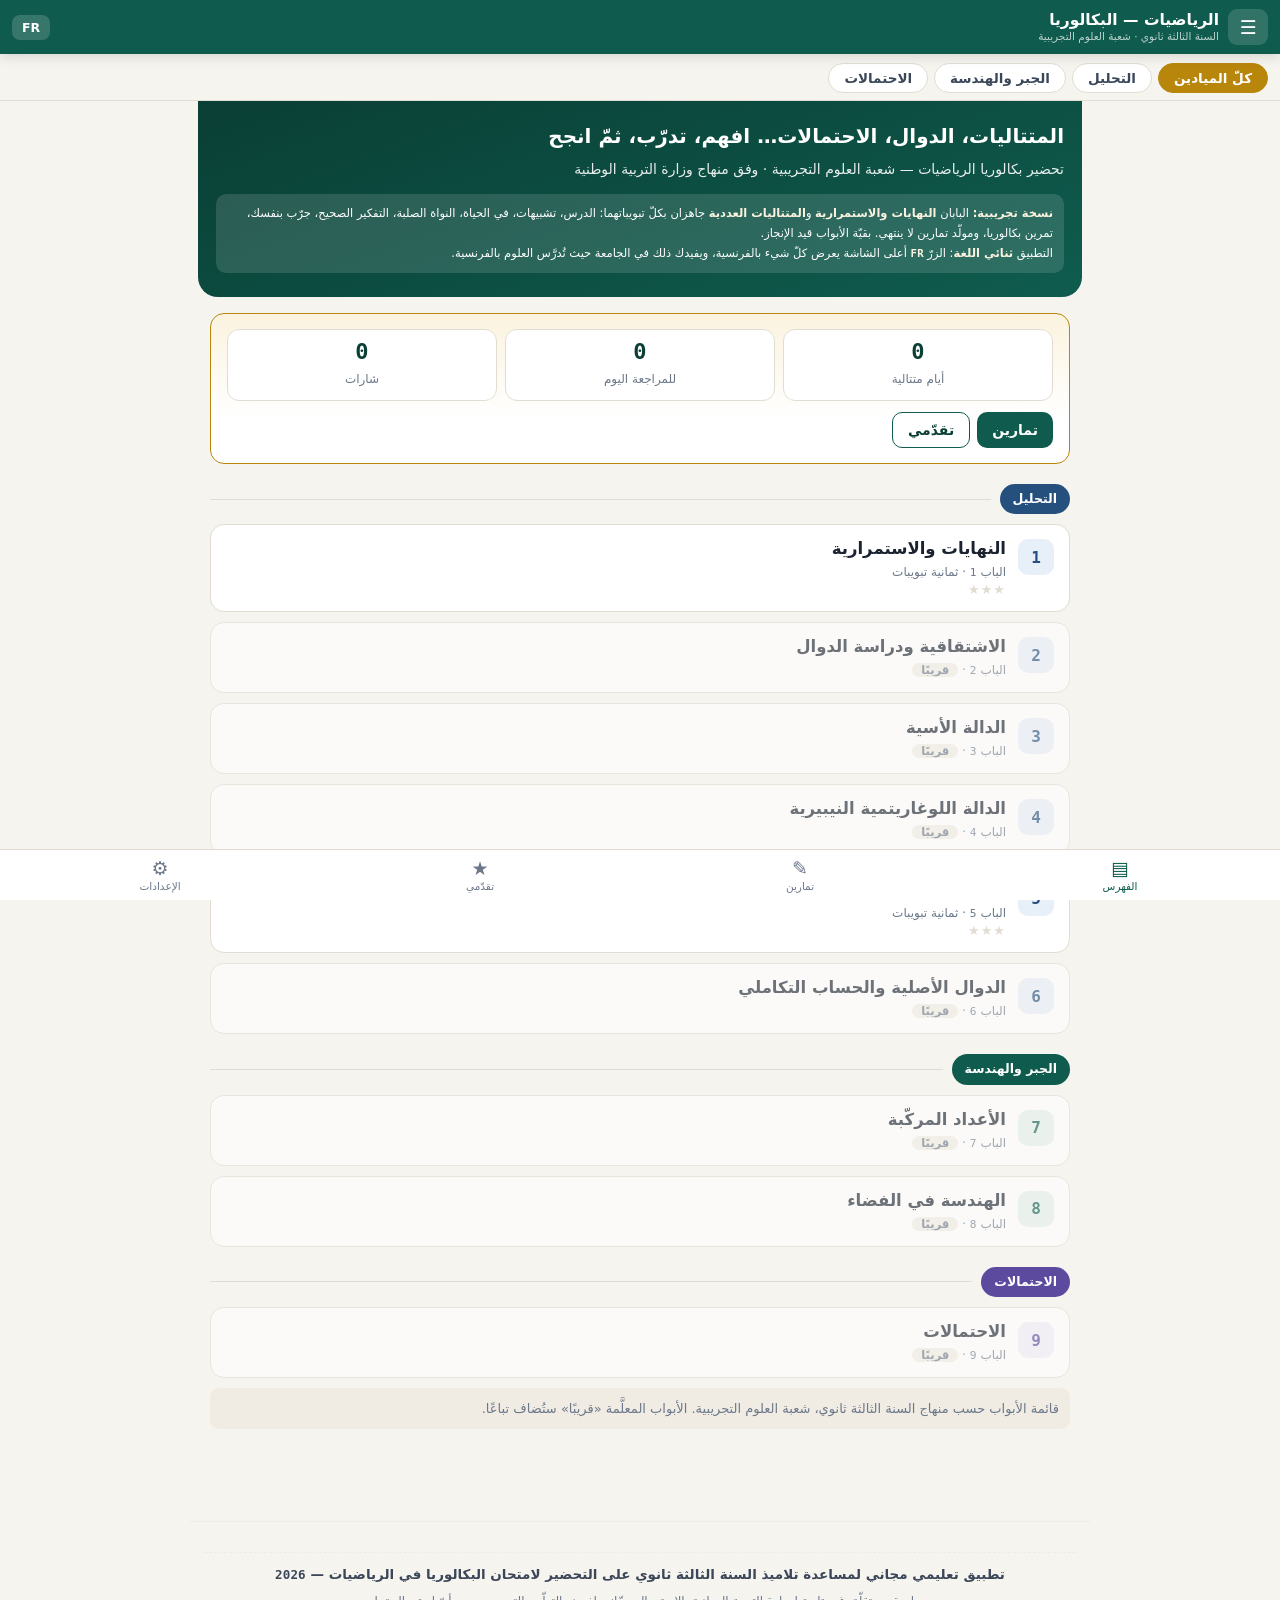
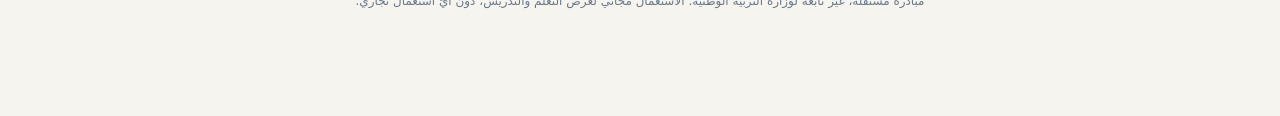
<file: index.html>
<!DOCTYPE html>
<!-- Basé sur Math3AM (© 2026, son auteur), réutilisé avec son autorisation. Fichier généré par build.py : modifier les sources dans src/. -->
<html lang="ar" dir="rtl">
<head>
<meta charset="utf-8">
<meta name="viewport" content="width=device-width, initial-scale=1, viewport-fit=cover">
<link rel="manifest" href="manifest.webmanifest">
<link rel="icon" href="icon-192.png" type="image/png">
<link rel="apple-touch-icon" href="apple-touch-icon.png">
<meta name="apple-mobile-web-app-capable" content="yes">
<meta name="mobile-web-app-capable" content="yes">
<meta name="apple-mobile-web-app-title" content="رياضيات باك">
<meta name="theme-color" content="#0F5C4E">
<title>الرياضيات — البكالوريا · Mathématiques — BAC</title>
<style>
/* ============================================================
   الخط: خطوط النظام العربية لضمان العمل دون اتصال
   ============================================================ */
:root{
  --bg:#F6F4EF; --card:#FFFFFF; --ink:#1A2230; --ink2:#3B4759; --ink3:#6B7889;
  --line:#E2DDD2; --line2:#F0ECE4;
  --brand:#0F5C4E; --brand-l:#E4F0EC; --brand-d:#0A3F35;
  --gold:#B8860B; --gold-l:#FBF3DF;
  --red:#A62B39; --red-l:#FBEAEC;
  --blue:#25507E; --blue-l:#E7EFF8; --blue-d:#25507E;
  --violet:#5B4A9E; --violet-l:#EEEBF8; --violet-d:#5B4A9E;
  --acc:var(--brand); --acc-l:var(--brand-l); --acc-d:var(--brand-d);
  --r:14px;
  --ar:"Noto Naskh Arabic","Amiri","Traditional Arabic","Geeza Pro","Segoe UI",system-ui,sans-serif;
  --lat:"SF Mono","Menlo","Consolas","DejaVu Sans Mono",ui-monospace,monospace;
}
*{box-sizing:border-box;-webkit-tap-highlight-color:transparent}
html,body{margin:0;padding:0;max-width:100%;overflow-x:hidden}
body{font-family:var(--ar);background:var(--bg);color:var(--ink);
  font-size:17px;line-height:1.95;-webkit-text-size-adjust:100%}
h1,h2,h3,h4{margin:0;line-height:1.5;font-weight:700}
p{margin:0 0 .85em}
button{font-family:inherit;font-size:inherit;cursor:pointer;border:none;background:none;color:inherit}
:focus-visible{outline:3px solid var(--gold);outline-offset:2px;border-radius:6px}
ul,ol{margin:0 0 .9em;padding-inline-start:1.35em}
li{margin-bottom:.4em}

/* ============================================================
   العزل ثنائي الاتجاه: كل رمز أو صيغة لاتينية داخل عزل مستقلّ
   ============================================================ */
.m,.lat{font-family:var(--lat);direction:ltr;unicode-bidi:isolate;
  font-size:.93em;letter-spacing:.01em;white-space:nowrap}
.m{white-space:normal}
a{color:var(--blue)}
.mb{font-family:var(--lat);direction:ltr;unicode-bidi:isolate;display:block;
  text-align:center;margin:.7em auto;background:var(--line2);padding:.55em .8em;
  border-radius:9px;white-space:normal;font-size:1em}
.mrow{direction:ltr;unicode-bidi:isolate;font-family:var(--lat);font-size:.93em}
.mrow .m,.mrow .lat,.mrow .fr{font-size:1em}
.fr{display:inline-flex;flex-direction:column;vertical-align:middle;text-align:center;
  margin:0 .18em;line-height:1.15}
.fr span:first-child{border-bottom:1.4px solid currentColor;padding:0 .28em}
.fr span:last-child{padding:0 .28em}

/* ---------- الهيكل ---------- */
.top{position:sticky;top:0;z-index:60;background:var(--brand);color:#fff;
  padding:calc(9px + env(safe-area-inset-top)) 12px 9px;
  display:flex;align-items:center;gap:9px;box-shadow:0 2px 12px rgba(0,0,0,.14)}
.top .bar{width:40px;height:36px;border-radius:9px;background:rgba(255,255,255,.14);
  display:grid;place-items:center;font-size:19px;flex:none}
.top h1{font-size:15.5px;flex:1;line-height:1.3}
.top h1 small{display:block;font-size:10.5px;opacity:.72;font-weight:400}
.top .lng{background:rgba(255,255,255,.16);border-radius:8px;padding:5px 10px;font-size:12.5px;font-weight:700}

.years{position:sticky;top:calc(54px + env(safe-area-inset-top));z-index:58;
  background:var(--bg);display:flex;gap:6px;padding:9px 12px 7px;
  border-bottom:1px solid var(--line);overflow-x:auto;scrollbar-width:none}
.years::-webkit-scrollbar{display:none}
.ybtn{white-space:nowrap;border:1px solid var(--line);background:var(--card);
  border-radius:20px;padding:6px 15px;font-size:13.5px;font-weight:700;color:var(--ink2)}
.ybtn.on{background:var(--gold);border-color:var(--gold);color:#fff}

.wrap{max-width:900px;margin:0 auto;padding:0 12px 8px}
#cred{max-width:900px;margin:0 auto;padding:20px 14px 104px;text-align:center;
  font-size:12.5px;line-height:1.75;color:var(--ink3);border-top:1px solid var(--line2)}
#cred b{color:var(--ink2);font-weight:700}
#cred .cpy{margin-top:10px;padding-top:10px;border-top:1px dashed var(--line2);font-size:12px}
#cred .cpt{font-size:13.5px;font-weight:700;color:var(--ink2);margin-bottom:4px}

/* ---------- الفهرس ---------- */
.hero{background:linear-gradient(160deg,var(--brand-d),var(--brand));color:#fff;
  border-radius:0 0 20px 20px;margin:0 -12px 16px;padding:20px 18px 24px}
.hero h2{font-size:20px;margin-bottom:6px;overflow-wrap:break-word}
.hero p{font-size:14px;opacity:.9;margin:0;line-height:1.8}
.hero .hnote{margin-top:12px;font-size:11.5px;background:rgba(255,255,255,.13);
  border-radius:10px;padding:9px 11px;line-height:1.75;white-space:normal}
.hero .hnote b{color:#FBF3DF}

.domain{margin:20px 0 10px;display:flex;align-items:center;gap:9px}
.domain span{background:var(--acc);color:#fff;border-radius:20px;padding:3px 13px;font-size:12.5px;font-weight:700}
.domain hr{flex:1;border:none;border-top:1px solid var(--line);margin:0}

.lcard{background:var(--card);border:1px solid var(--line);border-radius:var(--r);
  padding:14px 15px;margin-bottom:10px;display:flex;gap:12px;align-items:flex-start;width:100%;text-align:start}
.lcard:active{background:var(--acc-l)}
.lnum{width:36px;height:36px;border-radius:10px;background:var(--acc-l);color:var(--acc-d);
  display:grid;place-items:center;font-weight:700;font-size:16px;flex:none;font-family:var(--lat)}
.lcard b{display:block;font-size:16.5px;margin-bottom:2px}
.lcard em{font-style:normal;font-size:12px;color:var(--ink3)}

/* ---------- الدرس ---------- */
.crumb{display:flex;align-items:center;gap:8px;padding:12px 0 6px;font-size:12.5px;color:var(--ink3);flex-wrap:wrap}
.crumb b{color:var(--acc-d)}
.ltitle{font-size:23px;margin:2px 0 4px;line-height:1.45}
.pageref{display:inline-block;background:var(--gold-l);color:#6B4E00;border:1px solid #EAD9A8;
  border-radius:8px;padding:3px 10px;font-size:12px;margin-bottom:12px}
.ref{display:inline-block;background:var(--gold-l);color:#6B4E00;border:1px solid #EAD9A8;
  border-radius:7px;padding:0 7px;font-size:11.5px;margin-inline-start:4px;white-space:nowrap;
  font-family:var(--ar);line-height:1.9}
.hook{background:var(--gold-l);border:1px solid #EAD9A8;border-radius:var(--r);
  padding:12px 14px;margin-bottom:14px;font-size:15.5px;line-height:1.9}

.tabs{display:flex;gap:6px;overflow-x:auto;padding:8px 0 10px;
  position:sticky;top:calc(100px + env(safe-area-inset-top));background:var(--bg);z-index:50;
  scrollbar-width:none}
.tabs::-webkit-scrollbar{display:none}
.tab{white-space:nowrap;border:1px solid var(--line);background:var(--card);
  border-radius:20px;padding:7px 14px;font-size:13.5px;font-weight:700;color:var(--ink2)}
.tab.on{background:var(--acc);border-color:var(--acc);color:#fff}

/* ---------- صناديق المحتوى ---------- */
.card{background:var(--card);border:1px solid var(--line);border-radius:var(--r);
  padding:15px 16px;margin-bottom:13px;overflow-wrap:break-word}
.card,.rule,.ex,.warn,.chip,.qbox,.sol,.hook,.note,.help{max-width:100%}
.rule,.ex,.warn,.chip,.qbox,.sol,.hook{overflow-wrap:break-word}
/* une formule trop longue défile dans son cadre au lieu d'élargir la page */
.mb{overflow-x:auto}
.card,.chip,.rule,.ex,.warn,.qbox,.sol,.hook,.lcard,.note{overflow-x:auto}
.card>h3{font-size:16px;color:var(--acc-d);margin-bottom:9px}
.rule{background:var(--acc-l);border:1px solid var(--line);border-inline-start:4px solid var(--acc);
  border-radius:11px;padding:11px 12px;margin:10px 0;font-size:15.5px}
.rule b{color:var(--acc-d)}
.ex{background:var(--line2);border-radius:11px;padding:10px 12px;margin:9px 0;font-size:15px;color:var(--ink2)}
.ex b{color:var(--ink)}
.warn{background:var(--red-l);border:1px solid #F0CDD2;border-radius:11px;padding:10px 12px;margin:10px 0;font-size:15px}
.warn b{color:var(--red)}
.grid2{display:grid;grid-template-columns:1fr 1fr;gap:12px}
@media(max-width:640px){.grid2{grid-template-columns:1fr}}

/* النواة الصلبة */
.card.core{background:var(--gold-l);border-color:#EAD9A8}
.card.core>h3{color:#6B4E00}
.chip{display:block;background:#fff;border:1px solid #EAD9A8;border-radius:11px;padding:10px 12px;margin:9px 0;font-size:15.5px}
.chip .lab{font-size:12.5px;color:#8A6100;font-weight:700;margin-bottom:2px}

/* الطريقة */
ol.steps{counter-reset:m;list-style:none;padding:0;margin:6px 0}
ol.steps li{counter-increment:m;position:relative;padding-inline-start:34px;margin-bottom:10px}
ol.steps li::before{content:counter(m);position:absolute;inset-inline-start:0;top:2px;
  width:24px;height:24px;border-radius:7px;background:var(--acc);color:#fff;
  display:grid;place-items:center;font-size:13px;font-weight:700;font-family:var(--lat)}

/* تلوين حسب التبويب */
.pane-analogie .card{border-color:#D8D1F0;background:#fff;border-style:dashed}
.pane-analogie .card>h3{color:var(--violet)}
.pane-vie .card{background:var(--blue-l);border-color:#CCDDF0}
.pane-vie .card>h3{color:var(--blue)}

/* ---------- مولّد التمارين ---------- */
.gen{background:var(--card);border:1px solid var(--line);border-radius:var(--r);overflow:hidden;margin-bottom:13px}
.gen .top2{background:var(--acc);color:#fff;padding:10px 14px;display:flex;justify-content:space-between;
  align-items:center;gap:10px;flex-wrap:wrap}
.gen .top2 h3{font-size:15px}
.score{font-size:12.5px;background:rgba(255,255,255,.18);border-radius:20px;padding:2px 11px;font-family:var(--ar)}
.gen .body{padding:14px}
.qbox{font-size:16.5px;background:var(--line2);border-radius:11px;padding:13px;margin-bottom:12px;line-height:2}
.qbox .tag{font-size:12px;color:var(--ink3);display:block;margin-bottom:6px}
.answer{display:flex;gap:8px;flex-wrap:wrap;align-items:center}
input[type=text]{flex:1;min-width:150px;font-family:var(--lat);font-size:17px;padding:10px 13px;
  border:1px solid var(--line);border-radius:11px;background:#fff;color:var(--ink);direction:ltr;text-align:center}
input[type=text]:focus{border-color:var(--acc);outline:none}
.btnrow{display:flex;gap:7px;flex-wrap:wrap;margin-top:11px}
.btn{background:var(--acc);color:#fff;border-radius:10px;padding:9px 15px;font-size:14px;font-weight:700}
.btn.sec2{background:var(--card);color:var(--acc-d);border:1px solid var(--acc)}
.btn.warnb{background:var(--gold);color:#fff}
.choices{display:flex;flex-direction:column;gap:7px}
.choice{display:block;width:100%;text-align:start;border:1px solid var(--line);background:#fff;
  border-radius:10px;padding:10px 12px;font-size:15px}
.choice.sel{background:var(--acc-l);border-color:var(--acc);font-weight:700}
.fb{margin-top:12px;border-radius:11px;padding:11px 12px;font-size:15px;display:none}
.fb.show{display:block}
.fb.good{background:#E6F5EE;border:1px solid var(--brand)}
.fb.bad{background:var(--red-l);border:1px solid #F0CDD2}
.fb h4{font-size:15.5px;margin-bottom:6px}
.fb.good h4{color:var(--brand-d)} .fb.bad h4{color:var(--red)}
.sol{margin-top:8px;background:#fff;border:1px solid var(--line);border-radius:10px;padding:10px 12px;font-size:14.5px}
.sol .st{margin-bottom:8px;padding-inline-start:11px;border-inline-start:3px solid var(--acc)}
.help,.note{font-size:13px;color:var(--ink3);background:var(--line2);border-radius:9px;
  padding:9px 11px;margin-top:10px;line-height:1.8}

/* ---------- الورقة المنبثقة والتنقّل السفلي ---------- */
.sheet{position:fixed;inset:0;background:rgba(20,26,36,.55);z-index:200;display:none;
  align-items:flex-end;justify-content:center}
.sheet.on{display:flex}
.sheet .in{background:var(--bg);width:100%;max-width:900px;max-height:88vh;overflow-y:auto;
  border-radius:20px 20px 0 0;padding:18px 16px calc(28px + env(safe-area-inset-bottom))}
.nav{position:fixed;bottom:0;inset-inline:0;background:var(--card);border-top:1px solid var(--line);
  display:flex;z-index:70;padding-bottom:env(safe-area-inset-bottom)}
.nav button{flex:1;padding:9px 2px 8px;font-size:10.5px;color:var(--ink3);display:grid;gap:2px;justify-items:center}
.nav button i{font-style:normal;font-size:19px;line-height:1}
.nav button.on{color:var(--brand)}


/* ---------- الاختبارات ---------- */
.fig{margin:12px auto 6px;max-width:380px;text-align:center}
.fig svg{width:100%;height:auto;display:block;background:#FCFBF8;border:1px solid var(--line2);border-radius:10px}
.fignote{font-size:12px;color:var(--ink3);margin-top:4px}
.exhead{display:flex;justify-content:space-between;align-items:center;gap:8px;flex-wrap:wrap;margin-bottom:8px}
.exhead h3{font-size:16.5px;color:var(--acc-d)}
.ptsb{background:var(--acc-l);color:var(--acc-d);border:1px solid var(--line);border-radius:20px;padding:1px 12px;font-size:13px;font-weight:700;white-space:nowrap}
.ptsb.big{font-size:17px;padding:3px 16px;background:var(--gold-l);color:#6B4E00;border-color:#EAD9A8}
.qtext{font-size:16px;line-height:2.1}
.btn.small{padding:5px 10px;font-size:12.5px}
.hintbox{display:none;background:var(--gold-l);border:1px solid #EAD9A8;border-radius:11px;padding:10px 12px;margin-top:10px;font-size:15px}
.hintbox b{color:#6B4E00}
.solbox{display:none;background:var(--brand-l);border:1px solid #C6E0D8;border-radius:11px;padding:10px 12px;margin-top:10px}
.hintbox.on,.solbox.on{display:block}
.soltip{font-size:12.5px;color:var(--brand-d);font-weight:700;margin:2px 0 4px}
.solrow{display:flex;gap:9px;align-items:flex-start;padding:8px 0;border-bottom:1px dashed #C6E0D8;cursor:pointer}
.solrow:last-of-type{border-bottom:none}
.solrow input{width:20px;height:20px;accent-color:var(--brand);flex:none;margin-top:7px}
.solrow .st2{flex:1;font-size:15px;line-height:2}
.solrow .sp{flex:none;background:#fff;border:1px solid #C6E0D8;color:var(--brand-d);border-radius:8px;padding:0 7px;font-size:12px;font-weight:700;margin-top:6px;white-space:nowrap}
.exsum{margin-top:8px;font-size:14px;color:var(--brand-d);text-align:start}
.partttl{margin:20px 0 9px;font-size:16px;font-weight:700;color:var(--ink);border-inline-start:5px solid var(--acc);padding-inline-start:10px}
.toolbar{display:flex;gap:8px;flex-wrap:wrap;align-items:center;margin:4px 0 6px}
.timer{background:var(--card);border:1px solid var(--line);border-radius:10px;padding:6px 12px;font-size:15px;font-weight:700;color:var(--ink2)}
.timer.end{background:var(--red-l);border-color:#F0CDD2;color:var(--red)}
.scorecard{background:var(--gold-l);border-color:#EAD9A8}
.scorecard .exhead h3{color:#6B4E00}
.trinote{font-size:13px;color:var(--ink3);margin:-4px 0 10px}
.lcard em.prog{display:block;color:var(--brand-d);font-weight:700;margin-top:2px}
details.adv summary{cursor:pointer;font-size:15px;color:var(--ink2)}
details.adv[open] summary{margin-bottom:8px}
@media print{
  .top,.years,.nav,#cred,.noprint,.hintbox,.sheet{display:none!important}
  body{background:#fff;font-size:13pt}
  .wrap{max-width:none;padding:0}
  .card{break-inside:avoid;border-color:#bbb}
  .solbox:not(.on){display:none!important}
}
/* ======================= الواجهات الجديدة ======================= */
/* بطاقة اليوم والمربّعات */
.today{border-color:var(--gold);background:linear-gradient(180deg,var(--gold-l),var(--card) 70%)}
.tgrid{display:grid;grid-template-columns:repeat(3,1fr);gap:8px;margin-bottom:10px}
.tile{background:var(--card);border:1px solid var(--line);border-radius:12px;padding:9px 6px;text-align:center;display:grid;gap:2px}
.tile b{font-size:22px;color:var(--brand-d);line-height:1.2}
.tile span{font-size:12px;color:var(--ink3)}
.tgrid.big .tile b{font-size:26px}
/* شريط الجلسة */
.runbar{display:flex;flex-wrap:wrap;align-items:center;gap:6px 10px;background:var(--gold-l);border:1px solid #EAD9A8;
  border-radius:10px;padding:8px 12px;margin-bottom:10px;font-size:13.5px}
.rbar{flex:1 1 120px;height:8px;background:#EFE6CC;border-radius:6px;overflow:hidden;min-width:90px}
.rbar i{display:block;height:100%;background:var(--gold);border-radius:6px;transition:width .3s}
.carnet{margin-top:10px;font-size:13px;color:var(--violet-d);background:var(--violet-l);border-radius:9px;padding:7px 11px}
.nextnote{margin-top:10px;font-size:13px;font-weight:700;color:var(--brand-d)}
.qlist{margin:8px 0 0;padding-inline-start:20px;font-size:13px;color:var(--ink2)}
details summary{cursor:pointer;font-weight:700;color:var(--ink2);font-size:13.5px;margin-top:8px}
/* خريطة الأبواب */
.map{display:grid;gap:12px;margin-top:8px}
.mdom{display:inline-block;background:var(--acc);color:#fff;border-radius:20px;padding:2px 12px;font-size:12px;font-weight:700;margin-bottom:6px}
.stations{display:grid;grid-template-columns:repeat(auto-fill,minmax(150px,1fr));gap:7px}
.station{display:grid;grid-template-columns:auto 1fr;grid-template-rows:auto auto;gap:0 8px;align-items:center;text-align:start;
  background:var(--card);border:1px dashed var(--line);border-radius:12px;padding:8px 10px;color:var(--ink2)}
.station.seen{border-style:solid}
.station .snum{grid-row:1/3;width:30px;height:30px;border-radius:9px;display:grid;place-items:center;background:var(--line2);color:var(--ink3);font-weight:700}
.station.seen .snum{background:var(--acc);color:#fff}
.station.s3{background:var(--gold-l);border-color:var(--gold)}
.station .sname{font-size:12.5px;font-weight:700;line-height:1.35}
.stars{color:var(--gold);font-size:13px;letter-spacing:1px;direction:ltr;unicode-bidi:isolate;text-align:start}
.stars i{font-style:normal;color:var(--line)}
/* الشارات */
.badges{display:grid;grid-template-columns:repeat(auto-fill,minmax(140px,1fr));gap:8px}
.badge{border:1px solid var(--line);border-radius:12px;padding:9px;display:grid;gap:3px;text-align:center;opacity:.5;filter:grayscale(1);background:var(--card)}
.badge.on{opacity:1;filter:none;border-color:var(--gold);background:var(--gold-l)}
.badge .bi{font-size:22px;color:var(--gold);line-height:1.1}
.badge b{font-size:12.5px;color:var(--ink)}
.badge small{font-size:11px;color:var(--ink3);line-height:1.5}
/* إشعار الشارة */
#toast{position:fixed;inset-inline:12px;bottom:calc(76px + env(safe-area-inset-bottom));z-index:300;display:grid;gap:6px;
  pointer-events:none;opacity:0;transform:translateY(12px);transition:opacity .25s,transform .25s;max-width:420px;margin-inline:auto}
#toast.on{opacity:1;transform:none}
#toast .tb{display:flex;gap:10px;align-items:center;background:var(--brand-d);color:#fff;border-radius:12px;padding:10px 14px;
  box-shadow:0 6px 22px rgba(0,0,0,.25);font-size:13.5px;line-height:1.5}
#toast .ti{font-size:24px;color:#F2C94C}
/* الحفظ */
textarea.code{width:100%;font-family:var(--lat);font-size:12px;direction:ltr;border:1px solid var(--line);border-radius:10px;
  padding:8px;margin:8px 0;background:var(--card);color:var(--ink);resize:vertical;word-break:break-all}
.filebtn{position:relative;overflow:hidden;cursor:pointer;display:inline-flex;align-items:center}
.filebtn input{position:absolute;inset:0;opacity:0;cursor:pointer;width:100%}
/* قائمة «المزيد» */
.morelist{display:grid;grid-template-columns:repeat(auto-fill,minmax(250px,1fr));gap:8px}
.morelist .lcard{width:100%;text-align:start;margin:0}
.morelist .lnum{font-size:14px}
/* القراءة الصوتية */
.speak{display:flex;flex-wrap:wrap;gap:8px;align-items:center;margin:2px 0 8px}
.speak .note{margin:0;padding:4px 10px}
/* علامات مزيج الفصل */
.tab.mix{border-color:var(--gold);color:#8A6100;background:var(--gold-l)}
.tab.mix.on{background:var(--gold);border-color:var(--gold);color:#fff}
.tab.labtab{border-color:var(--blue)}
/* جدول بيانات */
table.dt{border-collapse:collapse;width:100%;margin:8px 0;font-size:13px;background:var(--card)}
table.dt th,table.dt td{border:1px solid var(--line);padding:5px 6px;text-align:center;unicode-bidi:plaintext}
table.dt th{background:var(--line2);font-weight:700;color:var(--ink2);font-size:12.5px}
/* ---------- المختبر ---------- */
.lab{background:var(--card);border:1px solid var(--line);border-radius:var(--r);padding:12px;margin-bottom:12px}
.labhead{display:flex;flex-wrap:wrap;justify-content:space-between;align-items:baseline;gap:4px 12px;margin-bottom:8px}
.labhead b{font-size:15.5px;color:var(--acc-d)}
.labtip{font-size:12px;color:var(--ink3)}
.labmodes{margin:0 0 8px}
.labmodes .btn{margin:0}
.labctl{display:grid;gap:6px;margin-bottom:6px}
.labctl:empty{display:none}
.sl{display:grid;gap:2px;font-size:13px;color:var(--ink2)}
.sl b{color:var(--acc-d)}
.sl input[type=range]{width:100%;accent-color:var(--acc);height:30px;direction:ltr}
.labsvg{display:block;width:100%;max-width:520px;margin:0 auto;aspect-ratio:360/300;background:#FCFBF8;border:1px solid var(--line2);
  border-radius:12px;touch-action:none;user-select:none;-webkit-user-select:none;cursor:pointer}
.labread{margin-top:8px;overflow-x:auto}
.labread p{margin:6px 0}
.obs{background:var(--brand-l);border-radius:9px;padding:8px 11px;font-size:13.5px}
.labnote{margin-top:10px;font-size:12.5px;color:var(--ink3);background:var(--line2);border-radius:9px;padding:8px 11px;line-height:1.8}

.note:empty,.help:empty{display:none}
.crumb a{color:var(--acc-d);font-weight:700;text-decoration:none}
.dgmap{display:grid;grid-template-columns:repeat(auto-fill,minmax(150px,1fr));gap:7px}
/* ---------- حجم الخطّ ---------- */
#app,#sheetin{zoom:var(--z,1)}
.lab{zoom:calc(1 / var(--z,1))}
/* ---------- الإعدادات والمعجم ---------- */
.seg{display:flex;flex-wrap:wrap;gap:6px}
.seg button{border:1px solid var(--line);background:var(--card);border-radius:20px;padding:6px 14px;font-size:13.5px;font-weight:700;color:var(--ink2)}
.seg button.on{background:var(--brand);border-color:var(--brand);color:#fff}
.glctl{display:grid;grid-template-columns:1fr auto;gap:8px;margin:8px 0}
.glctl input{font-family:inherit;font-size:15px;direction:rtl;text-align:start}
.glctl select{font:inherit;font-size:13.5px;border:1px solid var(--line);border-radius:10px;padding:6px 8px;background:var(--card);color:var(--ink);max-width:46vw}
.glhead,.glrow{display:grid;grid-template-columns:1.1fr 1.3fr 1fr;gap:8px;align-items:baseline;padding:6px 4px;border-bottom:1px solid var(--line2)}
.glhead{font-size:12px;font-weight:700;color:var(--ink3);border-bottom:2px solid var(--line)}
.glhead span:nth-child(n+2),.glrow .gf,.glrow .ge{direction:ltr;text-align:left}
.glrow .ga{font-weight:700;font-size:15px}
.glrow .gf{font-family:var(--ar);font-size:14.5px;color:var(--brand-d)}
.glrow .ge{font-family:var(--ar);font-size:12.5px;color:var(--ink3)}
.glcard .glrow{grid-template-columns:1fr 1.3fr}
.glcard .ge{display:none}
@media(max-width:420px){ .glctl{grid-template-columns:1fr} .glctl select{max-width:none} .glhead,.glrow{grid-template-columns:1fr 1.2fr} .glhead span:nth-child(3),.glrow .ge{display:none} }
/* ---------- الوضع الداكن ---------- */
html.dk{color-scheme:dark;
  --bg:#12161C; --card:#1B2129; --ink:#E6EAF0; --ink2:#C3CCD7; --ink3:#97A3B2; --line:#2D3642; --line2:#232A33;
  --brand:#1E7F69; --brand-l:#183A33; --brand-d:#8ED6C2;
  --gold:#B8860B; --gold-l:#332B17;
  --red:#C24A57; --red-l:#3A2125;
  --blue:#3B73B0; --blue-l:#1C2A3A; --blue-d:#9DC0EA;
  --violet:#7464BE; --violet-l:#262238; --violet-d:#C0B6F0}
html.dk body{background:var(--bg)}
html.dk .top{background:#123E35}
html.dk .hero{background:linear-gradient(160deg,#0B2C25,#145A4A)}
html.dk .pageref,html.dk .ref,html.dk .ptsb.big{color:#E9C46A;border-color:#5A4A22}
html.dk .card.core,html.dk .scorecard{border-color:#5A4A22}
html.dk .card.core>h3,html.dk .scorecard .exhead h3,html.dk .hintbox b,html.dk .chip .lab{color:#E9C46A}
html.dk .chip,html.dk .choice,html.dk .sol,html.dk input[type=text],html.dk .pane-analogie .card{background:var(--card);border-color:var(--line);color:var(--ink)}
html.dk .pane-analogie .card{border-color:#463F66}
html.dk .pane-vie .card{border-color:#2C4560}
html.dk .warn{border-color:#5C2E35}
html.dk .fb.good{background:#163A30}
html.dk .solrow .sp{background:var(--card);border-color:#2E5248}
html.dk .runbar,html.dk .ghint{border-color:#5A4A22}
html.dk .rbar{background:#3A3322}
html.dk .tab.mix{color:#E9C46A}
html.dk #toast .tb{background:#0B2C25}
html.dk .badge.on{border-color:#8A6A1A}
html.dk .stars i{color:#3A4350}
html.dk .station.s3{border-color:#8A6A1A}
/* الأشكال تبقى على «ورقة» فاتحة حتى تبقى الخطوط مقروءة */
html.dk .fig svg,html.dk .labsvg{background:#F4F1EA;border-color:#3A4350}
html.dk .fig figcaption,html.dk .fignote{color:var(--ink3)}
html.dk .wpage{border-color:#3A4350}
@media print{ html.dk{--bg:#fff;--card:#fff;--ink:#111;--ink2:#333;--ink3:#555;--line:#bbb;--line2:#eee} }
html.dk .gm.okh{color:#E9C46A}
.glnote{margin:4px 0 0;padding-inline-start:18px}
.glnote li{margin:2px 0}
html.dk .pk{box-shadow:none}
/* ---------- لوحة المفاتيح الرياضية ---------- */
.padwrap{margin:8px 0 2px}
.padbar{display:flex;justify-content:flex-end;margin-bottom:6px}
.pad{display:grid;grid-template-columns:repeat(6,1fr);gap:6px;max-width:460px;margin:0 auto;direction:ltr}
.pad.off{display:none}
.pk{height:44px;border-radius:10px;border:1px solid var(--line);background:var(--card);color:var(--ink);font-family:var(--lat);font-size:18px;font-weight:600;
  touch-action:manipulation;-webkit-user-select:none;user-select:none;box-shadow:0 1px 0 var(--line)}
.pk.o{background:var(--acc-l);color:var(--acc-d);border-color:transparent}
.pk.f{background:var(--line2);color:var(--ink2);font-size:16px}
.pk.e{border:none;background:none;box-shadow:none}
.pk:active{transform:translateY(1px);box-shadow:none;filter:brightness(.95)}
.pk sup{font-size:.6em}
/* ---------- المسودّة ---------- */
.scrbar{display:flex;margin-top:10px}
.scrtools{display:flex;flex-wrap:wrap;gap:6px;align-items:center;margin:8px 0 6px}
.scrtools .note{margin:0;padding:3px 9px;font-size:12px}
canvas.scr{display:block;width:100%;background:#FFFEF9;border:1px dashed var(--line);border-radius:12px;touch-action:none;cursor:crosshair;
  background-image:linear-gradient(#EEF1F4 1px,transparent 1px);background-size:100% 26px}
html.dk canvas.scr{background-color:#F4F1EA;border-color:#3A4350}
.padpv{font-size:13.5px;color:var(--ink3);margin:-2px 0 6px;min-height:1.2em}
.padpv .m{color:var(--ink);font-size:15px}
input[type=text]:placeholder-shown{direction:rtl}
/* شريط «ثبّت التطبيق» فوق شريط التنقّل */
#instb{position:fixed;inset-inline:12px;bottom:calc(72px + env(safe-area-inset-bottom));z-index:65;display:none;align-items:center;gap:10px;
  max-width:560px;margin-inline:auto;background:var(--card);border:1px solid var(--line);border-radius:14px;padding:10px 12px;
  box-shadow:0 8px 26px rgba(0,0,0,.16)}
#instb.on{display:flex}
#instb .ii{font-size:26px;line-height:1}
#instb .it{flex:1;min-width:0;font-size:13px;line-height:1.65;color:var(--ink2)}
#instb .it b{color:var(--ink)}
#instb .btn{flex:none;margin:0}
#instb .ix{flex:none;background:none;border:0;font-size:22px;line-height:1;color:var(--ink3);cursor:pointer;padding:4px 6px}
@media print{ #instb{display:none!important} }

@media(min-width:760px){ body{font-size:17.5px} .wrap{padding:0 20px 92px} .ltitle{font-size:27px} }
/* ======================= تطبيق البكالوريا: إضافات — App BAC : ajouts ======================= */
:root{ --fr:"Segoe UI",system-ui,-apple-system,Roboto,"Helvetica Neue",Arial,sans-serif; }
html[lang=fr] body{font-family:var(--fr);line-height:1.7;font-size:16.5px}
html[lang=fr] .qbox{line-height:1.85}
html[lang=fr] .qtext{line-height:1.9}
html[lang=fr] .ref{font-family:var(--fr)}
html[dir=ltr] input[type=text]:placeholder-shown{direction:ltr}
.btn[disabled]{opacity:.45;cursor:default}
.m sub,.mb sub,.m sup{font-size:.72em;line-height:0}
.lcard.soon,.station[disabled]{opacity:.62;cursor:default}
.lcard.soon:active{background:var(--card)}
.tsoon{display:inline-block;background:var(--line2);color:var(--ink3);border-radius:20px;padding:0 9px;font-size:11.5px;font-weight:700}
table.gl td{font-size:14px;padding:6px 8px}
table.gl td[dir=ltr]{font-family:var(--fr);color:var(--brand-d)}
.qtext .fr{font-size:.95em}
.labread .obs{margin:6px 0}
@media(min-width:760px){ html[lang=fr] body{font-size:17px} }
input[type=text]::placeholder{font-family:var(--ar);letter-spacing:0}
html[lang=fr] input[type=text]::placeholder{font-family:var(--fr)}
.top h1{min-width:0}
.top h1,.top h1 small{white-space:nowrap;overflow:hidden;text-overflow:ellipsis}
.nw{white-space:nowrap}

</style>
</head>
<body>
<header class="top">
  <button class="bar" id="home" aria-label="الفهرس">☰</button>
  <h1 id="ttl">الرياضيات — البكالوريا</h1>
  <button class="lng" id="lng" aria-label="Passer en français">FR</button>
</header>
<div class="years" id="years"></div>
<main class="wrap" id="app"></main>
<footer id="cred"></footer>
<nav class="nav" id="nav"></nav>
<div class="sheet" id="sheet"><div class="in" id="sheetin"></div></div>
<script>
/* ======== core.js ======== */
"use strict";
/* Basé sur Math3AM (© 2026, son auteur), réutilisé avec son autorisation.
   مبنيّ على تطبيق Math3AM بإذن من مؤلّفه. */

/* ============================================================================
   اللغة — Langue
   كلّ نصّ يظهر للتلميذ إمّا مفتاح في I18N (واجهة) وإمّا كائن {ar,fr} (محتوى).
   Tout texte affiché est soit une clé de I18N (interface), soit un objet {ar,fr} (contenu).
   ============================================================================ */
let LANG='ar';
const B=(ar,fr)=>({ar,fr});                         /* نصّ ثنائي اللغة / texte bilingue */
const tr=o=>o==null?'':(typeof o==='string'||typeof o==='number')?String(o):(o[LANG]!=null?o[LANG]:o.ar);
function t(k){ const d=I18N[LANG]||I18N.ar; return d[k]!=null?d[k]:(I18N.ar[k]!=null?I18N.ar[k]:k); }

/* ================================================================
   محرّك مولّد التمارين — أدوات عددية (من Math3AM)
   ================================================================ */
const ri=(a,b)=>Math.floor(Math.random()*(b-a+1))+a;
const pick=a=>a[Math.floor(Math.random()*a.length)];
const nz=(a,b)=>{let v=0;while(v===0)v=ri(a,b);return v;};
const gcd=(a,b)=>{a=Math.abs(a);b=Math.abs(b);while(b){[a,b]=[b,a%b];}return a||1;};
const ar=n=>String(n).replace('.',',').replace(/^-/,'−');   /* علامة الطرح الرياضية، والفاصلة العشرية */
const red=(p,q)=>{const g=gcd(p,q);p/=g;q/=g;if(q<0){p=-p;q=-q;}return [p,q];};
const f=(a,b)=>`<span class="fr"><span>${a}</span><span>${b}</span></span>`;
const frs=(p,q)=>{const [a,b]=red(p,q);return b===1?ar(a):(a<0?'−'+f(-a,b):f(a,b));};
const par=n=>n<0?`(${ar(n)})`:ar(n);
const cx=a=>a===1?'':a===-1?'−':ar(a);          /* معامل: 1n ← n */
const sgn=n=>n<0?'−':'+';
const lcm=(a,b)=>Math.abs(a*b)/gcd(a,b);
/* صيغة رياضية؛ الصيغ القصيرة لا تنقسم على سطرين / formule ; les formules courtes ne sont pas coupées en fin de ligne */
const M=s=>{ s=String(s); return s.replace(/<[^>]*>/g,'').replace(/&[a-z]+;/g,'x').length<=28?`<span class="m"><span class="nw">${s}</span></span>`:`<span class="m">${s}</span>`; };
/* عدد عشري مقرّب للعرض / nombre arrondi pour l'affichage */
const rnd=(v,d)=>{ const k=Math.pow(10,d==null?2:d); const r=Math.round(v*k)/k; return Object.is(r,-0)?0:r; };
/* عدد ناطق قريب من v (للعرض بكسر) / fraction proche de v */
function rat(v){ for(let q=1;q<=1000;q++){ const p=Math.round(v*q); if(Math.abs(p/q-v)<1e-9) return [p,q]; } return null; }
const nice=v=>{ const r=rat(v); return r?frs(r[0],r[1]):ar(rnd(v,4)); };

/* محلّل رياضي صغير (نزول تكراري): أولويات صحيحة، دون تنفيذ أيّ شيفرة.
   -x^2 = −(x²) ، 10^-3 = 0,001 ، 2x = 2×x ، (x+1)(x−2) ضرب ضمني */
function mathEval(src,xv){
  let i=0; const t=src;
  const peek=()=>t[i];
  const isStart=c=>c!==undefined&&(/[0-9.(x]/.test(c)||c==='π');
  function num(){ const m=/^\d*\.?\d+(?:e[+-]?\d+)?|^\d+\./.exec(t.slice(i)); if(!m) throw 0; i+=m[0].length; return parseFloat(m[0]); }
  function atom(){
    const c=peek();
    if(c==='('){ i++; const v=expr(); if(peek()!==')') throw 0; i++; return v; }
    if(c==='x'){ if(xv===undefined) throw 0; i++; return xv; }
    if(c==='π'){ i++; return Math.PI; }
    return num();
  }
  function power(){ const b=atom(); if(peek()==='^'){ i++; return Math.pow(b,unary()); } return b; }
  function unary(){ const c=peek(); if(c==='-'){ i++; return -unary(); } if(c==='+'){ i++; return unary(); } return power(); }
  function term(){
    let v=unary();
    for(;;){
      const c=peek();
      if(c==='*'){ i++; v*=unary(); }
      else if(c==='/'){ i++; const d=unary(); if(d===0) throw 0; v/=d; }
      else if(isStart(c)){ v*=power(); }
      else return v;
    }
  }
  function expr(){
    let v=term();
    for(;;){ const c=peek(); if(c==='+'){ i++; v+=term(); } else if(c==='-'){ i++; v-=term(); } else return v; }
  }
  try{ const v=expr(); if(i!==t.length) return NaN; return isFinite(v)?v:NaN; }catch(e){ return NaN; }
}

/* تحليل جواب عددي: يقبل 3/4 و 0,75 و 2,5×10^3 */
function pnum(s){
  if(s==null)return NaN;
  s=String(s).trim();
  if(!s)return NaN;
  s=s.replace(/[٠-٩]/g,d=>'٠١٢٣٤٥٦٧٨٩'.indexOf(d))
     .replace(/−|–|—/g,'-').replace(/,/g,'.')
     .replace(/[×x·X*]/g,'*').replace(/÷/g,'/')
     .replace(/\s+/g,'').replace(/Π/g,'π');
  if(!/^[0-9.+\-*/()^π]+$/.test(s))return NaN;
  return mathEval(s);
}
/* تحليل عبارة بدلالة n (حدّ عام لمتتالية) وتقييمها من أجل عدد طبيعي
   Analyse une expression en n (terme général) et l'évalue pour un entier n */
function pexprN(s,n){
  if(s==null)return NaN;
  s=String(s).replace(/[٠-٩]/g,d=>'٠١٢٣٤٥٦٧٨٩'.indexOf(d))
     .replace(/−|–|—/g,'-').replace(/,/g,'.').replace(/÷/g,'/')
     .replace(/×|·/g,'*').replace(/²/g,'^2').replace(/³/g,'^3')
     .replace(/\s+/g,'').replace(/^u_?\(?n\)?=/i,'').replace(/[nN]/g,'x');
  if(!s||!/^[0-9x.+\-*/()^]+$/.test(s))return NaN;
  return mathEval(s,n);
}
const NS=[0,1,2,3,4,6,9];                          /* قيم n للمقارنة / valeurs de n testées */
const closeV=(a,b)=>Math.abs(a-b)<=1e-6*Math.max(1,Math.abs(b));
function sameSeq(user,fn){ return NS.every(n=>{ const u=pexprN(user,n); return !isNaN(u)&&closeV(u,fn(n)); }); }
function sameFnN(f1,f2){ return NS.every(n=>closeV(f1(n),f2(n))); }

/* ============================================================================
   إصلاح الاتجاه ثنائي المسار (للعربية فقط) — من Math3AM
   الصيغة الرياضية التي تتوزّع على عدّة عناصر تُجمع في عازل واحد من اليسار لليمين.
   En français (gauche → droite) aucune correction n'est nécessaire : fix() renvoie le texte tel quel.
   ============================================================================ */
const GLUE=/^(?:[\s0-9=×÷+\-−·<>≤≥≠≈%(),;/*^'"]|&[a-z]+;)*$/;
const LAT_RE=/(^|[^A-Za-z0-9؀-ۿ&#])([A-Z][A-Z0-9′']*|[a-z])(?![A-Za-z0-9;])/g;
function latWrap(h){
  return h.split(/(<svg[\s\S]*?<\/svg>)/).map((seg,i)=>{
    if(i%2) return seg;
    const stack=[]; let out='';
    for(const t of seg.split(/(<[^>]+>)/)){
      if(!t) continue;
      if(t[0]==='<'){
        if(/^<span\b/.test(t)) stack.push(/class="(m|mb|fr|lat|mrow|ref)"/.test(t));
        else if(t==='</span>') stack.pop();
        out+=t; continue;
      }
      const nb=t.replace(/(\d) (?=\d{3}(?!\d))/g,'$1 ');
      out+= stack.some(Boolean) ? nb : nb.replace(LAT_RE,'$1<span class="lat">$2</span>');
    }
    return out;
  }).join('');
}
function bidiFix(h){
  if(!h) return h;
  h=latWrap(h);
  if(h.indexOf('class="')<0) return h;
  const T=[]; let i=0;
  while(i<h.length){
    if(h[i]==='<'){
      const m=/^<span class="(m|fr|lat)">/.exec(h.slice(i,i+24));
      if(m){
        let depth=0,end=-1,x; const re=/<span\b[^>]*>|<\/span>/g; re.lastIndex=i;
        while((x=re.exec(h))){
          if(x[0]==='</span>'){ if(--depth===0){ end=x.index+7; break; } } else depth++;
        }
        if(end<0){ T.push({k:'txt',s:h.slice(i)}); break; }
        T.push({k:'math',s:h.slice(i,end)}); i=end; continue;
      }
      const g=h.indexOf('>',i);
      if(g<0){ T.push({k:'txt',s:h.slice(i)}); break; }
      T.push({k:'tag',s:h.slice(i,g+1)}); i=g+1; continue;
    }
    let g=h.indexOf('<',i); if(g<0) g=h.length;
    T.push({k:'txt',s:h.slice(i,g)}); i=g;
  }
  let out='',j=0;
  while(j<T.length){
    if(T[j].k!=='math'){ out+=T[j].s; j++; continue; }
    let end=j,k=j+1;
    while(k<T.length){
      if(T[k].k==='math'){ end=k; k++; continue; }
      if(T[k].k==='txt' && T[k].s.length<=25 && GLUE.test(T[k].s)
         && k+1<T.length && T[k+1].k==='math'){ k++; continue; }
      break;
    }
    const run=T.slice(j,end+1);
    const s=run.map(t=>t.s).join('');
    out += run.filter(t=>t.k==='math').length>=2 ? '<span class="mrow">'+s+'</span>' : s;
    j=end+1;
  }
  return out;
}
const fix=h=>LANG==='ar'?bidiFix(h):h;

/* ======== i18n.js ======== */
/* ============================================================================
   نصوص الواجهة — Textes de l'interface
   ============================================================================ */
const I18N={
ar:{
  appName:'الرياضيات — البكالوريا', appSub:'السنة الثالثة ثانوي · شعبة العلوم التجريبية',
  langBtn:'FR', langAria:'Passer en français', menuAria:'الفهرس',
  heroH:'المتتاليات، الدوال، الاحتمالات… افهم، تدرّب، ثمّ انجح',
  heroP:'تحضير بكالوريا الرياضيات — شعبة العلوم التجريبية · وفق منهاج وزارة التربية الوطنية',
  heroNote:'<b>نسخة تجريبية:</b> البابان <b>النهايات والاستمرارية</b> و<b>المتتاليات العددية</b> جاهزان بكلّ تبويباتهما: الدرس، تشبيهات، في الحياة، النواة الصلبة، التفكير الصحيح، جرّب بنفسك، تمرين بكالوريا، ومولّد تمارين لا ينتهي. بقيّة الأبواب قيد الإنجاز.<br>التطبيق <b>ثنائي اللغة</b>: الزرّ <b>FR</b> أعلى الشاشة يعرض كلّ شيء بالفرنسية، ويفيدك ذلك في الجامعة حيث تُدرَّس العلوم بالفرنسية.',
  chap:'الباب', soon:'قريبًا', tabsN:'ثمانية تبويبات', allDom:'كلّ الميادين',
  progNote:'قائمة الأبواب حسب منهاج السنة الثالثة ثانوي، شعبة العلوم التجريبية. الأبواب المعلَّمة «قريبًا» ستُضاف تباعًا.',
  prevChap:'→ الباب', nextChap:'الباب', nextArrow:' ←',
  listen:'▶ استمع إلى هذا الجزء', stopListen:'■ أوقف القراءة',
  tab_cours:'الدرس', tab_analogie:'تشبيهات', tab_vie:'في الحياة', tab_noyau:'النواة الصلبة',
  tab_methode:'التفكير الصحيح', tab_lab:'جرّب بنفسك', tab_bac:'تمرين بكالوريا', tab_gen:'تمارين',
  genTitle:'مولّد التمارين — ', genTag:'تمرين مولّد آليا', streak:'سلسلة الإجابات الصحيحة: ',
  check:'تحقّق من جوابي', newEx:'تمرين جديد', showSol:'أظهر الحلّ',
  genHelp:'اكتب الكسور هكذا <span class="lat">-3/4</span>، والأعداد العشرية بالفاصلة <span class="lat">2,5</span> أو بالنقطة. للقوى استعمل <span class="lat">^</span>، مثلا <span class="lat">3*2^n</span>.',
  ph:'اكتب جوابك هنا', phN:'اكتب الحدّ العام بدلالة n، مثلا: 5-3n',
  okMsgs:['أحسنت! إجابة صحيحة.','ممتاز، هذا هو الجواب الصحيح.','بالضبط! تفكير سليم.','صحيح تماما — واصل بهذه الوتيرة.'],
  fullSteps:'الخطوات كاملة للمراجعة:', notYet:'ليس بعد — وهذا عاديّ تماما.',
  retry:'راجع جوابك بهدوء ثمّ حاول مرّة أخرى.', oneMore:'لديك محاولة أخرى قبل أن يظهر الحلّ.',
  okFail:'لا بأس، الخطأ جزء من التعلّم.', hereSol:'إليك الحلّ خطوة بخطوة — اقرأه ثمّ اطلب تمرينا جديدا لتتأكّد أنّك فهمت.',
  carnet:'سُجّل هذا النوع من التمارين في <b>كرّاسة أخطائي</b>: سيعود إليك غدا بأعداد جديدة، ثمّ بعد 3 أيام، ثمّ بعد أسبوع.',
  carnetShort:'سُجّل هذا النوع في <b>كرّاسة أخطائي</b> ليعود إليك لاحقا.',
  solTitle:'الحلّ المفصّل', solThen:'اقرأ الخطوات، ثمّ اطلب <b>تمرينا جديدا</b> من نفس النوع لتثبيت الطريقة.',
  exDone:'انتهى هذا التمرين: اضغط «تمرين جديد» للمتابعة.', dx:'تشخيص الخطأ:',
  chooseFirst:'اختر أحد الاحتمالات أوّلا.', wrongChoice:'الاختيار غير صحيح.', empty:'لم تكتب جوابا بعد.',
  exprBad:'العبارة التي كتبتها لا تعطي نفس الحدود من أجل <span class="lat">n = 0, 1, 2, 3…</span> تحقّق من الحدّ الأوّل والأساس.',
  exprParse:'لم أفهم العبارة. اكتبها بدلالة <span class="lat">n</span>، مثلا: <span class="lat">5-3n</span> أو <span class="lat">2*3^n</span>.',
  numParse:'لم أفهم صيغة الجواب. اكتب عددا، أو كسرا مثل <span class="lat">-3/4</span>.',
  signWrong:'<b>القيمة صحيحة لكنّ الإشارة خاطئة.</b> راجع إشارة الأساس أو الحدّ الأوّل.',
  wrong:'الجواب غير صحيح.', willRead:'سيُقرأ جوابك هكذا: ',
  padDevice:'⌨ لوحة الجهاز', padHide:'إخفاء لوحة الرموز', padShow:'⌨ لوحة الرموز الرياضية',
  scr:'✎ مسودّة', scrHide:'✕ إخفاء المسودّة', pen:'قلم', eraser:'ممحاة', clearAll:'مسح الكلّ',
  scrNote:'اكتب حساباتك بإصبعك أو بالفأرة؛ لا تُحفظ المسودّة بعد مغادرة التمرين.',
  nav_home:'الفهرس', nav_quick:'تمارين', nav_progress:'تقدّمي', nav_settings:'الإعدادات',
  quickTitle:'تمارين', quickSub:'مولّد لا ينتهي', quickH:'تدرّب على أيّ باب', quickRef:'اختر بابا: كلّ تمرين جديد بأعداد جديدة، مع تصحيح فوري وتشخيص للخطأ.',
  progTitle:'تقدّمي', progSub:'الأيام، النجوم، الشارات وكرّاسة الأخطاء', progH:'رحلتك نحو البكالوريا',
  daysRow:'أيام متتالية', dayOne:'يوم تدرّب', okAnswers:'إجابات صحيحة', badgesOf:'شارات من ', toReview:'للمراجعة اليوم', badgesW:'شارات',
  noSave:'<b>تنبيه:</b> هذا المتصفّح لا يسمح بحفظ التقدّم في الجهاز. استعمل «تنزيل ملف الحفظ» أسفل هذه الصفحة قبل الإغلاق، ثمّ «استيراد» في المرّة القادمة.',
  carnetH:'كرّاسة أخطائي — مراجعة اليوم', dueN:'عدد التمارين التي تنتظرك اليوم: ', dueTail:' — نفس الأنواع التي أخطأت فيها، بأعداد جديدة.',
  startRev:'ابدأ المراجعة', nothingDue:'لا شيء للمراجعة اليوم.', nextRev:' المراجعة القادمة: ', waiting:'. عدد التمارين المنتظرة: ', autoNote:' كلّ تمرين تخطئ فيه سيُسجَّل هنا تلقائيا.',
  carnetHow:'كيف تعمل؟ كلّ نوع تمرين تخطئ فيه يعود إليك غدا، فإن نجحت عاد بعد 3 أيام، ثمّ بعد أسبوع؛ وبعد ثلاث مرّات ناجحة يُعتبر مُتقَنا ويخرج من الكرّاسة. وإذا أخطأت يعود العدّ إلى البداية.',
  carnetIn:'محتوى الكرّاسة', stage:'المرحلة', when:'الموعد: ',
  mapH:'خريطة الأبواب', mapNote:'نجمة عند 5 إجابات صحيحة، نجمتان عند 15، وثلاث نجوم عند 30 إجابة صحيحة مع دقّة لا تقلّ عن 80% في آخر عشرة تمارين.',
  myBadges:'شاراتي', backupH:'حفظ تقدّمي ونقله', backupP:'لنقل تقدّمك إلى جهاز آخر أو لحفظه احتياطيا: انسخ الرمز أو نزّل ملف الحفظ، ثمّ استورده في الجهاز الآخر.',
  showCode:'إظهار رمز الحفظ', dlFile:'تنزيل ملف الحفظ', pasteCode:'الصق هنا رمز الحفظ ثمّ اضغط «استيراد»', impCode:'استيراد الرمز', impFile:'استيراد ملف',
  codeShown:'هذا رمز تقدّمك: انسخه واحتفظ به.', impOk:'تمّ الاستيراد بنجاح ✔', impBad:'تعذّر الاستيراد: الرمز غير صالح.',
  today:'اليوم', tomorrow:'غدا', in2:'بعد يومين', inN:'بعد ', daysW:' أيام',
  revH:'مراجعة اليوم', revTitle:'كرّاسة أخطائي: لنُعِد المحاولة', revRef:'كلّ تمرين هنا من نوع أخطأت فيه سابقا، لكن بأعداد جديدة',
  exOf:'التمرين ', of:' من ', nextOne:'التمرين الموالي', endRun:'إنهاء الجلسة',
  pressNext:'اضغط «التمرين الموالي» للمتابعة.', pressEnd:'اضغط «إنهاء الجلسة» لرؤية النتيجة.',
  runEnd:'انتهت الجلسة', yourRes:'نتيجتك', backProg:'العودة إلى تقدّمي',
  resAll:'رائع! كلّ الأجوبة صحيحة.', resHalf:'عمل جيّد. ما أخطأت فيه سيعود إليك في موعده.', resLow:'لا بأس: هذه التمارين ستعود إليك غدا بأعداد جديدة حتى تتقنها.',
  newBadge:'شارة جديدة!',
  setTitle:'الإعدادات', setLang:'اللغة', setTheme:'المظهر', thAuto:'تلقائي (حسب الجهاز)', thLight:'فاتح', thDark:'داكن',
  setPad:'لوحة المفاتيح الرياضية', padAuto:'تلقائي (تظهر على الهاتف)', padOn:'تظهر دائما', padOff:'لا تظهر',
  padNote:'أزرار للرموز (n، ^، −، /…) تحت خانة الجواب. يمكن دائما الرجوع إلى لوحة الجهاز بزرّ «لوحة الجهاز».',
  setZ:'حجم الخطّ', z09:'أصغر', z1:'عادي', z11:'كبير', z12:'أكبر', z135:'كبير جدّا', zNote:'يكبّر الدروس والتمارين.',
  setSpeech:'القراءة الصوتية', speed:'سرعة القراءة: ', tryVoice:'تجربة الصوت',
  voiceTest:'مرحبا! هذا مثال على القراءة الصوتية. المتتالية الهندسية أساسها اثنان.',
  noSpeech:'هذا المتصفّح لا يدعم القراءة الصوتية.', voiceUsed:'الصوت المستعمل: ',
  voiceApprox:'. الرموز الرياضية قد تُقرأ بطريقة تقريبية.',
  noVoice:'لم نجد صوتا عربيا في هذا الجهاز. يمكن إضافته من إعدادات الجهاز (اللغة ← تحويل النصّ إلى كلام)، ثمّ إعادة فتح التطبيق.',
  setSaved:'التقدّم المحفوظ', savedOk:'يُحفظ تقدّمك في هذا المتصفّح على هذا الجهاز فقط. لنقله إلى جهاز آخر استعمل «حفظ تقدّمي ونقله» في صفحة «تقدّمي».',
  savedNo:'هذا المتصفّح لا يسمح بالحفظ: استعمل «تنزيل ملف الحفظ» في صفحة «تقدّمي» قبل الإغلاق.',
  resetAll:'مسح كلّ التقدّم', resetSure:'هل أنت متأكّد؟ سيُمسح كلّ شيء: النجوم، الشارات، كرّاسة الأخطاء ونتائج تمارين البكالوريا. اضغط مرّة ثانية للتأكيد.', resetYes:'نعم، امسح كلّ شيء',
  close:'إغلاق',
  instH:'تثبيت التطبيق', instDone:'✓ التطبيق مثبّت على هذا الجهاز ويعمل دون إنترنت.',
  instReady:'أضف أيقونة التطبيق إلى الشاشة الرئيسية ليُفتح كتطبيق ويعمل دون إنترنت.', instNow:'تثبيت التطبيق الآن',
  instIOS:'في <span class="lat">Safari</span>: اضغط زرّ المشاركة <b>⬆</b> ثمّ اختر <b>«إضافة إلى الشاشة الرئيسية»</b>.',
  instMenu:'يظهر زرّ «تثبيت» تلقائيا بعد استعمال التطبيق قليلا. وإن لم يظهر: افتح قائمة المتصفّح <b>⋮</b> واختر <b>«تثبيت التطبيق»</b> أو <b>«إضافة إلى الشاشة الرئيسية»</b>.',
  instFile:'هذه النسخة مفتوحة كملفّ في الجهاز: التثبيت ممكن فقط من موقع التطبيق (رابط يبدأ بـ <span class="lat">https</span>).',
  instBarH:'ثبّت التطبيق على جهازك', instBarP:'أيقونة على الشاشة الرئيسية، ويعمل دون إنترنت.', instBtn:'تثبيت', later:'لاحقا',
  instToastH:'تمّ التثبيت', instToast:'تجد التطبيق الآن على الشاشة الرئيسية.',
  updH:'تحديث', upd:'نسخة جديدة من التطبيق جاهزة: أغلقه ثمّ أعد فتحه.',
  hint:'تلميح', corr:'الحلّ', hideHint:'إخفاء التلميح', hideCorr:'إخفاء الحلّ', pts:'ن',
  qMark:'علامتك في هذا السؤال: ', total:'علامتك الإجمالية', tickTip:'ضع علامة على كلّ خطوة أنجزتها صحيحة: تُحسب علامتك تلقائيا.',
  bacHow:'حلّ التمرين على ورقة كما في يوم الامتحان، ثمّ افتح التلميح إن احتجت إليه، وأخيرا افتح الحلّ وصحّح نفسك خطوة بخطوة.',
  bacReset:'إعادة التصحيح', bacMsgTop:'ممتاز! أنت جاهز لهذا النوع من التمارين يوم البكالوريا.', bacMsgMid:'عمل جيّد. أعد الأسئلة التي ضيّعت فيها النقاط بعد يومين.',
  bacMsgLow:'لا بأس: راجع «النواة الصلبة» و«التفكير الصحيح» ثمّ أعد التمرين.', bacMsgNone:'افتح الحلول وصحّح خطواتك لتظهر علامتك.',
  labObs:'لاحظ', credit:'تصميم التطبيق وتطويره: ',
  cpt:'تطبيق تعليمي مجاني لمساعدة تلاميذ السنة الثالثة ثانوي على التحضير لامتحان البكالوريا في الرياضيات',
  cpy:'مبادرة مستقلّة، غير تابعة لوزارة التربية الوطنية. الاستعمال مجّاني لغرض التعلّم والتدريس، دون أيّ استعمال تجاري.',
},
fr:{
  appName:'Mathématiques — BAC', appSub:'3e AS · Sciences expérimentales',
  langBtn:'ع', langAria:'التبديل إلى العربية', menuAria:'Sommaire',
  heroH:'Suites, fonctions, probabilités… comprendre, s\'entraîner, réussir',
  heroP:'Préparation au BAC de mathématiques — filière Sciences expérimentales · programme du ministère de l\'Éducation nationale',
  heroNote:'<b>Version prototype :</b> les chapitres <b>Limites et continuité</b> et <b>Suites numériques</b> sont complets : cours, analogies, dans la vie, l\'essentiel, bien raisonner, explorer, exercice type BAC et générateur d\'exercices illimité. Les autres chapitres sont en préparation.<br>L\'application est <b>bilingue</b> : le bouton <b>ع</b> en haut de l\'écran repasse tout en arabe.',
  chap:'Chapitre', soon:'Bientôt', tabsN:'huit onglets', allDom:'Tous les domaines',
  progNote:'Chapitres du programme de 3e AS, filière Sciences expérimentales. Les chapitres marqués « Bientôt » seront ajoutés au fur et à mesure.',
  prevChap:'← Chapitre', nextChap:'Chapitre', nextArrow:' →',
  listen:'▶ Écouter cette partie', stopListen:'■ Arrêter la lecture',
  tab_cours:'Cours', tab_analogie:'Analogies', tab_vie:'Dans la vie', tab_noyau:'L\'essentiel',
  tab_methode:'Bien raisonner', tab_lab:'Explorer', tab_bac:'Exercice type BAC', tab_gen:'Exercices',
  genTitle:'Générateur d\'exercices — ', genTag:'Exercice généré automatiquement', streak:'Série de bonnes réponses : ',
  check:'Vérifier', newEx:'Nouvel exercice', showSol:'Voir la solution',
  genHelp:'Écris les fractions ainsi : <span class="lat">-3/4</span>, les décimaux avec une virgule <span class="lat">2,5</span> ou un point. Pour les puissances, utilise <span class="lat">^</span> : par exemple <span class="lat">3*2^n</span>.',
  ph:'Écris ta réponse ici', phN:'Écris le terme général en fonction de n, ex. : 5-3n',
  okMsgs:['Bravo ! Bonne réponse.','Excellent, c\'est la bonne réponse.','Exactement ! Raisonnement juste.','Tout à fait — continue comme ça.'],
  fullSteps:'La solution complète, pour réviser :', notYet:'Pas encore — et c\'est tout à fait normal.',
  retry:'Relis calmement ta réponse et réessaie.', oneMore:'Tu as encore un essai avant que la solution s\'affiche.',
  okFail:'Ce n\'est pas grave, l\'erreur fait partie de l\'apprentissage.', hereSol:'Voici la solution pas à pas — lis-la, puis demande un nouvel exercice pour vérifier que tu as compris.',
  carnet:'Ce type d\'exercice est noté dans ton <b>carnet d\'erreurs</b> : il reviendra demain avec de nouveaux nombres, puis dans 3 jours, puis dans une semaine.',
  carnetShort:'Ce type est noté dans ton <b>carnet d\'erreurs</b> pour y revenir plus tard.',
  solTitle:'Solution détaillée', solThen:'Lis les étapes, puis demande un <b>nouvel exercice</b> du même type pour fixer la méthode.',
  exDone:'Cet exercice est terminé : appuie sur « Nouvel exercice » pour continuer.', dx:'Diagnostic :',
  chooseFirst:'Choisis d\'abord une réponse.', wrongChoice:'Ce choix n\'est pas correct.', empty:'Tu n\'as pas encore écrit de réponse.',
  exprBad:'Ton expression ne donne pas les mêmes termes pour <span class="lat">n = 0, 1, 2, 3…</span> Vérifie le premier terme et la raison.',
  exprParse:'Je n\'ai pas compris l\'expression. Écris-la en fonction de <span class="lat">n</span>, par exemple : <span class="lat">5-3n</span> ou <span class="lat">2*3^n</span>.',
  numParse:'Je n\'ai pas compris ta réponse. Écris un nombre, ou une fraction comme <span class="lat">-3/4</span>.',
  signWrong:'<b>La valeur est juste mais le signe est faux.</b> Vérifie le signe de la raison ou du premier terme.',
  wrong:'Ce n\'est pas la bonne réponse.', willRead:'Ta réponse sera lue ainsi : ',
  padDevice:'⌨ Clavier de l\'appareil', padHide:'Masquer les symboles', padShow:'⌨ Clavier mathématique',
  scr:'✎ Brouillon', scrHide:'✕ Masquer le brouillon', pen:'Crayon', eraser:'Gomme', clearAll:'Tout effacer',
  scrNote:'Écris tes calculs au doigt ou à la souris ; le brouillon n\'est pas conservé après l\'exercice.',
  nav_home:'Sommaire', nav_quick:'Exercices', nav_progress:'Progrès', nav_settings:'Réglages',
  quickTitle:'Exercices', quickSub:'Générateur illimité', quickH:'Entraîne-toi sur un chapitre', quickRef:'Choisis un chapitre : chaque nouvel exercice a de nouveaux nombres, avec correction immédiate et diagnostic de l\'erreur.',
  progTitle:'Mes progrès', progSub:'Jours, étoiles, badges et carnet d\'erreurs', progH:'Ton parcours vers le BAC',
  daysRow:'jours d\'affilée', dayOne:'jour d\'entraînement', okAnswers:'bonnes réponses', badgesOf:'badges sur ', toReview:'à réviser aujourd\'hui', badgesW:'badges',
  noSave:'<b>Attention :</b> ce navigateur ne permet pas d\'enregistrer ta progression. Utilise « Télécharger la sauvegarde » en bas de cette page avant de fermer, puis « Importer » la prochaine fois.',
  carnetH:'Carnet d\'erreurs — révision du jour', dueN:'Exercices qui t\'attendent aujourd\'hui : ', dueTail:' — les mêmes types que ceux où tu t\'es trompé(e), avec de nouveaux nombres.',
  startRev:'Commencer la révision', nothingDue:'Rien à réviser aujourd\'hui.', nextRev:' Prochaine révision : ', waiting:'. Exercices en attente : ', autoNote:' Chaque exercice manqué sera noté ici automatiquement.',
  carnetHow:'Comment ça marche ? Chaque type d\'exercice manqué revient le lendemain ; si tu le réussis, il revient dans 3 jours, puis dans une semaine. Après trois réussites, il est maîtrisé et sort du carnet. En cas d\'erreur, le compteur repart de zéro.',
  carnetIn:'Contenu du carnet', stage:'étape', when:'prévu : ',
  mapH:'Carte des chapitres', mapNote:'Une étoile à 5 bonnes réponses, deux à 15, trois à 30 bonnes réponses avec au moins 80 % de réussite sur les dix derniers exercices.',
  myBadges:'Mes badges', backupH:'Sauvegarder et transférer ma progression', backupP:'Pour transférer ta progression sur un autre appareil ou la sauvegarder : copie le code ou télécharge le fichier, puis importe-le sur l\'autre appareil.',
  showCode:'Afficher le code de sauvegarde', dlFile:'Télécharger la sauvegarde', pasteCode:'Colle ici le code de sauvegarde puis appuie sur « Importer »', impCode:'Importer le code', impFile:'Importer un fichier',
  codeShown:'Voici le code de ta progression : copie-le et garde-le.', impOk:'Importation réussie ✔', impBad:'Importation impossible : code non valide.',
  today:'aujourd\'hui', tomorrow:'demain', in2:'dans 2 jours', inN:'dans ', daysW:' jours',
  revH:'Révision du jour', revTitle:'Carnet d\'erreurs : on réessaie', revRef:'Chaque exercice ici est d\'un type où tu t\'es déjà trompé(e), avec de nouveaux nombres',
  exOf:'Exercice ', of:' sur ', nextOne:'Exercice suivant', endRun:'Terminer la séance',
  pressNext:'Appuie sur « Exercice suivant » pour continuer.', pressEnd:'Appuie sur « Terminer la séance » pour voir ton résultat.',
  runEnd:'Séance terminée', yourRes:'Ton résultat', backProg:'Retour à mes progrès',
  resAll:'Bravo ! Toutes les réponses sont justes.', resHalf:'Bon travail. Ce que tu as manqué reviendra au bon moment.', resLow:'Pas grave : ces exercices reviendront demain avec de nouveaux nombres jusqu\'à ce que tu les maîtrises.',
  newBadge:'Nouveau badge !',
  setTitle:'Réglages', setLang:'Langue', setTheme:'Apparence', thAuto:'Automatique (selon l\'appareil)', thLight:'Clair', thDark:'Sombre',
  setPad:'Clavier mathématique', padAuto:'Automatique (sur téléphone)', padOn:'Toujours affiché', padOff:'Jamais affiché',
  padNote:'Des touches pour les symboles (n, ^, −, /…) sous la case réponse. Le bouton « Clavier de l\'appareil » permet toujours de revenir au clavier habituel.',
  setZ:'Taille du texte', z09:'Plus petit', z1:'Normal', z11:'Grand', z12:'Plus grand', z135:'Très grand', zNote:'Agrandit les cours et les exercices.',
  setSpeech:'Lecture à voix haute', speed:'Vitesse de lecture : ', tryVoice:'Tester la voix',
  voiceTest:'Bonjour ! Voici un exemple de lecture à voix haute. La suite géométrique a pour raison deux.',
  noSpeech:'Ce navigateur ne permet pas la lecture à voix haute.', voiceUsed:'Voix utilisée : ',
  voiceApprox:'. Les symboles mathématiques peuvent être lus de façon approximative.',
  noVoice:'Aucune voix française trouvée sur cet appareil. Tu peux en ajouter une dans les réglages de l\'appareil (Langue → Synthèse vocale), puis rouvrir l\'application.',
  setSaved:'Progression enregistrée', savedOk:'Ta progression est enregistrée dans ce navigateur, sur cet appareil uniquement. Pour la transférer, utilise « Sauvegarder et transférer » dans la page « Mes progrès ».',
  savedNo:'Ce navigateur ne permet pas l\'enregistrement : utilise « Télécharger la sauvegarde » dans « Mes progrès » avant de fermer.',
  resetAll:'Effacer toute la progression', resetSure:'Es-tu sûr(e) ? Tout sera effacé : étoiles, badges, carnet d\'erreurs et résultats des exercices type BAC. Appuie une seconde fois pour confirmer.', resetYes:'Oui, tout effacer',
  close:'Fermer',
  instH:'Installer l\'application', instDone:'✓ L\'application est installée sur cet appareil et fonctionne sans Internet.',
  instReady:'Ajoute l\'icône de l\'application à l\'écran d\'accueil : elle s\'ouvrira comme une application et fonctionnera sans Internet.', instNow:'Installer maintenant',
  instIOS:'Dans <span class="lat">Safari</span> : appuie sur le bouton Partager <b>⬆</b> puis choisis <b>« Sur l\'écran d\'accueil »</b>.',
  instMenu:'Un bouton « Installer » apparaît après un peu d\'utilisation. Sinon : ouvre le menu du navigateur <b>⋮</b> et choisis <b>« Installer l\'application »</b> ou <b>« Ajouter à l\'écran d\'accueil »</b>.',
  instFile:'Cette version est ouverte comme un fichier : l\'installation n\'est possible que depuis le site de l\'application (adresse commençant par <span class="lat">https</span>).',
  instBarH:'Installe l\'application sur ton appareil', instBarP:'Une icône sur l\'écran d\'accueil, et ça marche sans Internet.', instBtn:'Installer', later:'Plus tard',
  instToastH:'Installation terminée', instToast:'L\'application est maintenant sur ton écran d\'accueil.',
  updH:'Mise à jour', upd:'Une nouvelle version est prête : ferme puis rouvre l\'application.',
  hint:'Indice', corr:'Corrigé', hideHint:'Masquer l\'indice', hideCorr:'Masquer le corrigé', pts:'pt',
  qMark:'Ta note pour cette question : ', total:'Ta note totale', tickTip:'Coche chaque étape que tu as réussie : ta note se calcule toute seule.',
  bacHow:'Résous l\'exercice sur une feuille comme le jour de l\'examen, ouvre l\'indice si besoin, puis ouvre le corrigé et corrige-toi étape par étape.',
  bacReset:'Recommencer la correction', bacMsgTop:'Excellent ! Tu es prêt(e) pour ce type d\'exercice le jour du BAC.', bacMsgMid:'Bon travail. Refais dans deux jours les questions où tu as perdu des points.',
  bacMsgLow:'Pas grave : relis « L\'essentiel » et « Bien raisonner », puis refais l\'exercice.', bacMsgNone:'Ouvre les corrigés et coche tes étapes réussies pour voir ta note.',
  labObs:'Observe', credit:'Conception et développement : ',
  cpt:'Application éducative gratuite pour aider les élèves de 3e année secondaire à préparer le BAC de mathématiques',
  cpy:'Initiative indépendante, non affiliée au ministère de l\'Éducation nationale. Utilisation gratuite pour apprendre et enseigner, sans usage commercial.',
}
};

/* ======== program.js ======== */
/* ============================================================================
   البرنامج: الميادين والأبواب — Programme : domaines et chapitres
   Pour ajouter un chapitre : créer src/ch-xxx.js qui remplit CH(id) (voir ch-suites.js),
   l'ajouter à build.py, puis retirer « soon » ci-dessous.
   ============================================================================ */
const DOMAINS={
  ana:{name:B('التحليل','Analyse'), v:'blue'},
  alg:{name:B('الجبر والهندسة','Algèbre et géométrie'), v:'brand'},
  pro:{name:B('الاحتمالات','Probabilités'), v:'violet'}
};
const L=[
  {id:1, dom:'ana', soon:true, t:B('النهايات والاستمرارية','Limites et continuité')},
  {id:2, dom:'ana', soon:true, t:B('الاشتقاقية ودراسة الدوال','Dérivabilité et étude de fonctions')},
  {id:3, dom:'ana', soon:true, t:B('الدالة الأسية','Fonction exponentielle')},
  {id:4, dom:'ana', soon:true, t:B('الدالة اللوغاريتمية النيبيرية','Fonction logarithme népérien')},
  {id:5, dom:'ana', soon:true, t:B('المتتاليات العددية','Suites numériques')},
  {id:6, dom:'ana', soon:true, t:B('الدوال الأصلية والحساب التكاملي','Primitives et calcul intégral')},
  {id:7, dom:'alg', soon:true, t:B('الأعداد المركّبة','Nombres complexes')},
  {id:8, dom:'alg', soon:true, t:B('الهندسة في الفضاء','Géométrie dans l\'espace')},
  {id:9, dom:'pro', soon:true, t:B('الاحتمالات','Probabilités')},
];
const CH=id=>L.find(l=>l.id===id);
const GEN={};     /* GEN[id]  : générateurs d'exercices du chapitre */
const BAC={};     /* BAC[id]  : exercice type BAC du chapitre */
const LABS={};    /* LABS[id] : activité « Explorer » du chapitre */

/* ======== ch-limites.js ======== */
/* ============================================================================
   الباب 1 — النهايات والاستمرارية / Chapitre 1 — Limites et continuité
   Contenu rédigé : cours, analogies, dans la vie, l'essentiel, bien raisonner.
   Les exercices générés, l'exercice type BAC et le laboratoire sont dans ch-limites-ex.js.
   ============================================================================ */
(function(){
const LX=v=>`lim<sub>x→${v}</sub> `;
const LS=(a,s)=>`lim<sub>x→${a}, x${s}${a}</sub> `;          /* limite à droite (s='&gt;') ou à gauche (s='&lt;') */
const P2='<sup>2</sup>', P3='<sup>3</sup>';
const Cf='(C<sub>f</sub>)';

Object.assign(CH(1),{
soon:false,
hook:B(
`ماذا يحدث للدالة «في أقصى اليمين» أو بالقرب من قيمة ممنوعة؟ النهايات تجيب عن هذا السؤال، فترسم لك الشكل العامّ للمنحنى قبل أن ترسمه. أمّا الاستمرارية فتضمن أنّ المنحنى «لا يقفز»، وهذا ما يسمح بإثبات وجود حلّ لمعادلة لا نعرف حلّها. هذا الباب هو أساس كلّ مسائل الدوال في البكالوريا.`,
`Que fait une fonction « tout au bout » de l'axe, ou près d'une valeur interdite ? Les limites répondent à cette question et te donnent l'allure de la courbe avant même de la tracer. La continuité garantit que la courbe « ne saute pas », ce qui permet de prouver qu'une équation a une solution sans savoir la calculer. Ce chapitre est la base de tous les problèmes de fonctions au BAC.`),

/* ------------------------------------------------------------------ الدرس / Cours */
cours:B(`
<div class="card"><h3>١) النهاية عند ${M('+∞')} أو عند ${M('−∞')}</h3>
<div class="rule">نكتب ${M(`${LX('+∞')}f(x) = +∞`)} إذا أصبحت ${M('f(x)')} أكبر من أيّ عدد نختاره عندما يكون ${M('x')} كبيرا بالقدر الكافي.<br>
ونكتب ${M(`${LX('+∞')}f(x) = ℓ`)} (حيث ${M('ℓ')} عدد حقيقي) إذا أصبحت ${M('f(x)')} قريبة من ${M('ℓ')} بالقدر الذي نريد عندما يكون ${M('x')} كبيرا بالقدر الكافي. نقول عندئذ إنّ المستقيم ذا المعادلة ${M('y = ℓ')} <b>مستقيم مقارب أفقي</b> للمنحنى ${M(Cf)} بجوار ${M('+∞')}. والتعاريف مماثلة بجوار ${M('−∞')}.</div>
<div class="rule"><b>نهايات مرجعية:</b><br>
• بجوار ${M('+∞')}: الدوال ${M('x')} ، ${M(`x${P2}`)} ، ${M(`x${P3}`)} ، ${M('√x')} تؤول إلى ${M('+∞')}، والدوال ${M(f('1','x'))} ، ${M(f('1',`x${P2}`))} ، ${M(f('1','√x'))} تؤول إلى ${M('0')}.<br>
• بجوار ${M('−∞')}: ${M(`x<sup>n</sup>`)} يؤول إلى ${M('+∞')} إذا كان ${M('n')} زوجيا، وإلى ${M('−∞')} إذا كان ${M('n')} فرديا، و ${M(f('1',`x<sup>n</sup>`))} يؤول إلى ${M('0')}.</div>
<div class="ex"><b>مثال:</b> ${M(`f(x) = 2 + ${f('1','x')}`)}. بما أنّ ${M(`${LX('+∞')}${f('1','x')} = 0`)} فإنّ ${M(`${LX('+∞')}f(x) = 2`)}: المستقيم ${M('y = 2')} مقارب أفقي للمنحنى ${M(Cf)} بجوار ${M('+∞')}.</div></div>

<div class="card"><h3>٢) النهاية غير المنتهية عند عدد حقيقي — المستقيم المقارب العمودي</h3>
<div class="rule">إذا أصبحت ${M('f(x)')} كبيرة (أو صغيرة) بالقدر الذي نريد عندما يقترب ${M('x')} من العدد ${M('a')}، نكتب ${M(`${LX('a')}f(x) = +∞`)} (أو ${M('−∞')})، ونقول إنّ المستقيم ذا المعادلة ${M('x = a')} <b>مستقيم مقارب عمودي</b> للمنحنى ${M(Cf)}. وكثيرا ما نميّز بين النهاية <b>على اليمين</b> (${M('x > a')}) والنهاية <b>على اليسار</b> (${M('x < a')}).</div>
<div class="rule"><b>مرجع:</b> ${M(`${LS('0','&gt;')}${f('1','x')} = +∞`)} و ${M(`${LS('0','&lt;')}${f('1','x')} = −∞`)} و ${M(`${LX('0')}${f('1',`x${P2}`)} = +∞`)}.</div>
<div class="rule"><b>قاعدة «${M(f('k','0'))}»:</b> إذا آل البسط إلى عدد ${M('k ≠ 0')} وآل المقام إلى ${M('0')} محافظا على إشارة ثابتة، فإنّ حاصل القسمة يؤول إلى ${M('+∞')} أو ${M('−∞')}، والإشارة تُعطى بقاعدة الإشارات.</div>
<div class="ex"><b>مثال:</b> ${M(`f(x) = ${f('x + 1','x − 2')}`)}. عندما يؤول ${M('x')} إلى ${M('2')}: البسط يؤول إلى ${M('3 > 0')} والمقام إلى ${M('0')}.<br>
• إذا كان ${M('x > 2')} فإنّ ${M('x − 2 > 0')}، ومنه ${M(`${LS('2','&gt;')}f(x) = +∞`)}.<br>
• إذا كان ${M('x < 2')} فإنّ ${M('x − 2 < 0')}، ومنه ${M(`${LS('2','&lt;')}f(x) = −∞`)}.<br>
إذن المستقيم ${M('x = 2')} مقارب عمودي للمنحنى ${M(Cf)}.</div></div>

<div class="card"><h3>٣) العمليات على النهايات — حالات عدم التعيين</h3>
<p>أغلب النتائج «بديهية»: ${M('ℓ + ∞ = +∞')} ، ${M('(+∞) + (+∞) = +∞')} ، ${M('ℓ × (+∞) = ±∞')} حسب إشارة ${M('ℓ ≠ 0')} ، ${M(`${f('ℓ','∞')} = 0`)} ، ${M(`${f('k','0')} = ±∞`)} …</p>
<div class="rule"><b>حالات عدم التعيين الأربع:</b> ${M('+∞ − ∞')} ، ${M('0 × ∞')} ، ${M(f('∞','∞'))} ، ${M(f('0','0'))}.<br>
في هذه الحالات لا يمكن الاستنتاج مباشرة: يجب <b>تحويل كتابة</b> العبارة.</div>
<p><b>ثلاث طرق لإزالة عدم التعيين:</b></p>
<ol class="steps">
<li><b>كثير حدود أو دالة ناطقة بجوار ${M('±∞')}:</b> نُخرج الحدّ الأعلى درجة عاملا مشتركا. والنتيجة: نهاية كثير حدود هي نهاية حدّه الأعلى درجة، ونهاية دالة ناطقة هي نهاية حاصل قسمة الحدّين الأعلى درجة.<br>
${M(`${LX('+∞')}(x${P3} − 5x${P2}) = ${LX('+∞')}x${P3} = +∞`)} لأنّ ${M(`x${P3} − 5x${P2} = x${P3}(1 − ${f('5','x')})`)}.<br>
${M(`${LX('−∞')}${f(`3x${P2} + 1`,`2x${P2} − x`)} = ${LX('−∞')}${f(`3x${P2}`,`2x${P2}`)} = ${f('3','2')}`)}.</li>
<li><b>الحالة ${M(f('0','0'))} عند عدد ${M('a')}:</b> نحلّل البسط والمقام ونختزل العامل ${M('(x − a)')}.<br>
${M(`${LX('3')}${f(`x${P2} − 9`,'x − 3')} = ${LX('3')}${f('(x − 3)(x + 3)','x − 3')} = ${LX('3')}(x + 3) = 6`)}.</li>
<li><b>عبارات فيها جذور:</b> نضرب في <b>المرافق</b> ونستعمل ${M(`(√A − √B)(√A + √B) = A − B`)}.<br>
${M(`${LX('+∞')}(√(x + 1) − √x) = ${LX('+∞')}${f('1','√(x + 1) + √x')} = 0`)}.</li></ol></div>

<div class="card"><h3>٤) نهاية دالة مركّبة</h3>
<div class="rule">إذا كان ${M(`${LX('a')}u(x) = b`)} و ${M(`lim<sub>X→b</sub> g(X) = c`)}، فإنّ ${M(`${LX('a')}g(u(x)) = c`)}. (الأعداد ${M('a')} ، ${M('b')} ، ${M('c')} حقيقية أو ${M('±∞')}.)</div>
<div class="ex"><b>مثال:</b> ${M(`f(x) = √(${f('4x + 1','x + 2')})`)}. لدينا ${M(`${LX('+∞')}${f('4x + 1','x + 2')} = 4`)} و ${M(`lim<sub>X→4</sub> √X = 2`)}، إذن ${M(`${LX('+∞')}f(x) = 2`)}.</div></div>

<div class="card"><h3>٥) النهايات بالمقارنة</h3>
<div class="rule"><b>المقارنة:</b> إذا كان ${M('f(x) ≥ g(x)')} من أجل ${M('x')} كبير بالقدر الكافي و ${M(`${LX('+∞')}g(x) = +∞`)}، فإنّ ${M(`${LX('+∞')}f(x) = +∞`)}. وإذا كان ${M('f(x) ≤ g(x)')} و ${M(`${LX('+∞')}g(x) = −∞`)} فإنّ ${M(`${LX('+∞')}f(x) = −∞`)}.</div>
<div class="rule"><b>مبرهنة الحصر:</b> إذا كان ${M('g(x) ≤ f(x) ≤ h(x)')} من أجل ${M('x')} كبير بالقدر الكافي، وكانت ${M('g')} و ${M('h')} تؤولان إلى نفس العدد ${M('ℓ')}، فإنّ ${M(`${LX('+∞')}f(x) = ℓ`)}. (والنتائج مماثلة بجوار ${M('−∞')} أو عند عدد ${M('a')}.)</div>
<div class="ex"><b>مثال:</b> من أجل ${M('x > 0')}: ${M(`−1 ≤ sin x ≤ 1`)}، إذن ${M(`−${f('1','x')} ≤ ${f('sin x','x')} ≤ ${f('1','x')}`)}، والطرفان يؤولان إلى ${M('0')}: ${M(`${LX('+∞')}${f('sin x','x')} = 0`)}.<br>
وبما أنّ ${M('x + sin x ≥ x − 1')} و ${M(`${LX('+∞')}(x − 1) = +∞`)} فإنّ ${M(`${LX('+∞')}(x + sin x) = +∞`)}.</div></div>

<div class="card"><h3>٦) المستقيم المقارب المائل — الوضع النسبي</h3>
<div class="rule">المستقيم ${M('(Δ) : y = ax + b')} (حيث ${M('a ≠ 0')}) <b>مقارب مائل</b> للمنحنى ${M(Cf)} بجوار ${M('+∞')} إذا وفقط إذا كان ${M(`${LX('+∞')}[f(x) − (ax + b)] = 0`)}. (ونفس التعريف بجوار ${M('−∞')}.)</div>
<div class="ex"><b>مثال:</b> ${M(`f(x) = 2x − 1 + ${f('3','x + 1')}`)}. لدينا ${M(`f(x) − (2x − 1) = ${f('3','x + 1')}`)} وهذا يؤول إلى ${M('0')} بجوار ${M('+∞')} و ${M('−∞')}: المستقيم ${M('y = 2x − 1')} مقارب مائل للمنحنى ${M(Cf)}.</div>
<div class="rule"><b>الوضع النسبي:</b> ندرس إشارة الفرق ${M('f(x) − (ax + b)')}: إذا كان موجبا فإنّ ${M(Cf)} <b>فوق</b> ${M('(Δ)')}، وإذا كان سالبا فإنّ ${M(Cf)} <b>تحت</b> ${M('(Δ)')}.</div>
<div class="ex">في المثال: ${M(`${f('3','x + 1')} > 0`)} إذا كان ${M('x > −1')}، فالمنحنى فوق ${M('(Δ)')} على ${M(']−1 ; +∞[')}، وتحته على ${M(']−∞ ; −1[')}.</div>
<p>وإذا كانت ${M('f')} حاصل قسمة كثير حدود من الدرجة ${M('2')} على كثير حدود من الدرجة ${M('1')}، فإنّ القسمة الإقليدية تعطي كتابة من الشكل ${M(`ax + b + ${f('c','x − d')}`)}.</p></div>

<div class="card"><h3>٧) الاستمرارية</h3>
<div class="rule"><b>تعريف:</b> ${M('f')} دالة معرّفة على مجال ${M('I')} يشمل العدد ${M('a')}. نقول إنّ ${M('f')} <b>مستمرّة عند</b> ${M('a')} إذا كان ${M(`${LX('a')}f(x) = f(a)`)}، و<b>مستمرّة على</b> ${M('I')} إذا كانت مستمرّة عند كلّ عدد من ${M('I')}. بيانيا: نرسم المنحنى دون رفع القلم.</div>
<div class="rule"><b>دوال مستمرّة:</b> كثيرات الحدود مستمرّة على ${M('ℝ')}. الدوال الناطقة، ${M('x ↦ √x')} ، ${M('x ↦ |x|')} ، ${M('sin')} و ${M('cos')} مستمرّة على كلّ مجال من مجموعة تعريفها. ومجموع أو جداء أو حاصل قسمة أو مركّب دوال مستمرّة دالة مستمرّة (حيث تكون معرّفة).</div>
<div class="ex"><b>مثال (دالة معرّفة بقطع):</b> ${M(`f(x) = x${P2}`)} إذا كان ${M('x < 1')} ، و ${M('f(x) = 2x − 1')} إذا كان ${M('x ≥ 1')}.<br>
${M(`${LS('1','&lt;')}f(x) = 1`)} و ${M('f(1) = 2 × 1 − 1 = 1')}: إذن ${M('f')} مستمرّة عند ${M('1')}.</div>
<div class="warn"><b>دالة غير مستمرّة:</b> دالة الجزء الصحيح ${M('E')} (${M('E(x)')} هو أكبر عدد صحيح أصغر من أو يساوي ${M('x')}) غير مستمرّة عند كلّ عدد صحيح: ${M(`${LS('1','&lt;')}E(x) = 0`)} بينما ${M('E(1) = 1')}.</div></div>

<div class="card"><h3>٨) مبرهنة القيم المتوسطة</h3>
<div class="rule"><b>المبرهنة:</b> إذا كانت ${M('f')} مستمرّة على المجال ${M('[a ; b]')}، فمن أجل كلّ عدد حقيقي ${M('k')} محصور بين ${M('f(a)')} و ${M('f(b)')}، المعادلة ${M('f(x) = k')} تقبل <b>حلّا على الأقلّ</b> في ${M('[a ; b]')}.</div>
<div class="rule"><b>حالة خاصة (الأكثر استعمالا):</b> إذا كانت ${M('f')} مستمرّة و<b>رتيبة تماما</b> على ${M('[a ; b]')} و ${M('f(a) × f(b) < 0')}، فإنّ المعادلة ${M('f(x) = 0')} تقبل <b>حلّا وحيدا</b> ${M('α')} في ${M(']a ; b[')}.</div>
<p><b>اصطلاح:</b> في جدول التغيّرات، يعني السهم المائل أنّ الدالة مستمرّة ورتيبة تماما على المجال الموافق.</p>
<div class="ex"><b>مثال:</b> ${M(`f(x) = x${P3} + x − 1`)}. الدالة ${M('f')} مستمرّة ومتزايدة تماما على ${M('ℝ')} (مجموع الدالتين المتزايدتين تماما ${M(`x ↦ x${P3}`)} و ${M('x ↦ x − 1')}).<br>
${M('f(0) = −1 < 0')} و ${M('f(1) = 1 > 0')}: المعادلة ${M('f(x) = 0')} تقبل حلّا وحيدا ${M('α')} في ${M(']0 ; 1[')}.<br>
<b>حصر بالسعة ${M('0,1')}:</b> ${M('f(0,6) = −0,184 < 0')} و ${M('f(0,7) = 0,043 > 0')}، إذن ${M('0,6 < α < 0,7')}.</div>
<p>لحصر ${M('α')} نستعمل طريقة <b>المسح</b> (نحسب الصور بخطوة ${M('0,1')} ثمّ ${M('0,01')}) أو طريقة <b>التنصيف</b> (نقسم المجال إلى نصفين في كلّ مرّة). جرّبها في تبويب «جرّب بنفسك».</p></div>`,

`
<div class="card"><h3>1) Limite en ${M('+∞')} ou en ${M('−∞')}</h3>
<div class="rule">On écrit ${M(`${LX('+∞')}f(x) = +∞`)} si ${M('f(x)')} devient plus grand que n'importe quel nombre choisi dès que ${M('x')} est assez grand.<br>
On écrit ${M(`${LX('+∞')}f(x) = ℓ`)} (${M('ℓ')} réel) si ${M('f(x)')} devient aussi proche de ${M('ℓ')} qu'on le veut dès que ${M('x')} est assez grand. On dit alors que la droite d'équation ${M('y = ℓ')} est <b>asymptote horizontale</b> à ${M(Cf)} en ${M('+∞')}. Les définitions sont analogues en ${M('−∞')}.</div>
<div class="rule"><b>Limites de référence :</b><br>
• en ${M('+∞')} : les fonctions ${M('x')}, ${M(`x${P2}`)}, ${M(`x${P3}`)}, ${M('√x')} tendent vers ${M('+∞')} ; les fonctions ${M(f('1','x'))}, ${M(f('1',`x${P2}`))}, ${M(f('1','√x'))} tendent vers ${M('0')}.<br>
• en ${M('−∞')} : ${M('x<sup>n</sup>')} tend vers ${M('+∞')} si ${M('n')} est pair et vers ${M('−∞')} si ${M('n')} est impair ; ${M(f('1','x<sup>n</sup>'))} tend vers ${M('0')}.</div>
<div class="ex"><b>Exemple :</b> ${M(`f(x) = 2 + ${f('1','x')}`)}. Comme ${M(`${LX('+∞')}${f('1','x')} = 0`)}, on a ${M(`${LX('+∞')}f(x) = 2`)} : la droite ${M('y = 2')} est asymptote horizontale à ${M(Cf)} en ${M('+∞')}.</div></div>

<div class="card"><h3>2) Limite infinie en un réel — asymptote verticale</h3>
<div class="rule">Si ${M('f(x)')} devient aussi grand (ou aussi petit) qu'on veut quand ${M('x')} s'approche du réel ${M('a')}, on écrit ${M(`${LX('a')}f(x) = +∞`)} (ou ${M('−∞')}) et on dit que la droite d'équation ${M('x = a')} est <b>asymptote verticale</b> à ${M(Cf)}. On distingue souvent la limite <b>à droite</b> (${M('x > a')}) et la limite <b>à gauche</b> (${M('x < a')}).</div>
<div class="rule"><b>Référence :</b> ${M(`${LS('0','&gt;')}${f('1','x')} = +∞`)}, ${M(`${LS('0','&lt;')}${f('1','x')} = −∞`)} et ${M(`${LX('0')}${f('1',`x${P2}`)} = +∞`)}.</div>
<div class="rule"><b>Règle « ${M(f('k','0'))} » :</b> si le numérateur tend vers un réel ${M('k ≠ 0')} et le dénominateur vers ${M('0')} en gardant un signe constant, le quotient tend vers ${M('+∞')} ou ${M('−∞')} ; le signe est donné par la règle des signes.</div>
<div class="ex"><b>Exemple :</b> ${M(`f(x) = ${f('x + 1','x − 2')}`)}. Quand ${M('x')} tend vers ${M('2')}, le numérateur tend vers ${M('3 > 0')} et le dénominateur vers ${M('0')}.<br>
• Si ${M('x > 2')}, alors ${M('x − 2 > 0')}, donc ${M(`${LS('2','&gt;')}f(x) = +∞`)}.<br>
• Si ${M('x < 2')}, alors ${M('x − 2 < 0')}, donc ${M(`${LS('2','&lt;')}f(x) = −∞`)}.<br>
La droite ${M('x = 2')} est donc asymptote verticale à ${M(Cf)}.</div></div>

<div class="card"><h3>3) Opérations sur les limites — formes indéterminées</h3>
<p>La plupart des résultats sont « intuitifs » : ${M('ℓ + ∞ = +∞')}, ${M('(+∞) + (+∞) = +∞')}, ${M('ℓ × (+∞) = ±∞')} selon le signe de ${M('ℓ ≠ 0')}, ${M(`${f('ℓ','∞')} = 0`)}, ${M(`${f('k','0')} = ±∞`)}…</p>
<div class="rule"><b>Les quatre formes indéterminées :</b> ${M('+∞ − ∞')}, ${M('0 × ∞')}, ${M(f('∞','∞'))}, ${M(f('0','0'))}.<br>
Dans ces cas, on ne peut pas conclure directement : il faut <b>transformer l'écriture</b> de l'expression.</div>
<p><b>Trois méthodes pour lever l'indétermination :</b></p>
<ol class="steps">
<li><b>Polynôme ou fonction rationnelle en ${M('±∞')} :</b> on factorise par le terme de plus haut degré. Résultat : un polynôme a la même limite que son terme de plus haut degré, une fonction rationnelle la même limite que le quotient de ses termes de plus haut degré.<br>
${M(`${LX('+∞')}(x${P3} − 5x${P2}) = ${LX('+∞')}x${P3} = +∞`)} car ${M(`x${P3} − 5x${P2} = x${P3}(1 − ${f('5','x')})`)}.<br>
${M(`${LX('−∞')}${f(`3x${P2} + 1`,`2x${P2} − x`)} = ${LX('−∞')}${f(`3x${P2}`,`2x${P2}`)} = ${f('3','2')}`)}.</li>
<li><b>Forme ${M(f('0','0'))} en un réel ${M('a')} :</b> on factorise numérateur et dénominateur et on simplifie par ${M('(x − a)')}.<br>
${M(`${LX('3')}${f(`x${P2} − 9`,'x − 3')} = ${LX('3')}${f('(x − 3)(x + 3)','x − 3')} = ${LX('3')}(x + 3) = 6`)}.</li>
<li><b>Expressions avec des racines :</b> on multiplie par l'<b>expression conjuguée</b> et on utilise ${M('(√A − √B)(√A + √B) = A − B')}.<br>
${M(`${LX('+∞')}(√(x + 1) − √x) = ${LX('+∞')}${f('1','√(x + 1) + √x')} = 0`)}.</li></ol></div>

<div class="card"><h3>4) Limite d'une fonction composée</h3>
<div class="rule">Si ${M(`${LX('a')}u(x) = b`)} et ${M('lim<sub>X→b</sub> g(X) = c')}, alors ${M(`${LX('a')}g(u(x)) = c`)}. (${M('a')}, ${M('b')}, ${M('c')} sont des réels ou ${M('±∞')}.)</div>
<div class="ex"><b>Exemple :</b> ${M(`f(x) = √(${f('4x + 1','x + 2')})`)}. On a ${M(`${LX('+∞')}${f('4x + 1','x + 2')} = 4`)} et ${M('lim<sub>X→4</sub> √X = 2')}, donc ${M(`${LX('+∞')}f(x) = 2`)}.</div></div>

<div class="card"><h3>5) Limites par comparaison</h3>
<div class="rule"><b>Comparaison :</b> si ${M('f(x) ≥ g(x)')} pour ${M('x')} assez grand et ${M(`${LX('+∞')}g(x) = +∞`)}, alors ${M(`${LX('+∞')}f(x) = +∞`)}. Si ${M('f(x) ≤ g(x)')} et ${M(`${LX('+∞')}g(x) = −∞`)}, alors ${M(`${LX('+∞')}f(x) = −∞`)}.</div>
<div class="rule"><b>Théorème des gendarmes :</b> si ${M('g(x) ≤ f(x) ≤ h(x)')} pour ${M('x')} assez grand, et si ${M('g')} et ${M('h')} tendent vers le même réel ${M('ℓ')}, alors ${M(`${LX('+∞')}f(x) = ℓ`)}. (Résultats analogues en ${M('−∞')} ou en un réel ${M('a')}.)</div>
<div class="ex"><b>Exemple :</b> pour ${M('x > 0')}, ${M('−1 ≤ sin x ≤ 1')}, donc ${M(`−${f('1','x')} ≤ ${f('sin x','x')} ≤ ${f('1','x')}`)}, et les deux bornes tendent vers ${M('0')} : ${M(`${LX('+∞')}${f('sin x','x')} = 0`)}.<br>
Comme ${M('x + sin x ≥ x − 1')} et ${M(`${LX('+∞')}(x − 1) = +∞`)}, on a ${M(`${LX('+∞')}(x + sin x) = +∞`)}.</div></div>

<div class="card"><h3>6) Asymptote oblique — position relative</h3>
<div class="rule">La droite ${M('(Δ) : y = ax + b')} (${M('a ≠ 0')}) est <b>asymptote oblique</b> à ${M(Cf)} en ${M('+∞')} si et seulement si ${M(`${LX('+∞')}[f(x) − (ax + b)] = 0`)}. (Même définition en ${M('−∞')}.)</div>
<div class="ex"><b>Exemple :</b> ${M(`f(x) = 2x − 1 + ${f('3','x + 1')}`)}. On a ${M(`f(x) − (2x − 1) = ${f('3','x + 1')}`)}, qui tend vers ${M('0')} en ${M('+∞')} et en ${M('−∞')} : la droite ${M('y = 2x − 1')} est asymptote oblique à ${M(Cf)}.</div>
<div class="rule"><b>Position relative :</b> on étudie le signe de la différence ${M('f(x) − (ax + b)')} : si elle est positive, ${M(Cf)} est <b>au-dessus</b> de ${M('(Δ)')} ; si elle est négative, ${M(Cf)} est <b>au-dessous</b>.</div>
<div class="ex">Dans l'exemple : ${M(`${f('3','x + 1')} > 0`)} si ${M('x > −1')}, donc la courbe est au-dessus de ${M('(Δ)')} sur ${M(']−1 ; +∞[')} et au-dessous sur ${M(']−∞ ; −1[')}.</div>
<p>Si ${M('f')} est le quotient d'un polynôme de degré ${M('2')} par un polynôme de degré ${M('1')}, la division euclidienne donne une écriture de la forme ${M(`ax + b + ${f('c','x − d')}`)}.</p></div>

<div class="card"><h3>7) Continuité</h3>
<div class="rule"><b>Définition :</b> ${M('f')} est définie sur un intervalle ${M('I')} contenant ${M('a')}. On dit que ${M('f')} est <b>continue en</b> ${M('a')} si ${M(`${LX('a')}f(x) = f(a)`)}, et <b>continue sur</b> ${M('I')} si elle est continue en tout point de ${M('I')}. Graphiquement : on trace la courbe sans lever le crayon.</div>
<div class="rule"><b>Fonctions continues :</b> les polynômes sont continus sur ${M('ℝ')}. Les fonctions rationnelles, ${M('x ↦ √x')}, ${M('x ↦ |x|')}, ${M('sin')} et ${M('cos')} sont continues sur chaque intervalle de leur ensemble de définition. Somme, produit, quotient et composée de fonctions continues sont continus (là où ils sont définis).</div>
<div class="ex"><b>Exemple (fonction définie par morceaux) :</b> ${M(`f(x) = x${P2}`)} si ${M('x < 1')}, et ${M('f(x) = 2x − 1')} si ${M('x ≥ 1')}.<br>
${M(`${LS('1','&lt;')}f(x) = 1`)} et ${M('f(1) = 2 × 1 − 1 = 1')} : ${M('f')} est donc continue en ${M('1')}.</div>
<div class="warn"><b>Fonction non continue :</b> la fonction partie entière ${M('E')} (${M('E(x)')} est le plus grand entier inférieur ou égal à ${M('x')}) n'est continue en aucun entier : ${M(`${LS('1','&lt;')}E(x) = 0`)} alors que ${M('E(1) = 1')}.</div></div>

<div class="card"><h3>8) Théorème des valeurs intermédiaires</h3>
<div class="rule"><b>Théorème :</b> si ${M('f')} est continue sur l'intervalle ${M('[a ; b]')}, alors pour tout réel ${M('k')} compris entre ${M('f(a)')} et ${M('f(b)')}, l'équation ${M('f(x) = k')} admet <b>au moins une solution</b> dans ${M('[a ; b]')}.</div>
<div class="rule"><b>Cas particulier (le plus utilisé) :</b> si ${M('f')} est continue et <b>strictement monotone</b> sur ${M('[a ; b]')} et si ${M('f(a) × f(b) < 0')}, alors l'équation ${M('f(x) = 0')} admet une <b>unique solution</b> ${M('α')} dans ${M(']a ; b[')}.</div>
<p><b>Convention :</b> dans un tableau de variations, une flèche oblique signifie que la fonction est continue et strictement monotone sur l'intervalle correspondant.</p>
<div class="ex"><b>Exemple :</b> ${M(`f(x) = x${P3} + x − 1`)}. La fonction ${M('f')} est continue et strictement croissante sur ${M('ℝ')} (somme des fonctions strictement croissantes ${M(`x ↦ x${P3}`)} et ${M('x ↦ x − 1')}).<br>
${M('f(0) = −1 < 0')} et ${M('f(1) = 1 > 0')} : l'équation ${M('f(x) = 0')} admet une unique solution ${M('α')} dans ${M(']0 ; 1[')}.<br>
<b>Encadrement d'amplitude ${M('0,1')} :</b> ${M('f(0,6) = −0,184 < 0')} et ${M('f(0,7) = 0,043 > 0')}, donc ${M('0,6 < α < 0,7')}.</div>
<p>Pour encadrer ${M('α')}, on utilise le <b>balayage</b> (on calcule les images avec un pas de ${M('0,1')}, puis ${M('0,01')}) ou la <b>dichotomie</b> (on coupe l'intervalle en deux à chaque étape). Essaie-la dans l'onglet « Explorer ».</p></div>`),

/* ------------------------------------------------------------- تشبيهات / Analogies */
analogie:B(`
<div class="card"><h3>النهاية بجوار ${M('+∞')}: النظر إلى المنحنى من بعيد جدّا</h3>
<p>تخيّل أنّك تبتعد عن المنحنى بطائرة. التفاصيل الصغيرة (التموّجات، الحدود الصغيرة) تختفي، ولا يبقى إلّا «الشكل العامّ»: هل يصعد بلا حدود؟ هل يستقرّ على ارتفاع معيّن؟ النهاية هي ما تراه من الطائرة.</p></div>
<div class="card"><h3>الحدّ الأعلى درجة: الفيل والفأر</h3>
<p>في ${M(`x${P3} − 100x${P2}`)} يبدو الحدّ ${M(`100x${P2}`)} قويّا بسبب المعامل ${M('100')}. لكن من أجل ${M('x = 1000')}: ${M(`x${P3} = 10<sup>9</sup>`)} بينما ${M(`100x${P2} = 10<sup>8</sup>`)}، ومن أجل ${M(`x = 10<sup>6</sup>`)}: ${M(`10<sup>18</sup>`)} مقابل ${M(`10<sup>14</sup>`)}. الفيل (الحدّ الأعلى درجة) يسحق الفأر في النهاية مهما كان الفأر «مدرَّبا».</p></div>
<div class="card"><h3>حالات عدم التعيين: لعبة شدّ الحبل</h3>
<p>${M('+∞ − ∞')} فريقان قويّان بلا حدود يشدّان الحبل في اتجاهين متعاكسين: لا يمكنك معرفة الفائز دون أن تنظر عن قرب. ${M(`x${P2} − x`)} يؤول إلى ${M('+∞')}، و ${M(`x − x${P2}`)} إلى ${M('−∞')}، و ${M('(x + 1) − x')} إلى ${M('1')}. ثلاث نتائج مختلفة لنفس «الشكل» ${M('∞ − ∞')}: لهذا نسمّيها «غير معيّنة».</p></div>
<div class="card"><h3>القسمة على «شبه لا شيء»</h3>
<p>اقسم ${M('1')} على ${M('0,1')} ثمّ ${M('0,001')} ثمّ ${M('0,000001')}: تحصل على ${M('10')} ، ${M('1000')} ، ${M('1 000 000')}… كلّما صغر المقام كبر الناتج بلا حدود. وإذا كان المقام سالبا (${M('−0,001')}) يصبح الناتج سالبا كبيرا. لهذا ننظر دائما إلى <b>إشارة</b> المقام حين يؤول إلى ${M('0')}.</p></div>
<div class="card"><h3>المستقيم المقارب: الطريق الترابي بجانب الطريق السيّار</h3>
<p>طريق ترابي يقترب شيئا فشيئا من الطريق السيّار دون أن يندمج فيه: المسافة بينهما تصغر نحو الصفر. المستقيم المقارب المائل هو الطريق السيّار، والعبارة ${M('f(x) − (ax + b)')} هي المسافة العمودية بينهما: إذا آلت إلى ${M('0')} فالمستقيم مقارب.</p></div>
<div class="card"><h3>مبرهنة الحصر: الدركيّان</h3>
<p>دركيّان يرافقان شخصا، واحد عن يمينه وآخر عن يساره. إذا وصل الدركيّان إلى نفس المركز، فالشخص المحصور بينهما يصل حتما إلى المركز نفسه. هذا هو ${M('g(x) ≤ f(x) ≤ h(x)')} مع ${M('g')} و ${M('h')} تؤولان إلى نفس النهاية.</p></div>
<div class="card"><h3>الاستمرارية: جسر بلا ثقوب</h3>
<p>الدالة المستمرّة جسر تمشي عليه دون أن تقفز: ترسم المنحنى دون رفع القلم. أمّا دالة الجزء الصحيح فهي درج: عند كلّ عدد صحيح «قفزة» من درجة إلى أخرى.</p></div>
<div class="card"><h3>مبرهنة القيم المتوسطة: نزهة في الجبل</h3>
<p>تنطلق من ارتفاع ${M('200')} م وتصل إلى ${M('1500')} م عبر مسلك متّصل: لقد مررت حتما بارتفاع ${M('1000')} م مرّة على الأقلّ. وإذا كنت <b>تصعد دائما</b> (دالة متزايدة تماما) فقد مررت به <b>مرّة واحدة فقط</b>. أمّا من يستعمل «مصعدا سحريا» يقفز من ${M('500')} م إلى ${M('1200')} م (دالة غير مستمرّة) فقد لا يمرّ بالارتفاع ${M('1000')} م أبدا.</p></div>
<div class="card"><h3>طريقة التنصيف: لعبة العدد السرّي</h3>
<p>صديقك يفكّر في عدد بين ${M('1')} و ${M('100')} ويجيبك بـ «أكبر» أو «أصغر». إذا سألت دائما عن منتصف المجال الباقي، تجده في ${M('7')} أسئلة على الأكثر (لأنّ ${M('2<sup>7</sup> = 128')}). هذا بالضبط ما نفعله لحصر ${M('α')}: إشارة ${M('f')} في المنتصف تقول لنا في أيّ نصف يوجد الحلّ.</p></div>`,
`
<div class="card"><h3>La limite en ${M('+∞')} : regarder la courbe de très loin</h3>
<p>Imagine que tu t'éloignes de la courbe en avion. Les petits détails (ondulations, petits termes) disparaissent ; il ne reste que l'« allure générale » : monte-t-elle sans fin ? se stabilise-t-elle à une certaine hauteur ? La limite, c'est ce que tu vois depuis l'avion.</p></div>
<div class="card"><h3>Le terme de plus haut degré : l'éléphant et la souris</h3>
<p>Dans ${M(`x${P3} − 100x${P2}`)}, le terme ${M(`100x${P2}`)} semble fort à cause du coefficient ${M('100')}. Mais pour ${M('x = 1000')} : ${M(`x${P3} = 10<sup>9</sup>`)} alors que ${M(`100x${P2} = 10<sup>8</sup>`)} ; pour ${M(`x = 10<sup>6</sup>`)} : ${M('10<sup>18</sup>')} contre ${M('10<sup>14</sup>')}. L'éléphant (le terme de plus haut degré) finit toujours par écraser la souris, même très « entraînée ».</p></div>
<div class="card"><h3>Les formes indéterminées : le tir à la corde</h3>
<p>${M('+∞ − ∞')}, ce sont deux équipes infiniment fortes qui tirent en sens opposés : impossible de savoir qui gagne sans regarder de près. ${M(`x${P2} − x`)} tend vers ${M('+∞')}, ${M(`x − x${P2}`)} vers ${M('−∞')} et ${M('(x + 1) − x')} vers ${M('1')}. Trois résultats différents pour la même « forme » ${M('∞ − ∞')} : c'est pour cela qu'on la dit « indéterminée ».</p></div>
<div class="card"><h3>Diviser par « presque rien »</h3>
<p>Divise ${M('1')} par ${M('0,1')}, puis ${M('0,001')}, puis ${M('0,000001')} : tu obtiens ${M('10')}, ${M('1000')}, ${M('1 000 000')}… Plus le dénominateur est petit, plus le résultat est grand, sans limite. Si le dénominateur est négatif (${M('−0,001')}), le résultat devient un grand nombre négatif. Voilà pourquoi on regarde toujours le <b>signe</b> du dénominateur quand il tend vers ${M('0')}.</p></div>
<div class="card"><h3>L'asymptote : le chemin de terre le long de l'autoroute</h3>
<p>Un chemin de terre se rapproche de plus en plus de l'autoroute sans jamais la rejoindre : l'écart entre eux tend vers zéro. L'asymptote oblique, c'est l'autoroute, et ${M('f(x) − (ax + b)')} est l'écart vertical entre les deux : s'il tend vers ${M('0')}, la droite est asymptote.</p></div>
<div class="card"><h3>Le théorème des gendarmes</h3>
<p>Deux gendarmes escortent une personne, l'un à sa droite, l'autre à sa gauche. S'ils arrivent tous les deux au même commissariat, la personne coincée entre eux y arrive forcément aussi. C'est exactement ${M('g(x) ≤ f(x) ≤ h(x)')} avec ${M('g')} et ${M('h')} qui ont la même limite.</p></div>
<div class="card"><h3>La continuité : un pont sans trou</h3>
<p>Une fonction continue est un pont sur lequel on marche sans sauter : on trace la courbe sans lever le crayon. La fonction partie entière, elle, est un escalier : à chaque entier, on « saute » d'une marche à l'autre.</p></div>
<div class="card"><h3>Le théorème des valeurs intermédiaires : la randonnée</h3>
<p>Tu pars d'une altitude de ${M('200')} m et tu arrives à ${M('1500')} m par un sentier continu : tu es forcément passé(e) par ${M('1000')} m au moins une fois. Si tu <b>montes tout le temps</b> (fonction strictement croissante), tu y es passé(e) <b>une seule fois</b>. Mais avec un « téléporteur » qui saute de ${M('500')} m à ${M('1200')} m (fonction non continue), tu peux ne jamais passer par ${M('1000')} m.</p></div>
<div class="card"><h3>La dichotomie : le jeu du nombre mystère</h3>
<p>Un ami pense à un nombre entre ${M('1')} et ${M('100')} et répond « plus grand » ou « plus petit ». Si tu proposes toujours le milieu de l'intervalle restant, tu le trouves en ${M('7')} questions au plus (car ${M('2<sup>7</sup> = 128')}). C'est exactement ce qu'on fait pour encadrer ${M('α')} : le signe de ${M('f')} au milieu indique dans quelle moitié se trouve la solution.</p></div>`),

/* --------------------------------------------------------- في الحياة / Dans la vie */
vie:B(`
<div class="card"><h3>أين تلتقي بالنهايات والاستمرارية فعلا؟</h3>
<ul>
<li><b>الفيزياء — السقوط الشاقولي في الهواء:</b> سرعة جسم يسقط مع احتكاك الهواء لا تزيد بلا حدود، بل تقترب من <b>سرعة حدّية</b>: هذه نهاية عند ${M('+∞')}، والمستقيم ${M('v = v<sub>lim</sub>')} مقارب أفقي للمنحنى ${M('v(t)')}. وكذلك شحن مكثّفة: التوتّر ${M('u<sub>C</sub>(t)')} يقترب من ${M('E')}. ستلتقي بهما في برنامج الفيزياء لهذه السنة.</li>
<li><b>الاقتصاد — الكلفة المتوسّطة:</b> إذا كانت كلفة إنتاج ${M('x')} قطعة هي ${M('C(x) = 2000 + 5x')} دج، فإنّ الكلفة المتوسّطة للقطعة ${M(`${f('C(x)','x')} = 5 + ${f('2000','x')}`)} تؤول إلى ${M('5')} دج: التكاليف الثابتة «تذوب» عندما يكبر الإنتاج.</li>
<li><b>البصريات — العدسة المقرّبة:</b> عندما يقترب الجسم من المحرق، تبتعد الصورة بلا حدود: هذا مستقيم مقارب عمودي في علاقة المرافقة.</li>
<li><b>الحياة اليومية — دالة غير مستمرّة:</b> تسعيرة موقف السيارات «لكلّ ساعة بدأت» دالة درج: عند ${M('1')} سا و ${M('59')} د تدفع ثمن ساعتين، وعند ${M('1')} سا بالضبط ثمن ساعة واحدة. هذا هو الجزء الصحيح.</li>
<li><b>الطقس — مبرهنة القيم المتوسطة:</b> إذا انتقلت الحرارة من ${M('−3°')} ليلا إلى ${M('8°')} نهارا، فقد مرّت حتما بـ ${M('0°')}: لحظة ذوبان الجليد على الطريق.</li>
<li><b>الإعلام الآلي:</b> الآلات الحاسبة والبرامج تحلّ المعادلات بطرق مثل التنصيف: هكذا نحسب ${M('√2')} بالبحث عن حلّ المعادلة ${M(`x${P2} − 2 = 0`)} في ${M('[1 ; 2]')}.</li></ul></div>`,
`
<div class="card"><h3>Où rencontre-t-on vraiment limites et continuité ?</h3>
<ul>
<li><b>Physique — chute verticale dans l'air :</b> la vitesse d'un corps qui tombe avec frottement de l'air n'augmente pas sans fin ; elle s'approche d'une <b>vitesse limite</b>. C'est une limite en ${M('+∞')}, et la droite ${M('v = v<sub>lim</sub>')} est asymptote horizontale à la courbe de ${M('v(t)')}. De même, lors de la charge d'un condensateur, la tension ${M('u<sub>C</sub>(t)')} s'approche de ${M('E')}. Tu les retrouveras en physique cette année.</li>
<li><b>Économie — le coût moyen :</b> si produire ${M('x')} pièces coûte ${M('C(x) = 2000 + 5x')} DA, le coût moyen par pièce ${M(`${f('C(x)','x')} = 5 + ${f('2000','x')}`)} tend vers ${M('5')} DA : les frais fixes se « diluent » quand la production augmente.</li>
<li><b>Optique — la lentille convergente :</b> quand l'objet s'approche du foyer, l'image s'éloigne sans limite : c'est une asymptote verticale dans la relation de conjugaison.</li>
<li><b>Vie quotidienne — une fonction non continue :</b> le tarif d'un parking « par heure commencée » est une fonction en escalier : à ${M('1')} h ${M('59')} tu paies deux heures, à ${M('1')} h pile une seule. C'est la partie entière.</li>
<li><b>Météo — le théorème des valeurs intermédiaires :</b> si la température passe de ${M('−3°')} la nuit à ${M('8°')} le jour, elle est forcément passée par ${M('0°')} : le moment où le verglas fond.</li>
<li><b>Informatique :</b> les calculatrices et les logiciels résolvent les équations par des méthodes comme la dichotomie : c'est ainsi qu'on calcule ${M('√2')}, en cherchant la solution de ${M(`x${P2} − 2 = 0`)} dans ${M('[1 ; 2]')}.</li></ul></div>`),

/* -------------------------------------------------------- النواة الصلبة / L'essentiel */
noyau:B(`
<div class="card core"><h3>النواة الصلبة — ما يجب أن تحفظه</h3>
<div class="chip"><div class="lab">نهايات مرجعية</div>${M(`${LX('+∞')}x<sup>n</sup> = +∞`)} · ${M(`${LX('±∞')}${f('1','x<sup>n</sup>')} = 0`)} · ${M(`${LS('0','&gt;')}${f('1','x')} = +∞`)}</div>
<div class="chip"><div class="lab">حالات عدم التعيين</div>${M('∞ − ∞')} · ${M('0 × ∞')} · ${M(f('∞','∞'))} · ${M(f('0','0'))}</div>
<div class="chip"><div class="lab">كثير حدود / دالة ناطقة بجوار ${M('±∞')}</div>نهاية الحدّ الأعلى درجة / نهاية حاصل قسمة الحدّين الأعلى درجة</div>
<div class="chip"><div class="lab">${M(f('k','0'))} مع ${M('k ≠ 0')}</div>${M('±∞')} — الإشارة حسب إشارة ${M('k')} وإشارة المقام</div>
<div class="chip"><div class="lab">المستقيمات المقاربة</div>${M(`${LX('±∞')}f(x) = ℓ`)} ← أفقي ${M('y = ℓ')} · ${M(`${LX('a')}f(x) = ±∞`)} ← عمودي ${M('x = a')} · ${M(`${LX('±∞')}[f(x) − (ax + b)] = 0`)} ← مائل ${M('y = ax + b')}</div>
<div class="chip"><div class="lab">الوضع النسبي</div>إشارة ${M('f(x) − (ax + b)')}: موجبة ← ${M(Cf)} فوق ${M('(Δ)')}</div>
<div class="chip"><div class="lab">دالة مركّبة</div>${M('u(x) → b')} و ${M('g(X) → c')} عندما ${M('X → b')} ← ${M('g(u(x)) → c')}</div>
<div class="chip"><div class="lab">الحصر</div>${M('g ≤ f ≤ h')} و ${M('g , h → ℓ')} ← ${M('f → ℓ')}</div>
<div class="chip"><div class="lab">الاستمرارية</div>${M(`${LX('a')}f(x) = f(a)`)}</div>
<div class="chip"><div class="lab">مبرهنة القيم المتوسطة</div>${M('f')} مستمرّة ورتيبة تماما على ${M('[a ; b]')} و ${M('f(a) × f(b) < 0')} ← حلّ وحيد ${M('α')} في ${M(']a ; b[')}</div></div>`,
`
<div class="card core"><h3>L'essentiel — ce qu'il faut retenir</h3>
<div class="chip"><div class="lab">Limites de référence</div>${M(`${LX('+∞')}x<sup>n</sup> = +∞`)} · ${M(`${LX('±∞')}${f('1','x<sup>n</sup>')} = 0`)} · ${M(`${LS('0','&gt;')}${f('1','x')} = +∞`)}</div>
<div class="chip"><div class="lab">Formes indéterminées</div>${M('∞ − ∞')} · ${M('0 × ∞')} · ${M(f('∞','∞'))} · ${M(f('0','0'))}</div>
<div class="chip"><div class="lab">Polynôme / fonction rationnelle en ${M('±∞')}</div>limite du terme de plus haut degré / du quotient des termes de plus haut degré</div>
<div class="chip"><div class="lab">${M(f('k','0'))} avec ${M('k ≠ 0')}</div>${M('±∞')} — signe selon le signe de ${M('k')} et celui du dénominateur</div>
<div class="chip"><div class="lab">Asymptotes</div>${M(`${LX('±∞')}f(x) = ℓ`)} → horizontale ${M('y = ℓ')} · ${M(`${LX('a')}f(x) = ±∞`)} → verticale ${M('x = a')} · ${M(`${LX('±∞')}[f(x) − (ax + b)] = 0`)} → oblique ${M('y = ax + b')}</div>
<div class="chip"><div class="lab">Position relative</div>signe de ${M('f(x) − (ax + b)')} : positif → ${M(Cf)} au-dessus de ${M('(Δ)')}</div>
<div class="chip"><div class="lab">Composée</div>${M('u(x) → b')} et ${M('g(X) → c')} quand ${M('X → b')} → ${M('g(u(x)) → c')}</div>
<div class="chip"><div class="lab">Gendarmes</div>${M('g ≤ f ≤ h')} et ${M('g , h → ℓ')} → ${M('f → ℓ')}</div>
<div class="chip"><div class="lab">Continuité</div>${M(`${LX('a')}f(x) = f(a)`)}</div>
<div class="chip"><div class="lab">Valeurs intermédiaires</div>${M('f')} continue et strictement monotone sur ${M('[a ; b]')} et ${M('f(a) × f(b) < 0')} → unique ${M('α')} dans ${M(']a ; b[')}</div></div>`),

/* Lexique : affiché tel quel dans les deux langues */
gloss:[['نهاية','limite'],['نهاية منتهية','limite finie'],['نهاية غير منتهية','limite infinie'],['على اليمين / على اليسار','à droite / à gauche'],
  ['بجوار','au voisinage de'],['مستقيم مقارب أفقي','asymptote horizontale'],['مستقيم مقارب عمودي','asymptote verticale'],['مستقيم مقارب مائل','asymptote oblique'],
  ['حالة عدم التعيين','forme indéterminée'],['الحدّ الأعلى درجة','terme de plus haut degré'],['المرافق','expression conjuguée'],['دالة مركّبة','fonction composée'],
  ['مبرهنة الحصر','théorème des gendarmes'],['الوضع النسبي','position relative'],['منحنى','courbe représentative'],['الاستمرارية','continuité'],
  ['دالة مستمرّة','fonction continue'],['دالة معرّفة بقطع','fonction définie par morceaux'],['الجزء الصحيح','partie entière'],
  ['مبرهنة القيم المتوسطة','théorème des valeurs intermédiaires'],['رتيبة تماما','strictement monotone'],['حصر','encadrement'],['طريقة التنصيف','dichotomie'],['طريقة المسح','balayage']],

/* ----------------------------------------------------- التفكير الصحيح / Bien raisonner */
methode:B(`
<div class="card"><h3>كيف تحسب نهاية؟</h3>
<ol class="steps">
<li><b>عوّض أوّلا</b> (ذهنيا) ${M('x')} بالقيمة التي يؤول إليها. إذا لم تحصل على حالة عدم تعيين، فقد انتهيت: طبّق قواعد العمليات.</li>
<li><b>إذا حصلت على حالة عدم تعيين، حدّد نوعها</b> واختر الطريقة: ${M(f('∞','∞'))} أو ${M('∞ − ∞')} مع كثيرات حدود ← الحدّ الأعلى درجة؛ ${M(f('0','0'))} عند ${M('a')} ← حلّل واختزل ${M('(x − a)')}؛ جذور ← المرافق؛ ${M('sin')} أو ${M('cos')} بجوار ${M('∞')} ← الحصر.</li>
<li><b>في الحالة ${M(f('k','0'))}:</b> ادرس إشارة المقام على يسار ويمين القيمة (جدول إشارات)، ثمّ طبّق قاعدة الإشارات.</li>
<li><b>فسّر النتيجة بيانيا:</b> نهاية منتهية عند ${M('±∞')} ← مستقيم مقارب أفقي؛ نهاية غير منتهية عند ${M('a')} ← مستقيم مقارب عمودي.</li></ol></div>
<div class="card"><h3>كيف تحرّر سؤال «بيّن أنّ المعادلة ${M('f(x) = 0')} تقبل حلّا وحيدا ${M('α')} حيث ${M('1,1 < α < 1,2')}»؟</h3>
<div class="rule">«الدالة ${M('f')} <b>مستمرّة</b> و<b>متزايدة تماما</b> على المجال ${M('[1,1 ; 1,2]')}، و ${M('f(1,1) ≈ −0,37 < 0')} و ${M('f(1,2) ≈ 0,33 > 0')}. إذن حسب مبرهنة القيم المتوسطة، المعادلة ${M('f(x) = 0')} تقبل حلّا وحيدا ${M('α')} حيث ${M('1,1 < α < 1,2')}.»</div>
<p>ثلاثة عناصر لا غنى عنها: <b>الاستمرارية</b>، <b>الرتابة التامّة</b> (من أجل الوحدانية)، و<b>تغيّر الإشارة</b>. وأيّ عنصر ناقص يُفقدك جزءا من العلامة.</p></div>
<div class="card"><h3>المطبّات</h3>
<div class="warn"><b>المطبّ 1:</b> كتابة ${M('∞ − ∞ = 0')} أو ${M(`${f('∞','∞')} = 1`)} أو ${M(`${f('0','0')} = 0`)}. هذه حالات عدم تعيين: النتيجة قد تكون أيّ شيء.</div>
<div class="warn"><b>المطبّ 2:</b> كتابة ${M(`${f('3','0')} = +∞`)} دون دراسة إشارة المقام. يجب التمييز بين ${M('x > a')} و ${M('x < a')}.</div>
<div class="warn"><b>المطبّ 3:</b> نسيان الإشارة بجوار ${M('−∞')}: ${M(`${LX('−∞')}(−2x${P3}) = +∞`)} لأنّ ${M(`x${P3} → −∞`)} و ${M('−2 < 0')}.</div>
<div class="warn"><b>المطبّ 4:</b> استعمال قاعدة «الحدّ الأعلى درجة» عند عدد حقيقي ${M('a')}: هذه القاعدة صالحة <b>فقط</b> بجوار ${M('±∞')}.</div>
<div class="warn"><b>المطبّ 5:</b> استنتاج وحدانية الحلّ دون الرتابة التامّة: مبرهنة القيم المتوسطة وحدها تضمن الوجود فقط.</div>
<div class="warn"><b>المطبّ 6:</b> نسيان الاستمرارية: ${M(f('1','x'))} على ${M('[−1 ; 1]')} تحقّق ${M('f(−1) < 0 < f(1)')} لكنّها لا تنعدم أبدا، لأنّها غير مستمرّة (غير معرّفة) عند ${M('0')}.</div>
<div class="warn"><b>المطبّ 7:</b> ${M('sin x')} ليست لها نهاية بجوار ${M('+∞')}، لكنّها <b>محدودة</b>: ${M(f('sin x','x'))} تؤول إلى ${M('0')} بالحصر. لا تكتب «ليست لها نهاية» بسرعة.</div></div>`,
`
<div class="card"><h3>Comment calculer une limite ?</h3>
<ol class="steps">
<li><b>Remplace d'abord</b> (mentalement) ${M('x')} par la valeur vers laquelle il tend. Si tu n'obtiens pas de forme indéterminée, c'est fini : applique les règles d'opérations.</li>
<li><b>Si c'est une forme indéterminée, identifie-la</b> et choisis la méthode : ${M(f('∞','∞'))} ou ${M('∞ − ∞')} avec des polynômes → terme de plus haut degré ; ${M(f('0','0'))} en ${M('a')} → factorise et simplifie par ${M('(x − a)')} ; racines → conjugué ; ${M('sin')} ou ${M('cos')} en ${M('∞')} → encadrement.</li>
<li><b>Dans le cas ${M(f('k','0'))} :</b> étudie le signe du dénominateur à gauche et à droite de la valeur (tableau de signes), puis applique la règle des signes.</li>
<li><b>Interprète graphiquement :</b> limite finie en ${M('±∞')} → asymptote horizontale ; limite infinie en ${M('a')} → asymptote verticale.</li></ol></div>
<div class="card"><h3>Comment rédiger « Montrer que l'équation ${M('f(x) = 0')} admet une unique solution ${M('α')} telle que ${M('1,1 < α < 1,2')} » ?</h3>
<div class="rule">« La fonction ${M('f')} est <b>continue</b> et <b>strictement croissante</b> sur l'intervalle ${M('[1,1 ; 1,2]')}, et ${M('f(1,1) ≈ −0,37 < 0')}, ${M('f(1,2) ≈ 0,33 > 0')}. Donc, d'après le théorème des valeurs intermédiaires, l'équation ${M('f(x) = 0')} admet une unique solution ${M('α')} telle que ${M('1,1 < α < 1,2')}. »</div>
<p>Trois éléments indispensables : la <b>continuité</b>, la <b>stricte monotonie</b> (pour l'unicité) et le <b>changement de signe</b>. Chaque élément oublié coûte des points.</p></div>
<div class="card"><h3>Les pièges</h3>
<div class="warn"><b>Piège 1 :</b> écrire ${M('∞ − ∞ = 0')}, ${M(`${f('∞','∞')} = 1`)} ou ${M(`${f('0','0')} = 0`)}. Ce sont des formes indéterminées : le résultat peut être n'importe quoi.</div>
<div class="warn"><b>Piège 2 :</b> écrire ${M(`${f('3','0')} = +∞`)} sans étudier le signe du dénominateur. Il faut distinguer ${M('x > a')} et ${M('x < a')}.</div>
<div class="warn"><b>Piège 3 :</b> oublier le signe en ${M('−∞')} : ${M(`${LX('−∞')}(−2x${P3}) = +∞`)} car ${M(`x${P3} → −∞`)} et ${M('−2 < 0')}.</div>
<div class="warn"><b>Piège 4 :</b> utiliser la règle du « terme de plus haut degré » en un réel ${M('a')} : elle n'est valable <b>qu'en</b> ${M('±∞')}.</div>
<div class="warn"><b>Piège 5 :</b> conclure à l'unicité sans la stricte monotonie : le théorème des valeurs intermédiaires seul ne garantit que l'existence.</div>
<div class="warn"><b>Piège 6 :</b> oublier la continuité : ${M(f('1','x'))} sur ${M('[−1 ; 1]')} vérifie ${M('f(−1) < 0 < f(1)')} mais ne s'annule jamais, car elle n'est pas continue (pas définie) en ${M('0')}.</div>
<div class="warn"><b>Piège 7 :</b> ${M('sin x')} n'a pas de limite en ${M('+∞')}, mais elle est <b>bornée</b> : ${M(f('sin x','x'))} tend vers ${M('0')} par encadrement. N'écris pas trop vite « pas de limite ».</div></div>`)
});
})();

/* ======== ch-limites-ex.js ======== */
/* ============================================================================
   الباب 1 — النهايات والاستمرارية: مولّد التمارين، تمرين البكالوريا، المختبر
   Chapitre 1 — Limites et continuité : générateurs, exercice type BAC, laboratoire
   Chaque générateur renvoie {type, q, ans, sol, miss|why} ; q et sol sont des objets {ar,fr}.
   ============================================================================ */
(function(){
const LX=v=>`lim<sub>x→${v}</sub> `;
const LS=(a,s)=>`lim<sub>x→${ar(a)}, x${s>0?'&gt;':'&lt;'}${ar(a)}</sub> `;
const st=(k,html)=>`<div class="st">${k}) ${html}</div>`;
const N_=n=>M(ar(n));
const Cf='(C<sub>f</sub>)';
const pw=d=>d===1?'x':`x<sup>${d}</sup>`;
/* polynôme à partir de [[coef,degré],…] rangés par degrés décroissants */
const poly=ts=>{ let s=''; for(const [c,d] of ts){ if(!c) continue; const a=Math.abs(c), body=d===0?ar(a):(a===1?'':ar(a))+pw(d);
  s+=s?` ${c<0?'−':'+'} ${body}`:(c<0?'−':'')+body; } return s||'0'; };
const xm=v=>v===0?'x':v>0?`x − ${ar(v)}`:`x + ${ar(-v)}`;            /* x − v */
const fac=v=>v===0?'x':`(${xm(v)})`;
const addC=d=>d?` ${sgn(d)} ${ar(Math.abs(d))}`:'';
const lineEq=(a,b)=>`y = ${cx(a)}x${addC(b)}`;
const inf=s=>s>0?'+∞':'−∞';
const shuffle=a=>{ for(let i=a.length-1;i>0;i--){ const j=Math.floor(Math.random()*(i+1)); [a[i],a[j]]=[a[j],a[i]]; } return a; };
const O=(k,html)=>({k,ar:html,fr:html});
const OP_INF=()=>[O('P',M('+∞')),O('M',M('−∞')),O('Z',M('0'))];
const sideTxt=s=>s>0?B('على اليمين','à droite'):B('على اليسار','à gauche');
/* racine de x³ + x − k par dichotomie (fonction strictement croissante) */
function root3(k){ let lo=-5, hi=5; for(let i=0;i<80;i++){ const m=(lo+hi)/2; if(m*m*m+m-k<0) lo=m; else hi=m; } return (lo+hi)/2; }

GEN[1]=[
/* 0 — limite d'un polynôme en ±∞ */
()=>{ const deg=pick([2,3,3,4,5]), lead=nz(-4,4), c1=ri(1,9)*(Math.random()<0.6?-Math.sign(lead):Math.sign(lead)), c0=ri(-9,9);
  const at=pick(['+∞','−∞']), xs=(at==='−∞'&&deg%2)?-1:1, s=Math.sign(lead)*xs, ans=s>0?'P':'M';
  const P=poly([[lead,deg],[c1,deg-1],[c0,0]]), lt=`${cx(lead)}${pw(deg)}`;
  const opts=OP_INF().concat([{k:'F',ar:'حالة عدم تعيين: لا يمكن الاستنتاج',fr:'forme indéterminée : on ne peut pas conclure'}]);
  const par_=B(deg%2?'فردي':'زوجي',deg%2?'impair':'pair');
  const s1=M(`${LX(at)}f(x) = ${LX(at)}${lt}`), s2=M(`${LX(at)}${pw(deg)} = ${inf(xs)}`), s3=M(`${LX(at)}f(x) = ${inf(s)}`);
  const why={
    F:B(`هي حالة عدم تعيين في الظاهر فقط: نُخرج الحدّ الأعلى درجة عاملا مشتركا، فتصبح النهاية نهاية ${M(lt)}.`,`Ce n'est indéterminé qu'en apparence : on factorise par le terme de plus haut degré, et la limite devient celle de ${M(lt)}.`),
    Z:B(`كثير الحدود غير الثابت لا يؤول أبدا إلى ${M('0')} بجوار ${M('±∞')}: نهايته ${M('+∞')} أو ${M('−∞')}.`,`Un polynôme non constant ne tend jamais vers ${M('0')} en ${M('±∞')} : sa limite est ${M('+∞')} ou ${M('−∞')}.`)};
  why[s>0?'M':'P']=B(`انتبه إلى الإشارة: ${s2}، ثمّ نضرب في ${M(ar(lead))}.`,`Attention au signe : ${s2}, puis on multiplie par ${M(ar(lead))}.`);
  return {type:'choice',opts,ans,why,
   q:B(`ما نهاية الدالة ${M(`f(x) = ${P}`)} عندما يؤول ${M('x')} إلى ${M(at)}؟`,`Quelle est la limite de ${M(`f(x) = ${P}`)} quand ${M('x')} tend vers ${M(at)} ?`),
   sol:B(st(1,`نهاية كثير حدود بجوار ${M(at)} هي نهاية حدّه الأعلى درجة: ${s1}.`)+st(2,`${s2} (الأسّ ${M(String(deg))} ${par_.ar}).`)+st(3,`المعامل ${M(ar(lead))} ${lead>0?'موجب':'سالب'}، إذن ${s3}.`),
         st(1,`Un polynôme a, en ${M(at)}, la même limite que son terme de plus haut degré : ${s1}.`)+st(2,`${s2} (exposant ${M(String(deg))} ${par_.fr}).`)+st(3,`Le coefficient ${M(ar(lead))} est ${lead>0?'positif':'négatif'}, donc ${s3}.`))};},

/* 1 — fonction rationnelle en ±∞ */
()=>{ const at=pick(['+∞','−∞']), q=pick([1,2,3]), same=Math.random()<0.7, p=same?q:ri(0,q-1);
  const a=nz(-6,6), d=nz(-5,5), c0=nz(-9,9), e0=nz(-9,9);
  const nT=p===0?[[a,0]]:[[a,p],[p>=2?ri(-5,5):0,p-1],[c0,0]], dT=[[d,q],[q>=2?ri(-5,5):0,q-1],[e0,0]];
  const ans=same?a/d:0, num=poly(nT), den=poly(dT);
  const hiN=p===0?ar(a):`${cx(a)}${pw(p)}`, hiD=`${cx(d)}${pw(q)}`;
  const s1=M(`${LX(at)}f(x) = ${LX(at)}${f(hiN,hiD)}`);
  const s2=same?M(`${LX(at)}f(x) = ${f(ar(a),ar(d))} = ${frs(a,d)}`):M(`${LX(at)}${f(ar(a),`${cx(d)}${pw(q-p)}`)} = 0`);
  const miss=same?[[c0/e0,B('أخذت الحدّين الثابتين: بجوار اللانهاية الحدّان الأعلى درجة هما اللذان يحدّدان النهاية.','Tu as pris les termes constants : en l\'infini, ce sont les termes de plus haut degré qui comptent.')],
                   [0,B('البسط والمقام من نفس الدرجة: النهاية هي حاصل قسمة المعاملين الرئيسيين، وليست 0.','Numérateur et dénominateur ont le même degré : la limite est le quotient des coefficients dominants, pas 0.')],
                   [d/a,B('قلبت الكسر: النهاية هي معامل البسط على معامل المقام.','Tu as inversé : c\'est le coefficient du numérateur divisé par celui du dénominateur.')]]
                 :[[a/d,B(`درجة البسط أصغر من درجة المقام: بعد الاختزال يبقى ${M('x')} في المقام، فالنهاية ${M('0')}.`,`Le degré du numérateur est plus petit que celui du dénominateur : après simplification il reste du ${M('x')} au dénominateur, donc la limite est ${M('0')}.`)]];
  return {type:'num',ans,miss,
   q:B(`احسب ${M(`${LX(at)}f(x)`)} حيث ${M(`f(x) = ${f(num,den)}`)}.`,`Calcule ${M(`${LX(at)}f(x)`)} où ${M(`f(x) = ${f(num,den)}`)}.`),
   sol:p===0
    ?B(st(1,`البسط ثابت يساوي ${M(ar(a))} والمقام يؤول إلى ${M('±∞')}: ليست حالة عدم تعيين. ${s1}.`)+st(2,s2),
       st(1,`Le numérateur est constant, égal à ${M(ar(a))}, et le dénominateur tend vers ${M('±∞')} : ce n'est pas une forme indéterminée. ${s1}.`)+st(2,s2))
    :B(st(1,`حالة عدم تعيين ${M(f('∞','∞'))}. نهاية دالة ناطقة بجوار ${M(at)} هي نهاية حاصل قسمة الحدّين الأعلى درجة: ${s1}.`)+st(2,s2),
       st(1,`Forme indéterminée ${M(f('∞','∞'))}. En ${M(at)}, une fonction rationnelle a la même limite que le quotient de ses termes de plus haut degré : ${s1}.`)+st(2,s2))};},

/* 2 — limite « k/0 » à droite ou à gauche (asymptote verticale) */
()=>{ const c=nz(-4,4); let a=nz(-3,3), b=ri(-6,6); while(a*c+b===0) b=ri(-6,6);
  const N=a*c+b, side=pick([1,-1]), s=Math.sign(N)*side, ans=s>0?'P':'M';
  const opts=OP_INF().concat([{k:'N',ar:'ليست لها نهاية (قسمة على 0)',fr:'pas de limite (division par 0)'}]);
  const fx=`f(x) = ${f(poly([[a,1],[b,0]]),xm(c))}`, L_=M(`${LS(c,side)}f(x)`);
  const dsgn=B(side>0?'موجب':'سالب',side>0?'positif':'négatif');
  const why={Z:B(`البسط لا يؤول إلى ${M('0')} بل إلى ${M(ar(N))}: الحالة ${M(f('k','0'))} تعطي ${M('±∞')} وليس ${M('0')}.`,`Le numérateur ne tend pas vers ${M('0')} mais vers ${M(ar(N))} : le cas ${M(f('k','0'))} donne ${M('±∞')}, pas ${M('0')}.`),
             N:B(`لا نقسم على ${M('0')}، بل ندرس ما يحدث بالقرب من ${M(ar(c))}: النهاية ${sideTxt(side).ar} موجودة وهي ${M('±∞')} (مستقيم مقارب عمودي).`,`On ne divise pas par ${M('0')} : on regarde ce qui se passe près de ${M(ar(c))}. La limite ${sideTxt(side).fr} existe et vaut ${M('±∞')} (asymptote verticale).`)};
  why[s>0?'M':'P']=B(`ادرس الإشارة: البسط يؤول إلى ${M(ar(N))} و ${M(xm(c))} ${dsgn.ar} عندما ${M(`x ${side>0?'&gt;':'&lt;'} ${ar(c)}`)}.`,`Étudie le signe : le numérateur tend vers ${M(ar(N))} et ${M(xm(c))} est ${dsgn.fr} quand ${M(`x ${side>0?'&gt;':'&lt;'} ${ar(c)}`)}.`);
  return {type:'choice',opts,ans,why,
   q:B(`${M(fx)}. ما قيمة ${L_}؟`,`${M(fx)}. Que vaut ${L_} ?`),
   sol:B(st(1,`البسط يؤول إلى ${M(`${ar(a)} × ${par(c)}${addC(b)} = ${ar(N)}`)}.`)+st(2,`المقام ${M(xm(c))} يؤول إلى ${M('0')} وهو ${dsgn.ar} لأنّ ${M(`x ${side>0?'&gt;':'&lt;'} ${ar(c)}`)}.`)+st(3,`حسب قاعدة الإشارات: ${M(`${LS(c,side)}f(x) = ${inf(s)}`)}، والمستقيم ${M(`x = ${ar(c)}`)} مقارب عمودي.`),
         st(1,`Le numérateur tend vers ${M(`${ar(a)} × ${par(c)}${addC(b)} = ${ar(N)}`)}.`)+st(2,`Le dénominateur ${M(xm(c))} tend vers ${M('0')} et il est ${dsgn.fr} car ${M(`x ${side>0?'&gt;':'&lt;'} ${ar(c)}`)}.`)+st(3,`Règle des signes : ${M(`${LS(c,side)}f(x) = ${inf(s)}`)}, et la droite ${M(`x = ${ar(c)}`)} est asymptote verticale.`))};},

/* 3 — forme 0/0 levée par factorisation */
()=>{ const r=nz(-5,5); let s=ri(-6,6); while(s===r) s=ri(-6,6);
  const inv=Math.random()<0.35, P=poly([[1,2],[-(r+s),1],[r*s,0]]), ans=inv?1/(r-s):r-s;
  const fx=inv?f(xm(r),P):f(P,xm(r)), red_=inv?f('1',xm(s)):xm(s);
  const miss=[[0,B(`${M(f('0','0'))} ليست ${M('0')}: هي حالة عدم تعيين، يجب تحليل البسط والمقام ثمّ الاختزال.`,`${M(f('0','0'))} ne vaut pas ${M('0')} : c'est une forme indéterminée ; il faut factoriser puis simplifier.`)],
              [inv?r-s:1/(r-s),B(`قلبت الكسر: بعد الاختزال ${M(`f(x) = ${red_}`)}.`,`Tu as inversé : après simplification, ${M(`f(x) = ${red_}`)}.`)],
              [inv?1/(r+s):r+s,B(`تحقّق من التحليل بالنشر: ${M(`${fac(r)}${fac(s)} = ${P}`)}.`,`Vérifie la factorisation en développant : ${M(`${fac(r)}${fac(s)} = ${P}`)}.`)]];
  const s1a=`بتعويض ${M('x')} بـ ${M(ar(r))} نجد ${M(f('0','0'))}: حالة عدم تعيين. ${M(ar(r))} جذر لـ ${M(P)}، إذن ${M(`${P} = ${fac(r)}${fac(s)}`)}.`;
  const s1f=`En remplaçant ${M('x')} par ${M(ar(r))}, on obtient ${M(f('0','0'))} : forme indéterminée. ${M(ar(r))} est racine de ${M(P)}, donc ${M(`${P} = ${fac(r)}${fac(s)}`)}.`;
  const s2=M(`f(x) = ${red_}`), s3=M(`${LX(ar(r))}f(x) = ${inv?f('1',`${ar(r)}${addC(-s)}`):`${ar(r)}${addC(-s)}`} = ${frs(inv?1:r-s,inv?r-s:1)}`);
  return {type:'num',ans,miss,
   q:B(`احسب ${M(`${LX(ar(r))}${fx}`)}.`,`Calcule ${M(`${LX(ar(r))}${fx}`)}.`),
   sol:B(st(1,s1a)+st(2,`من أجل ${M(`x ≠ ${ar(r)}`)}: ${s2}.`)+st(3,s3),st(1,s1f)+st(2,`Pour ${M(`x ≠ ${ar(r)}`)} : ${s2}.`)+st(3,s3))};},

/* 4 — asymptotes d'une fonction homographique */
()=>{ let a,b,c,d; do{ a=nz(-6,6); b=ri(-9,9); c=nz(-4,4); d=nz(-8,8); } while(a*d-b*c===0);
  const kind=pick(['H','V']), fx=`f(x) = ${f(poly([[a,1],[b,0]]),poly([[c,1],[d,0]]))}`;
  if(kind==='H'){
    const miss=[[c/a,B('قلبت: المعادلة هي معامل البسط على معامل المقام.','Tu as inversé : c\'est le coefficient du numérateur sur celui du dénominateur.')],
                [0,B(`البسط والمقام من نفس الدرجة: النهاية بجوار ${M('±∞')} ليست ${M('0')}.`,`Numérateur et dénominateur ont le même degré : la limite en ${M('±∞')} n'est pas ${M('0')}.`)]];
    if(b) miss.push([b/d,B('أخذت الحدّين الثابتين: بجوار اللانهاية نأخذ الحدّين الأعلى درجة.','Tu as pris les termes constants : en l\'infini, on garde les termes de plus haut degré.')]);
    const s1=M(`${LX('±∞')}f(x) = ${LX('±∞')}${f(`${cx(a)}x`,`${cx(c)}x`)} = ${frs(a,c)}`);
    return {type:'num',ans:a/c,miss,
     q:B(`${M(fx)}. المنحنى ${M(Cf)} يقبل مستقيما مقاربا أفقيا معادلته ${M('y = k')}. ما قيمة ${M('k')}؟`,`${M(fx)}. La courbe ${M(Cf)} admet une asymptote horizontale d'équation ${M('y = k')}. Que vaut ${M('k')} ?`),
     sol:B(st(1,`نهاية دالة ناطقة بجوار ${M('±∞')}: ${s1}.`)+st(2,`إذن المستقيم ${M(`y = ${frs(a,c)}`)} مقارب أفقي للمنحنى ${M(Cf)} بجوار ${M('+∞')} و ${M('−∞')}.`),
           st(1,`Limite d'une fonction rationnelle en ${M('±∞')} : ${s1}.`)+st(2,`Donc la droite ${M(`y = ${frs(a,c)}`)} est asymptote horizontale à ${M(Cf)} en ${M('+∞')} et en ${M('−∞')}.`))};
  }
  const x0=-d/c, n0=(b*c-a*d)/c;
  const miss=[[d/c,B(`المقام ينعدم من أجل ${M(`${poly([[c,1],[d,0]])} = 0`)}، أي ${M(`x = ${frs(-d,c)}`)}: انتبه إلى الإشارة.`,`Le dénominateur s'annule pour ${M(`${poly([[c,1],[d,0]])} = 0`)}, soit ${M(`x = ${frs(-d,c)}`)} : attention au signe.`)]];
  if(b) miss.push([-b/a,B('هذا جذر البسط: المستقيم المقارب العمودي يوافق القيمة التي ينعدم عندها المقام.','C\'est la racine du numérateur : l\'asymptote verticale correspond à la valeur qui annule le dénominateur.')]);
  return {type:'num',ans:x0,miss,
   q:B(`${M(fx)}. المنحنى ${M(Cf)} يقبل مستقيما مقاربا عموديا معادلته ${M('x = k')}. ما قيمة ${M('k')}؟`,`${M(fx)}. La courbe ${M(Cf)} admet une asymptote verticale d'équation ${M('x = k')}. Que vaut ${M('k')} ?`),
   sol:B(st(1,`المقام ينعدم من أجل ${M(`${poly([[c,1],[d,0]])} = 0`)}، أي ${M(`x = ${frs(-d,c)}`)}.`)+st(2,`عند هذه القيمة البسط يساوي ${M(nice(n0))} وهو غير معدوم: الحالة ${M(f('k','0'))}، فالنهاية غير منتهية.`)+st(3,`إذن المستقيم ${M(`x = ${frs(-d,c)}`)} مقارب عمودي للمنحنى ${M(Cf)}.`),
         st(1,`Le dénominateur s'annule pour ${M(`${poly([[c,1],[d,0]])} = 0`)}, soit ${M(`x = ${frs(-d,c)}`)}.`)+st(2,`En cette valeur, le numérateur vaut ${M(nice(n0))}, qui n'est pas nul : cas ${M(f('k','0'))}, la limite est infinie.`)+st(3,`Donc la droite ${M(`x = ${frs(-d,c)}`)} est asymptote verticale à ${M(Cf)}.`))};},

/* 5 — asymptote oblique (QCM) */
()=>{ let a,d,Bc,R,b,c; do{ a=nz(-3,3); d=nz(-3,3); Bc=nz(-5,5); R=nz(-6,6); b=Bc-a*d; c=R-Bc*d; } while(b===0||b===Bc||Math.abs(c)>40);
  const num=poly([[a,2],[b,1],[c,0]]), fx=`f(x) = ${f(num,xm(d))}`;
  const opts=shuffle([O('A',M(lineEq(a,Bc))),O('B',M(lineEq(a,b))),O('C',M(lineEq(a,0))),O('D',M(`x = ${ar(d)}`))]);
  const dec=`${cx(a)}x${addC(Bc)} ${R<0?'−':'+'} ${f(ar(Math.abs(R)),xm(d))}`;
  const why={B:B(`أخذت معاملات البسط دون إجراء القسمة. اكتب ${M(`f(x) = ${dec}`)} (تحقّق بالنشر).`,`Tu as repris les coefficients du numérateur sans faire la division. Écris ${M(`f(x) = ${dec}`)} (vérifie en développant).`),
             C:B(`ينقص الحدّ الثابت: ${M(`f(x) − ${cx(a)}x`)} لا يؤول إلى ${M('0')} بل إلى ${M(ar(Bc))}.`,`Il manque l'ordonnée à l'origine : ${M(`f(x) − ${cx(a)}x`)} ne tend pas vers ${M('0')} mais vers ${M(ar(Bc))}.`),
             D:B(`${M(`x = ${ar(d)}`)} مستقيم مقارب <b>عمودي</b> (المقام ينعدم)، وليس المستقيم المقارب المائل.`,`${M(`x = ${ar(d)}`)} est l'asymptote <b>verticale</b> (le dénominateur s'annule), pas l'asymptote oblique.`)};
  const s1=M(`(${cx(a)}x${addC(Bc)})(${xm(d)}) ${R<0?'−':'+'} ${ar(Math.abs(R))} = ${num}`);
  const s2=M(`${LX('±∞')}[f(x) − (${cx(a)}x${addC(Bc)})] = ${LX('±∞')}${f(ar(R),xm(d))} = 0`);
  return {type:'choice',opts,ans:'A',why,
   q:B(`${M(fx)}. ما معادلة المستقيم المقارب المائل للمنحنى ${M(Cf)}؟`,`${M(fx)}. Quelle est l'équation de l'asymptote oblique à ${M(Cf)} ?`),
   sol:B(st(1,`${s1}، إذن ${M(`f(x) = ${dec}`)}.`)+st(2,s2)+st(3,`المستقيم ${M(lineEq(a,Bc))} مقارب مائل للمنحنى ${M(Cf)} بجوار ${M('+∞')} و ${M('−∞')}.`),
         st(1,`${s1}, donc ${M(`f(x) = ${dec}`)}.`)+st(2,s2)+st(3,`La droite ${M(lineEq(a,Bc))} est asymptote oblique à ${M(Cf)} en ${M('+∞')} et en ${M('−∞')}.`))};},

/* 6 — ∞ − ∞ avec une racine : expression conjuguée */
()=>{ const p=nz(-8,8), q=ri(-5,9), R=poly([[1,2],[p,1],[q,0]]), ans=p/2;
  const s1=M(`f(x) = ${f(`(${R}) − x<sup>2</sup>`,`√(${R}) + x`)} = ${f(poly([[p,1],[q,0]]),`√(${R}) + x`)}`);
  const s2=M(`f(x) = ${f(`${ar(p)}${q?` ${sgn(q)} ${f(ar(Math.abs(q)),'x')}`:''}`,`√(1 ${sgn(p)} ${f(ar(Math.abs(p)),'x')}${q?` ${sgn(q)} ${f(ar(Math.abs(q)),'x<sup>2</sup>')}`:''}) + 1`)}`);
  const s3=M(`${LX('+∞')}f(x) = ${f(ar(p),'1 + 1')} = ${frs(p,2)}`);
  return {type:'num',ans,
   q:B(`احسب ${M(`${LX('+∞')}(√(${R}) − x)`)}.`,`Calcule ${M(`${LX('+∞')}(√(${R}) − x)`)}.`),
   miss:[[0,B(`${M('+∞ − ∞')} حالة عدم تعيين وليست ${M('0')}: اضرب في المرافق.`,`${M('+∞ − ∞')} est une forme indéterminée, pas ${M('0')} : multiplie par l'expression conjuguée.`)],
         [p,B(`المقام ${M(`√(${R}) + x`)} يتصرّف مثل ${M('2x')}: لا تنس القسمة على ${M('2')}.`,`Le dénominateur ${M(`√(${R}) + x`)} se comporte comme ${M('2x')} : n'oublie pas de diviser par ${M('2')}.`)]],
   sol:B(st(1,`حالة عدم تعيين ${M('∞ − ∞')}. نضرب في المرافق: ${s1}.`)+st(2,`من أجل ${M('x > 0')} نُخرج ${M('x')} عاملا مشتركا: ${s2}.`)+st(3,s3),
         st(1,`Forme indéterminée ${M('∞ − ∞')}. On multiplie par l'expression conjuguée : ${s1}.`)+st(2,`Pour ${M('x > 0')}, on factorise par ${M('x')} : ${s2}.`)+st(3,s3))};},

/* 7 — continuité d'une fonction définie par morceaux */
()=>{ const c=nz(-3,3), a=nz(-4,4), b=ri(-6,6), V=a*c+b, ans=V-c*c;
  const lin=poly([[a,1],[b,0]]);
  const def=B(`${M('f(x) = x<sup>2</sup> + m')} إذا كان ${M(`x &lt; ${ar(c)}`)} ، و ${M(`f(x) = ${lin}`)} إذا كان ${M(`x ≥ ${ar(c)}`)}.`,
              `${M('f(x) = x<sup>2</sup> + m')} si ${M(`x &lt; ${ar(c)}`)}, et ${M(`f(x) = ${lin}`)} si ${M(`x ≥ ${ar(c)}`)}.`);
  const s1=M(`f(${ar(c)}) = ${ar(a)} × ${par(c)}${addC(b)} = ${ar(V)}`), s2=M(`${LS(c,-1)}f(x) = ${par(c)}<sup>2</sup> + m = ${c*c} + m`), s3=M(`${c*c} + m = ${ar(V)} ⟺ m = ${ar(ans)}`);
  return {type:'num',ans,
   q:B(`${M('f')} دالة معرّفة على ${M('ℝ')} بـ: ${def.ar}<br>عيّن العدد الحقيقي ${M('m')} حتى تكون ${M('f')} مستمرّة عند ${M(ar(c))}.`,
       `${M('f')} est définie sur ${M('ℝ')} par : ${def.fr}<br>Détermine le réel ${M('m')} pour que ${M('f')} soit continue en ${M(ar(c))}.`),
   miss:[[V,B(`نسيت ${M(`${par(c)}<sup>2</sup>`)}: النهاية على اليسار هي ${M(`${c*c} + m`)}.`,`Tu as oublié ${M(`${par(c)}<sup>2</sup>`)} : la limite à gauche vaut ${M(`${c*c} + m`)}.`)],
         [-ans,B('انتبه إلى الإشارة عند نقل الحدود.','Attention au signe en passant les termes de l\'autre côté.')]],
   sol:B(st(1,`${s1}، وهي أيضا النهاية على اليمين.`)+st(2,`النهاية على اليسار: ${s2}.`)+st(3,`${M('f')} مستمرّة عند ${M(ar(c))} إذا وفقط إذا تساوت النهايتان مع ${M(`f(${ar(c)})`)}: ${s3}.`),
         st(1,`${s1}, c'est aussi la limite à droite.`)+st(2,`Limite à gauche : ${s2}.`)+st(3,`${M('f')} est continue en ${M(ar(c))} si et seulement si les deux limites sont égales à ${M(`f(${ar(c)})`)} : ${s3}.`))};},

/* 8 — théorème des valeurs intermédiaires : encadrer α */
()=>{ let k; do{ k=nz(-12,12); } while([2,-2,10,-10].includes(k));
  const al=root3(k), P=poly([[1,3],[1,1],[-k,0]]), fn=x=>x*x*x+x-k, dec=Math.random()<0.5;
  const lo=dec?Math.floor(al*10)/10:Math.floor(al), hi=dec?Math.round((lo+0.1)*10)/10:lo+1, ans=lo;
  const fv=v=>ar(rnd(fn(v),3));
  const s1=B(`${M('f')} مستمرّة ومتزايدة تماما على ${M('ℝ')} (مجموع الدالتين المتزايدتين تماما ${M('x ↦ x<sup>3</sup>')} و ${M(`x ↦ ${poly([[1,1],[-k,0]])}`)}).`,
             `${M('f')} est continue et strictement croissante sur ${M('ℝ')} (somme des fonctions strictement croissantes ${M('x ↦ x<sup>3</sup>')} et ${M(`x ↦ ${poly([[1,1],[-k,0]])}`)}).`);
  const s2b=M(`f(${ar(hi)}) = ${fv(hi)} &gt; 0`);
  const qq=dec?B(`عيّن العدد العشري ${M('a')} (برقم واحد بعد الفاصلة) بحيث ${M('a &lt; α &lt; a + 0,1')}.`,`Détermine le décimal ${M('a')} (un chiffre après la virgule) tel que ${M('a &lt; α &lt; a + 0,1')}.`)
              :B(`عيّن العدد الصحيح ${M('n')} بحيث ${M('n &lt; α &lt; n + 1')}.`,`Détermine l'entier ${M('n')} tel que ${M('n &lt; α &lt; n + 1')}.`);
  const miss=[[Math.round((lo+(dec?0.1:1))*10)/10,B(`${M(`f(${ar(hi)}) &gt; 0`)}: الحلّ أصغر من ${M(ar(hi))}. المطلوب هو الحدّ الأدنى للحصر.`,`${M(`f(${ar(hi)}) &gt; 0`)} : la solution est plus petite que ${M(ar(hi))}. On demande la borne inférieure de l'encadrement.`)],
              [Math.round((lo-(dec?0.1:1))*10)/10,B(`${M(`f(${ar(lo)}) &lt; 0`)}: الحلّ أكبر من ${M(ar(lo))}.`,`${M(`f(${ar(lo)}) &lt; 0`)} : la solution est plus grande que ${M(ar(lo))}.`)]];
  if(dec&&Math.floor(al)!==lo) miss.push([Math.floor(al),B(`المطلوب حصر بالسعة ${M('0,1')}، وليس بالسعة ${M('1')}.`,`On demande un encadrement d'amplitude ${M('0,1')}, pas d'amplitude ${M('1')}.`)]);
  return {type:'num',ans,miss,
   q:B(`${M(`f(x) = ${P}`)}. نقبل أنّ المعادلة ${M('f(x) = 0')} تقبل حلّا وحيدا ${M('α')}. ${qq.ar}`,`${M(`f(x) = ${P}`)}. On admet que l'équation ${M('f(x) = 0')} admet une unique solution ${M('α')}. ${qq.fr}`),
   sol:B(st(1,s1.ar)+st(2,`${M(`f(${ar(lo)}) = ${fv(lo)} &lt; 0`)} و ${s2b}.`)+st(3,`حسب مبرهنة القيم المتوسطة: ${M(`${ar(lo)} &lt; α &lt; ${ar(hi)}`)}، إذن ${M(`${dec?'a':'n'} = ${ar(lo)}`)}.`),
         st(1,s1.fr)+st(2,`${M(`f(${ar(lo)}) = ${fv(lo)} &lt; 0`)} et ${s2b}.`)+st(3,`D'après le théorème des valeurs intermédiaires : ${M(`${ar(lo)} &lt; α &lt; ${ar(hi)}`)}, donc ${M(`${dec?'a':'n'} = ${ar(lo)}`)}.`))};},

/* 9 — limite d'une fonction composée (racine) */
()=>{ const t=pick([1,2,3]), c=pick([1,2,3,4]), a=t*t*c, b=ri(-9,9), d=nz(-9,9), at=pick(['+∞','−∞']);
  const inner=f(poly([[a,1],[b,0]]),poly([[c,1],[d,0]]));
  const miss=[[t*t,B(`لا تنس الجذر: ما تحت الجذر يؤول إلى ${M(String(t*t))}، ثمّ ${M(`√${t*t} = ${t}`)}.`,`N'oublie pas la racine : l'intérieur tend vers ${M(String(t*t))}, puis ${M(`√${t*t} = ${t}`)}.`)]];
  if(b*d>0&&Math.abs(Math.sqrt(b/d)-t)>1e-9) miss.push([Math.sqrt(b/d),B('أخذت الحدّين الثابتين: بجوار اللانهاية نأخذ الحدّين الأعلى درجة.','Tu as pris les termes constants : en l\'infini, on garde les termes de plus haut degré.')]);
  const s1=M(`${LX(at)}${inner} = ${LX(at)}${f(`${a}x`,`${cx(c)}x`)} = ${t*t}`), s2=M(`lim<sub>X→${t*t}</sub> √X = ${t}`);
  return {type:'num',ans:t,miss,
   q:B(`احسب ${M(`${LX(at)}√(${inner})`)}.`,`Calcule ${M(`${LX(at)}√(${inner})`)}.`),
   sol:B(st(1,s1)+st(2,s2)+st(3,`حسب نهاية دالة مركّبة: ${M(`${LX(at)}f(x) = ${t}`)}.`),st(1,s1)+st(2,s2)+st(3,`Par composition : ${M(`${LX(at)}f(x) = ${t}`)}.`))};},

/* 10 — limites par comparaison (sin, cos bornées) */
()=>{ const v=pick(['q','lin','q2']), k=nz(-5,5), tg=pick(['sin x','cos x']), K=Math.abs(k);
  const kS=`${K===1?'':K+' '}${tg}`, kt=`${k<0?'−':'+'} ${kS}`, NLo={k:'N',ar:`ليست لها نهاية (لأنّ ${M(tg)} ليست لها نهاية)`,fr:`pas de limite (car ${M(tg)} n'a pas de limite)`};
  const nl=B(`${M(tg)} ليست لها نهاية بجوار ${M('+∞')}، لكنّها <b>محدودة</b> بين ${M('−1')} و ${M('1')}: نستعمل الحصر أو المقارنة.`,`${M(tg)} n'a pas de limite en ${M('+∞')}, mais elle est <b>bornée</b> entre ${M('−1')} et ${M('1')} : on utilise un encadrement ou une comparaison.`);
  const bound=M(`−1 ≤ ${tg} ≤ 1`);
  if(v==='lin'){ const a=nz(-4,4), ans=a>0?'P':'M';
    const opts=OP_INF().concat([NLo]), why={N:nl,Z:B(`${M(`${cx(a)}x`)} يكبر بلا حدود بينما ${M(`${kS}`)} يبقى محدودا.`,`${M(`${cx(a)}x`)} grandit sans limite alors que ${M(`${kS}`)} reste borné.`)};
    why[a>0?'M':'P']=B(`الحدّ ${M(`${cx(a)}x`)} هو الذي يحدّد الإشارة: ${M(ar(a))} ${a>0?'موجب':'سالب'}.`,`C'est le terme ${M(`${cx(a)}x`)} qui donne le signe : ${M(ar(a))} est ${a>0?'positif':'négatif'}.`);
    const cmp=a>0?M(`f(x) ≥ ${cx(a)}x − ${K}`):M(`f(x) ≤ ${cx(a)}x + ${K}`), lm=M(`${LX('+∞')}(${cx(a)}x ${a>0?'−':'+'} ${K}) = ${inf(a)}`);
    return {type:'choice',opts,ans,why,
     q:B(`ما نهاية ${M(`f(x) = ${cx(a)}x ${kt}`)} عندما يؤول ${M('x')} إلى ${M('+∞')}؟`,`Quelle est la limite de ${M(`f(x) = ${cx(a)}x ${kt}`)} quand ${M('x')} tend vers ${M('+∞')} ?`),
     sol:B(st(1,`${bound}، إذن ${M(`−${K} ≤ ${k<0?'−':''}${kS} ≤ ${K}`)}، ومنه ${cmp}.`)+st(2,`${lm}، إذن بالمقارنة ${M(`${LX('+∞')}f(x) = ${inf(a)}`)}.`),
           st(1,`${bound}, donc ${M(`−${K} ≤ ${k<0?'−':''}${kS} ≤ ${K}`)}, d'où ${cmp}.`)+st(2,`${lm}, donc par comparaison ${M(`${LX('+∞')}f(x) = ${inf(a)}`)}.`))};
  }
  if(v==='q'){ const a=nz(-5,5);
    const opts=[O('V',M(ar(a))),O('Z',M('0')),O('P',M('+∞')),NLo];
    const why={N:nl,Z:B(`${M(f(`${cx(a)}x`,'x'))} يساوي ${M(ar(a))}، وليس ${M('0')}: فقط الجزء ${M(f(`${kS}`,'x'))} يؤول إلى ${M('0')}.`,`${M(f(`${cx(a)}x`,'x'))} vaut ${M(ar(a))}, pas ${M('0')} : seule la partie ${M(f(`${kS}`,'x'))} tend vers ${M('0')}.`),
               P:B(`البسط يؤول إلى ${M('±∞')} لكنّ المقام كذلك: نقسم كلّ حدّ على ${M('x')}.`,`Le numérateur tend vers ${M('±∞')}, mais le dénominateur aussi : on divise chaque terme par ${M('x')}.`)};
    const s1=M(`f(x) = ${ar(a)} ${k<0?'−':'+'} ${f(`${kS}`,'x')}`), s2=M(`−${f(String(K),'x')} ≤ ${f(`${kS}`,'x')} ≤ ${f(String(K),'x')}`);
    return {type:'choice',opts,ans:'V',why,
     q:B(`ما نهاية ${M(`f(x) = ${f(`${cx(a)}x ${kt}`,'x')}`)} عندما يؤول ${M('x')} إلى ${M('+∞')}؟`,`Quelle est la limite de ${M(`f(x) = ${f(`${cx(a)}x ${kt}`,'x')}`)} quand ${M('x')} tend vers ${M('+∞')} ?`),
     sol:B(st(1,`من أجل ${M('x > 0')}: ${s1}.`)+st(2,`${bound}، إذن ${s2}، والطرفان يؤولان إلى ${M('0')}: حسب مبرهنة الحصر الكسر يؤول إلى ${M('0')}.`)+st(3,M(`${LX('+∞')}f(x) = ${ar(a)}`)),
           st(1,`Pour ${M('x > 0')} : ${s1}.`)+st(2,`${bound}, donc ${s2}, et les deux bornes tendent vers ${M('0')} : par le théorème des gendarmes, la fraction tend vers ${M('0')}.`)+st(3,M(`${LX('+∞')}f(x) = ${ar(a)}`)))};
  }
  const c0=nz(2,6)*pick([1,-1]), sk=tg;
  const opts=[O('Z',M('0')),O('V',M(ar(c0))),O('P',M('+∞')),NLo];
  const why={N:nl,V:B(`البسط محدود بين ${M(ar(c0-1))} و ${M(ar(c0+1))}، والمقام ${M('x<sup>2</sup>')} يكبر بلا حدود: الكسر يصغر نحو ${M('0')}.`,`Le numérateur est borné entre ${M(ar(c0-1))} et ${M(ar(c0+1))}, et le dénominateur ${M('x<sup>2</sup>')} grandit sans limite : la fraction tend vers ${M('0')}.`),
             P:B(`المقام هو الذي يكبر بلا حدود، لا البسط.`,`C'est le dénominateur qui grandit sans limite, pas le numérateur.`)};
  const s1=M(`${f(ar(c0-1),'x<sup>2</sup>')} ≤ f(x) ≤ ${f(ar(c0+1),'x<sup>2</sup>')}`);
  return {type:'choice',opts,ans:'Z',why,
   q:B(`ما نهاية ${M(`f(x) = ${f(`${ar(c0)} + ${sk}`,'x<sup>2</sup>')}`)} عندما يؤول ${M('x')} إلى ${M('+∞')}؟`,`Quelle est la limite de ${M(`f(x) = ${f(`${ar(c0)} + ${sk}`,'x<sup>2</sup>')}`)} quand ${M('x')} tend vers ${M('+∞')} ?`),
   sol:B(st(1,`${bound}، إذن ${M(`${ar(c0-1)} ≤ ${ar(c0)} + ${sk} ≤ ${ar(c0+1)}`)}، ومنه ${s1}.`)+st(2,`الطرفان يؤولان إلى ${M('0')}، إذن حسب مبرهنة الحصر ${M(`${LX('+∞')}f(x) = 0`)}.`),
         st(1,`${bound}, donc ${M(`${ar(c0-1)} ≤ ${ar(c0)} + ${sk} ≤ ${ar(c0+1)}`)}, d'où ${s1}.`)+st(2,`Les deux bornes tendent vers ${M('0')}, donc par le théorème des gendarmes ${M(`${LX('+∞')}f(x) = 0`)}.`))};}
];

/* ============================================================================
   تمرين نموذجي من نوع البكالوريا — Exercice type BAC
   ============================================================================ */
const same=s=>B(s,s);
const F1=f('x<sup>2</sup> + 3','x + 1'), G='x<sup>3</sup> + 3x − 5', F4=f('4','x + 1');
BAC[1]={
 t:B('تمرين نموذجي من نوع البكالوريا','Exercice type BAC'), pts:6,
 st:B(`<b>I.</b> ${M('f')} الدالة المعرّفة على ${M('ℝ − {−1}')} بـ ${M(`f(x) = ${F1}`)}، و ${M(Cf)} تمثيلها البياني في معلم متعامد ومتجانس.<br><b>II.</b> ${M('g')} الدالة المعرّفة على ${M('ℝ')} بـ ${M(`g(x) = ${G}`)}.`,
      `<b>I.</b> ${M('f')} est la fonction définie sur ${M('ℝ − {−1}')} par ${M(`f(x) = ${F1}`)}, et ${M(Cf)} sa courbe représentative dans un repère orthonormé.<br><b>II.</b> ${M('g')} est la fonction définie sur ${M('ℝ')} par ${M(`g(x) = ${G}`)}.`),
 parts:[
  {n:'<bdi dir="ltr">I. 1)</bdi>', nf:'I. 1)', p:0.75,
   q:B(`احسب ${M(`${LS(-1,1)}f(x)`)} و ${M(`${LS(-1,-1)}f(x)`)}، ثمّ فسّر النتيجتين بيانيا.`,`Calcule ${M(`${LS(-1,1)}f(x)`)} et ${M(`${LS(-1,-1)}f(x)`)}, puis interprète graphiquement.`),
   hint:B(`البسط يؤول إلى ${M('4')}، فادرس إشارة ${M('x + 1')} على يمين ${M('−1')} وعلى يساره.`,`Le numérateur tend vers ${M('4')} : étudie le signe de ${M('x + 1')} à droite et à gauche de ${M('−1')}.`),
   sol:[[B(`البسط يؤول إلى ${M('4 > 0')}، و ${M('x + 1 → 0')} مع ${M('x + 1 > 0')} إذا كان ${M('x > −1')}: ${M(`${LS(-1,1)}f(x) = +∞`)}.`,`Le numérateur tend vers ${M('4 > 0')} et ${M('x + 1 → 0')} avec ${M('x + 1 > 0')} si ${M('x > −1')} : ${M(`${LS(-1,1)}f(x) = +∞`)}.`),0.25],
        [B(`وإذا كان ${M('x < −1')} فإنّ ${M('x + 1 < 0')}: ${M(`${LS(-1,-1)}f(x) = −∞`)}.`,`Si ${M('x < −1')}, alors ${M('x + 1 < 0')} : ${M(`${LS(-1,-1)}f(x) = −∞`)}.`),0.25],
        [B(`المستقيم ${M('x = −1')} مقارب عمودي للمنحنى ${M(Cf)}.`,`La droite ${M('x = −1')} est asymptote verticale à ${M(Cf)}.`),0.25]]},
  {n:'<bdi dir="ltr">I. 2)</bdi>', nf:'I. 2)', p:1,
   q:B(`احسب ${M(`${LX('+∞')}f(x)`)} و ${M(`${LX('−∞')}f(x)`)}.`,`Calcule ${M(`${LX('+∞')}f(x)`)} et ${M(`${LX('−∞')}f(x)`)}.`),
   hint:B('دالة ناطقة بجوار اللانهاية: حاصل قسمة الحدّين الأعلى درجة.','Fonction rationnelle en l\'infini : quotient des termes de plus haut degré.'),
   sol:[[same(M(`${LX('+∞')}f(x) = ${LX('+∞')}${f('x<sup>2</sup>','x')} = ${LX('+∞')}x = +∞`)),0.5],
        [same(M(`${LX('−∞')}f(x) = ${LX('−∞')}x = −∞`)),0.5]]},
  {n:'<bdi dir="ltr">I. 3)</bdi> أ', nf:'I. 3) a', p:0.75,
   q:B(`تحقّق أنّه من أجل كلّ ${M('x ≠ −1')}: ${M(`f(x) = x − 1 + ${F4}`)}.`,`Vérifie que, pour tout ${M('x ≠ −1')}, ${M(`f(x) = x − 1 + ${F4}`)}.`),
   hint:B('انطلق من الطرف الأيمن ووحّد المقامات.','Pars du membre de droite et réduis au même dénominateur.'),
   sol:[[same(M(`x − 1 + ${F4} = ${f('(x − 1)(x + 1) + 4','x + 1')} = ${f('x<sup>2</sup> − 1 + 4','x + 1')} = ${F1} = f(x)`)),0.75]]},
  {n:'<bdi dir="ltr">I. 3)</bdi> ب', nf:'I. 3) b', p:0.75,
   q:B(`استنتج أنّ المستقيم ${M('(Δ) : y = x − 1')} مقارب مائل للمنحنى ${M(Cf)}.`,`Déduis-en que la droite ${M('(Δ) : y = x − 1')} est asymptote oblique à ${M(Cf)}.`),
   hint:B(`احسب نهاية ${M('f(x) − (x − 1)')} بجوار ${M('+∞')} و ${M('−∞')}.`,`Calcule la limite de ${M('f(x) − (x − 1)')} en ${M('+∞')} et en ${M('−∞')}.`),
   sol:[[same(M(`f(x) − (x − 1) = ${F4}`)),0.25],
        [same(M(`${LX('±∞')}${F4} = 0`)),0.25],
        [B(`إذن ${M('(Δ)')} مقارب مائل للمنحنى ${M(Cf)} بجوار ${M('+∞')} و ${M('−∞')}.`,`Donc ${M('(Δ)')} est asymptote oblique à ${M(Cf)} en ${M('+∞')} et en ${M('−∞')}.`),0.25]]},
  {n:'<bdi dir="ltr">I. 3)</bdi> ج', nf:'I. 3) c', p:0.75,
   q:B(`ادرس الوضع النسبي للمنحنى ${M(Cf)} والمستقيم ${M('(Δ)')}.`,`Étudie la position relative de ${M(Cf)} et de ${M('(Δ)')}.`),
   hint:B(`إشارة ${M('f(x) − (x − 1)')} هي إشارة ${M('x + 1')}.`,`Le signe de ${M('f(x) − (x − 1)')} est celui de ${M('x + 1')}.`),
   sol:[[B(`${M(`f(x) − (x − 1) = ${F4}`)} له نفس إشارة ${M('x + 1')}.`,`${M(`f(x) − (x − 1) = ${F4}`)} a le signe de ${M('x + 1')}.`),0.25],
        [B(`على ${M(']−1 ; +∞[')}: الفرق موجب، إذن ${M(Cf)} فوق ${M('(Δ)')}.`,`Sur ${M(']−1 ; +∞[')} : la différence est positive, donc ${M(Cf)} est au-dessus de ${M('(Δ)')}.`),0.25],
        [B(`على ${M(']−∞ ; −1[')}: الفرق سالب، إذن ${M(Cf)} تحت ${M('(Δ)')}.`,`Sur ${M(']−∞ ; −1[')} : la différence est négative, donc ${M(Cf)} est au-dessous de ${M('(Δ)')}.`),0.25]]},
  {n:'<bdi dir="ltr">II. 1)</bdi>', nf:'II. 1)', p:0.5,
   q:B(`بيّن أنّ الدالة ${M('g')} متزايدة تماما على ${M('ℝ')}.`,`Montre que la fonction ${M('g')} est strictement croissante sur ${M('ℝ')}.`),
   hint:B(`اكتب ${M('g')} كمجموع دالتين مرجعيتين.`,`Écris ${M('g')} comme somme de deux fonctions de référence.`),
   sol:[[B(`الدالتان ${M('x ↦ x<sup>3</sup>')} و ${M('x ↦ 3x − 5')} متزايدتان تماما على ${M('ℝ')}، إذن مجموعهما ${M('g')} متزايدة تماما على ${M('ℝ')}.`,`Les fonctions ${M('x ↦ x<sup>3</sup>')} et ${M('x ↦ 3x − 5')} sont strictement croissantes sur ${M('ℝ')}, donc leur somme ${M('g')} l'est aussi.`),0.5]]},
  {n:'<bdi dir="ltr">II. 2)</bdi>', nf:'II. 2)', p:1,
   q:B(`بيّن أنّ المعادلة ${M('g(x) = 0')} تقبل حلّا وحيدا ${M('α')} حيث ${M('1,1 < α < 1,2')}.`,`Montre que l'équation ${M('g(x) = 0')} admet une unique solution ${M('α')} telle que ${M('1,1 < α < 1,2')}.`),
   hint:B('الاستمرارية، الرتابة التامّة، ثمّ إشارة g(1,1) و g(1,2).','Continuité, stricte monotonie, puis signes de g(1,1) et g(1,2).'),
   sol:[[B(`${M('g')} مستمرّة على ${M('ℝ')} (كثير حدود) ومتزايدة تماما.`,`${M('g')} est continue sur ${M('ℝ')} (polynôme) et strictement croissante.`),0.25],
        [B(`${M('g(1,1) = −0,369 < 0')} و ${M('g(1,2) = 0,328 > 0')}.`,`${M('g(1,1) = −0,369 < 0')} et ${M('g(1,2) = 0,328 > 0')}.`),0.5],
        [B(`حسب مبرهنة القيم المتوسطة، المعادلة ${M('g(x) = 0')} تقبل حلّا وحيدا ${M('α')} (وحيدا على ${M('ℝ')} لأنّ ${M('g')} متزايدة تماما) حيث ${M('1,1 < α < 1,2')}.`,`D'après le théorème des valeurs intermédiaires, l'équation ${M('g(x) = 0')} admet une unique solution ${M('α')} (unique sur ${M('ℝ')} car ${M('g')} est strictement croissante) telle que ${M('1,1 < α < 1,2')}.`),0.25]]},
  {n:'<bdi dir="ltr">II. 3)</bdi>', nf:'II. 3)', p:0.5,
   q:B(`استنتج إشارة ${M('g(x)')} حسب قيم ${M('x')}.`,`Déduis-en le signe de ${M('g(x)')} selon les valeurs de ${M('x')}.`),
   hint:B(`${M('g(α) = 0')} و ${M('g')} متزايدة تماما.`,`${M('g(α) = 0')} et ${M('g')} est strictement croissante.`),
   sol:[[B(`إذا كان ${M('x < α')} فإنّ ${M('g(x) < g(α) = 0')}.`,`Si ${M('x < α')}, alors ${M('g(x) < g(α) = 0')}.`),0.25],
        [B(`إذا كان ${M('x > α')} فإنّ ${M('g(x) > 0')}، و ${M('g(α) = 0')}.`,`Si ${M('x > α')}, alors ${M('g(x) > 0')}, et ${M('g(α) = 0')}.`),0.25]]}
 ]};

/* ============================================================================
   جرّب بنفسك — مختبر: المستقيمات المقاربة وطريقة التنصيف
   Explorer — laboratoire : asymptotes et dichotomie
   ============================================================================ */
const LA={mode:'asy',a:1,b:-1,c:3,d:-1,x:3,k:4,lo:-3,hi:3,steps:[]};
const C1='#0F5C4E', GOLD='#B8860B', RED='#A62B39', GR='#9AA3AE', TX='#5B6676';
const r1=v=>Math.round(v*10)/10;
const txt=(x,y,s,anc,sz,col)=>`<text x="${x}" y="${y}" font-size="${sz||11}" text-anchor="${anc||'middle'}" fill="${col||TX}">${s}</text>`;
function fexpr(){
  const {a,b,c,d}=LA, base=poly([[a,1],[b,0]]);
  if(!c) return base;
  const fr_=f(ar(Math.abs(c)),xm(d));
  return base==='0'?`${c<0?'−':''}${fr_}`:`${base} ${c<0?'−':'+'} ${fr_}`;
}
function asyRead(){
  const {a,b,c,d,x}=LA, out=[];
  const fx=M(`f(x) = ${fexpr()}`);
  if(!c) return [B(`${fx}: ${M('c = 0')}، المنحنى هو المستقيم نفسه (محروما من النقطة ذات الفاصلة ${M(ar(d))}).`,`${fx} : ${M('c = 0')}, la courbe est la droite elle-même (privée du point d'abscisse ${M(ar(d))}).`)];
  const sr=Math.sign(c), D=ar(d);
  out.push(B(`${fx}. ${M(`${LS(d,1)}f(x) = ${inf(sr)}`)} و ${M(`${LS(d,-1)}f(x) = ${inf(-sr)}`)}: المستقيم ${M(`x = ${D}`)} مقارب عمودي.`,
             `${fx}. ${M(`${LS(d,1)}f(x) = ${inf(sr)}`)} et ${M(`${LS(d,-1)}f(x) = ${inf(-sr)}`)} : la droite ${M(`x = ${D}`)} est asymptote verticale.`));
  if(a) out.push(B(`${M(`${LX('+∞')}f(x) = ${inf(a)}`)} و ${M(`${LX('−∞')}f(x) = ${inf(-a)}`)}، و ${M(`f(x) − (${poly([[a,1],[b,0]])}) = ${f(ar(c),xm(d))} → 0`)}: المستقيم ${M(lineEq(a,b))} مقارب <b>مائل</b>.`,
                    `${M(`${LX('+∞')}f(x) = ${inf(a)}`)} et ${M(`${LX('−∞')}f(x) = ${inf(-a)}`)}, et ${M(`f(x) − (${poly([[a,1],[b,0]])}) = ${f(ar(c),xm(d))} → 0`)} : la droite ${M(lineEq(a,b))} est asymptote <b>oblique</b>.`));
  else out.push(B(`${M(`${LX('±∞')}f(x) = ${ar(b)}`)}: المستقيم ${M(`y = ${ar(b)}`)} مقارب <b>أفقي</b>.`,`${M(`${LX('±∞')}f(x) = ${ar(b)}`)} : la droite ${M(`y = ${ar(b)}`)} est asymptote <b>horizontale</b>.`));
  const up=c>0?B('فوق','au-dessus de'):B('تحت','au-dessous de'), dn=c>0?B('تحت','au-dessous de'):B('فوق','au-dessus de');
  out.push(B(`الوضع النسبي: المنحنى ${up.ar} المستقيم المقارب على ${M(`]${D} ; +∞[`)}، و${dn.ar}ه على ${M(`]−∞ ; ${D}[`)}.`,
             `Position : la courbe est ${up.fr} l'asymptote sur ${M(`]${D} ; +∞[`)}, et ${dn.fr} sur ${M(`]−∞ ; ${D}[`)}.`));
  if(Math.abs(x-d)>1e-9){ const g=c/(x-d);
    out.push(B(`من أجل ${M(`x = ${ar(x)}`)}: الفرق ${M(`f(x) − (${poly([[a,1],[b,0]])}) = ${ar(rnd(g,3))}`)}. حرّك ${M('x')} نحو الأطراف: الفرق يصغر نحو ${M('0')}.`,
               `Pour ${M(`x = ${ar(x)}`)} : l'écart ${M(`f(x) − (${poly([[a,1],[b,0]])}) = ${ar(rnd(g,3))}`)}. Déplace ${M('x')} vers les bords : l'écart tend vers ${M('0')}.`)); }
  return out;
}
function drawAsy(){
  const svg=document.getElementById('asvg'); if(!svg) return;
  const {a,b,c,d,x}=LA, X0=24,X1=344,Y0=10,Y1=270, W=8;
  const sx=v=>X0+(v+W)*(X1-X0)/(2*W), sy=v=>Y1-(v+W)*(Y1-Y0)/(2*W);
  const fn=t=>a*t+b+(c?c/(t-d):0), cl=v=>Math.max(-40,Math.min(40,v));
  let h=`<defs><clipPath id="aclip"><rect x="${X0}" y="${Y0}" width="${X1-X0}" height="${Y1-Y0}"/></clipPath></defs>`;
  h+=`<rect x="${X0}" y="${Y0}" width="${X1-X0}" height="${Y1-Y0}" fill="none" stroke="#E2DDD2"/><g clip-path="url(#aclip)">`;
  for(let t=-W;t<=W;t+=2) h+=`<line x1="${sx(t)}" y1="${Y0}" x2="${sx(t)}" y2="${Y1}" stroke="#EFEBE3"/><line x1="${X0}" y1="${sy(t)}" x2="${X1}" y2="${sy(t)}" stroke="#EFEBE3"/>`;
  h+=`<line x1="${X0}" y1="${sy(0)}" x2="${X1}" y2="${sy(0)}" stroke="${GR}"/><line x1="${sx(0)}" y1="${Y0}" x2="${sx(0)}" y2="${Y1}" stroke="${GR}"/>`;
  if(c) h+=`<line x1="${sx(d)}" y1="${Y0}" x2="${sx(d)}" y2="${Y1}" stroke="${RED}" stroke-dasharray="6 4" stroke-width="1.5"/>`;
  h+=`<line x1="${sx(-W)}" y1="${sy(a*-W+b)}" x2="${sx(W)}" y2="${sy(a*W+b)}" stroke="${GOLD}" stroke-dasharray="7 4" stroke-width="1.8"/>`;
  const branch=(t0,t1)=>{ let p=''; const n=160; for(let i=0;i<=n;i++){ const t=t0+(t1-t0)*i/n; p+=(i?' L':'M')+sx(t).toFixed(1)+' '+sy(cl(fn(t))).toFixed(1); } return `<path d="${p}" fill="none" stroke="${C1}" stroke-width="2.4"/>`; };
  if(c){ const e=0.004; if(d>-W) h+=branch(-W,d-e); if(d<W) h+=branch(d+e,W); } else h+=branch(-W,W);
  if(c&&Math.abs(x-d)>1e-9){ const y1=fn(x), y2=a*x+b;
    h+=`<line x1="${sx(x)}" y1="${sy(cl(y1))}" x2="${sx(x)}" y2="${sy(cl(y2))}" stroke="${RED}" stroke-width="2"/>`
      +`<circle cx="${sx(x)}" cy="${sy(cl(y1))}" r="4.5" fill="${C1}"/><circle cx="${sx(x)}" cy="${sy(cl(y2))}" r="4" fill="${GOLD}"/>`; }
  h+='</g>';
  h+=`<line x1="${X0}" y1="287" x2="${X0+22}" y2="287" stroke="${GOLD}" stroke-dasharray="7 4" stroke-width="1.8"/>`+txt(X0+28,291,'y = ax + b','start',11,GOLD)
    +(c?`<line x1="${X0+120}" y1="287" x2="${X0+142}" y2="287" stroke="${RED}" stroke-dasharray="6 4" stroke-width="1.5"/>`+txt(X0+148,291,`x = ${ar(d)}`,'start',11,RED):'')
    +`<line x1="${X0+220}" y1="287" x2="${X0+242}" y2="287" stroke="${C1}" stroke-width="2.4"/>`+txt(X0+248,291,'(C<tspan font-size="8.5" dy="3">f</tspan>)','start',11,C1);
  svg.innerHTML=h;
  const el=document.getElementById('aread'); if(el) el.innerHTML=fix(asyRead().map(o=>`<p class="obs">${tr(o)}</p>`).join(''));
}
/* ---- dichotomie sur f(x) = x³ + x − k ---- */
const fk=t=>t*t*t+t-LA.k;
function dicReset(){ LA.lo=-3; LA.hi=3; LA.steps=[]; }
function dicStep(){
  if(LA.steps.length>=14) return;
  const m=(LA.lo+LA.hi)/2, v=fk(m);
  LA.steps.push({lo:LA.lo,hi:LA.hi,m,v});
  if(v===0){ LA.lo=LA.hi=m; } else if(v<0) LA.lo=m; else LA.hi=m;
}
const n5=v=>ar(Math.round(v*1e5)/1e5);
function drawDic(){
  const svg=document.getElementById('asvg'); if(!svg) return;
  const {lo,hi}=LA, w=Math.max(hi-lo,1e-9), xa=lo-0.5*w, xb=hi+0.5*w, X0=40,X1=344,Y0=10,Y1=262;
  let ya=Math.min(fk(xa),0), yb=Math.max(fk(xb),0); const pad=(yb-ya)*0.08||1; ya-=pad; yb+=pad;
  const sx=v=>X0+(v-xa)*(X1-X0)/(xb-xa), sy=v=>Y1-(v-ya)*(Y1-Y0)/(yb-ya);
  let h=`<rect x="${X0}" y="${Y0}" width="${X1-X0}" height="${Y1-Y0}" fill="none" stroke="#E2DDD2"/>`;
  h+=`<rect x="${sx(lo)}" y="${Y0}" width="${Math.max(1,sx(hi)-sx(lo))}" height="${Y1-Y0}" fill="${GOLD}" fill-opacity="0.13"/>`;
  h+=`<line x1="${X0}" y1="${sy(0)}" x2="${X1}" y2="${sy(0)}" stroke="${GR}" stroke-width="1.3"/>`;
  let p=''; for(let i=0;i<=120;i++){ const t=xa+(xb-xa)*i/120; p+=(i?' L':'M')+sx(t).toFixed(1)+' '+sy(fk(t)).toFixed(1); }
  h+=`<path d="${p}" fill="none" stroke="${C1}" stroke-width="2.4"/>`;
  h+=`<circle cx="${sx(lo)}" cy="${sy(fk(lo))}" r="4.5" fill="${RED}"/><circle cx="${sx(hi)}" cy="${sy(fk(hi))}" r="4.5" fill="${C1}"/>`;
  h+=txt(sx(lo),Y1+16,n5(lo),'middle',10.5,RED)+txt(sx(hi),Y1+30,n5(hi),'middle',10.5,C1);
  h+=txt(X0+4,Y0+14,'y = x³ + x − '+(LA.k<0?`(${ar(LA.k)})`:ar(LA.k)),'start',11,C1);
  svg.innerHTML=h;
  const el=document.getElementById('aread'); if(!el) return;
  const rows=LA.steps.slice(-6).map((s,i)=>`<tr><td>${LA.steps.length-Math.min(6,LA.steps.length)+i+1}</td><td>${M(`]${n5(s.lo)} ; ${n5(s.hi)}[`)}</td><td>${M(n5(s.m))}</td><td>${s.v===0?'0':s.v<0?'−':'+'}</td></tr>`).join('');
  const amp=n5(hi-lo), found=lo===hi;
  el.innerHTML=fix(`<p class="obs">${tr(B(
    `${M(`f(x) = x<sup>3</sup> + x − ${par(LA.k)}`)} مستمرّة ومتزايدة تماما، و ${M('f(−3) &lt; 0 &lt; f(3)')}: المعادلة ${M('f(x) = 0')} تقبل حلّا وحيدا ${M('α')}. في كلّ خطوة نحسب ${M('f')} في منتصف المجال ونحتفظ بالنصف الذي تتغيّر فيه الإشارة.`,
    `${M(`f(x) = x<sup>3</sup> + x − ${par(LA.k)}`)} est continue et strictement croissante, et ${M('f(−3) &lt; 0 &lt; f(3)')} : l'équation ${M('f(x) = 0')} a une unique solution ${M('α')}. À chaque étape on calcule ${M('f')} au milieu de l'intervalle et on garde la moitié où le signe change.`))}</p>
    ${rows?`<table class="dt"><tr><th>${tr(B('الخطوة','Étape'))}</th><th>${tr(B('المجال','Intervalle'))}</th><th>${tr(B('المنتصف','Milieu'))} ${M('m')}</th><th>${tr(B('إشارة','Signe de'))} ${M('f(m)')}</th></tr>${rows}</table>`:''}
    <p class="obs">${found?tr(B(`${M('f(m) = 0')}: وجدنا الحلّ بالضبط، ${M(`α = ${n5(lo)}`)}.`,`${M('f(m) = 0')} : on a trouvé la solution exacte, ${M(`α = ${n5(lo)}`)}.`))
      :tr(B(`${M(`α ∈ ]${n5(lo)} ; ${n5(hi)}[`)} — سعة الحصر: ${M(amp)} (عدد الخطوات: ${M(String(LA.steps.length))}).`,`${M(`α ∈ ]${n5(lo)} ; ${n5(hi)}[`)} — amplitude : ${M(amp)} (après ${M(String(LA.steps.length))} étape(s)).`))}</p>`);
}

LABS[1]=function(p){
  const sl=(id,lab,min,max,step,val)=>`<label class="sl"><span><span class="m">${lab} = <b class="lat" id="v${id}">${ar(val)}</b></span></span><input type="range" id="s${id}" min="${min}" max="${max}" step="${step}" value="${val}"></label>`;
  const modes=[['asy',B('المستقيمات المقاربة','Asymptotes')],['dic',B('القيم المتوسطة: التنصيف','Valeurs intermédiaires : dichotomie')]];
  const asy=LA.mode==='asy';
  p.innerHTML=fix(`<div class="lab">
   <div class="labhead"><b>${asy?tr(B('مختبر المستقيمات المقاربة','Laboratoire des asymptotes'))+' — '+M('f(x) = ax + b + '+f('c','x − d')):tr(B('طريقة التنصيف','La dichotomie'))+' — '+M('f(x) = x<sup>3</sup> + x − k')}</b>
    <span class="labtip">${asy?tr(B('حرّك المؤشّرات وشاهد المنحنى ومستقيماته المقاربة','Déplace les curseurs et observe la courbe et ses asymptotes')):tr(B('اضغط «خطوة» لتنصيف المجال','Appuie sur « Étape » pour couper l\'intervalle en deux'))}</span></div>
   <div class="btnrow labmodes">${modes.map(([k,x])=>`<button class="btn small ${LA.mode===k?'':'sec2'}" data-lm="${k}">${tr(x)}</button>`).join('')}</div>
   <div class="labctl">${asy?sl('a','a',-2,2,0.5,LA.a)+sl('b','b',-4,4,0.5,LA.b)+sl('c','c',-4,4,0.5,LA.c)+sl('d','d',-3,3,0.5,LA.d)+sl('x','x',-8,8,0.1,LA.x):sl('k','k',-8,8,1,LA.k)}</div>
   <svg class="labsvg" id="asvg" viewBox="0 0 360 300" style="direction:ltr" role="img" aria-label="${tr(asy?B('منحنى الدالة ومستقيماتها المقاربة','Courbe de la fonction et ses asymptotes'):B('حصر الحلّ بطريقة التنصيف','Encadrement de la solution par dichotomie'))}"></svg>
   ${asy?'':`<div class="btnrow"><button class="btn small" id="dstep">${tr(B('الخطوة الموالية','Étape suivante'))}</button><button class="btn small sec2" id="dreset">${tr(B('إعادة','Recommencer'))}</button></div>`}
   <div class="labread" id="aread"></div>
   <div class="labnote">${tr(asy?B(
    `<b>لاحظ:</b> المسافة العمودية (القطعة الحمراء) بين المنحنى والمستقيم ${M('y = ax + b')} هي ${M(f('c','x − d'))}: تصغر نحو ${M('0')} كلّما ابتعد ${M('x')}. ضع ${M('a = 0')} ليصبح المستقيم المقارب أفقيا، وغيّر إشارة ${M('c')} لترى الوضع النسبي ينقلب.`,
    `<b>Observe :</b> l'écart vertical (segment rouge) entre la courbe et la droite ${M('y = ax + b')} vaut ${M(f('c','x − d'))} : il tend vers ${M('0')} quand ${M('x')} s'éloigne. Mets ${M('a = 0')} pour obtenir une asymptote horizontale, et change le signe de ${M('c')} pour voir la position relative s'inverser.`)
    :B(`<b>لاحظ:</b> بعد ${M('n')} خطوة تصبح سعة الحصر ${M(f('6','2<sup>n</sup>'))}. لكي تكون أصغر من ${M('0,01')} يكفي ${M('10')} خطوات تقريبا (${M('6 ÷ 1024 ≈ 0,006')}). الرسم «يقترب» من الحلّ في كلّ خطوة.`,
       `<b>Observe :</b> après ${M('n')} étapes, l'amplitude vaut ${M(f('6','2<sup>n</sup>'))}. Pour descendre sous ${M('0,01')}, il suffit d'environ ${M('10')} étapes (${M('6 ÷ 1024 ≈ 0,006')}). Le graphique « zoome » sur la solution à chaque étape.`))}</div></div>`);
  p.querySelectorAll('[data-lm]').forEach(bt=>bt.onclick=()=>{ LA.mode=bt.dataset.lm; LABS[1](p); });
  if(asy){
    [['a','a'],['b','b'],['c','c'],['d','d'],['x','x']].forEach(([id,k])=>{ const s=p.querySelector('#s'+id);
      s.oninput=()=>{ LA[k]=id==='x'?r1(+s.value):Math.round(+s.value*2)/2; p.querySelector('#v'+id).textContent=ar(LA[k]); drawAsy(); }; });
    drawAsy();
  } else {
    const s=p.querySelector('#sk'); s.oninput=()=>{ LA.k=+s.value; p.querySelector('#vk').textContent=ar(LA.k); dicReset(); drawDic(); };
    p.querySelector('#dstep').onclick=()=>{ dicStep(); drawDic(); };
    p.querySelector('#dreset').onclick=()=>{ dicReset(); drawDic(); };
    drawDic();
  }
};
})();

/* ======== ch-suites.js ======== */
/* ============================================================================
   الباب 5 — المتتاليات العددية / Chapitre 5 — Suites numériques
   Contenu rédigé : cours, analogies, dans la vie, l'essentiel, bien raisonner.
   Les exercices générés, l'exercice type BAC et le laboratoire sont dans ch-suites-ex.js.
   ============================================================================ */
(function(){
const U=i=>`u<sub>${i}</sub>`, V=i=>`v<sub>${i}</sub>`;
const un=U('n'), un1=U('n+1'), u0=U(0), vn=V('n'), vn1=V('n+1'), v0=V(0);
const LIM='lim<sub>n→+∞</sub> ';
const h=f('1','2');
const S='(u<sub>n</sub>)';

Object.assign(CH(5),{
soon:false,
hook:B(
`المتتالية فيلمٌ مصنوع من الأعداد: صورة بعد صورة، وكلّ صورة تتبع قاعدة. حين تفهم القاعدة تستطيع أن تتنبّأ بالصورة رقم ${M('1000')} دون أن تشاهد الفيلم كلّه، بل وأن تعرف كيف ينتهي. وهذا الباب حاضر في <b>كلّ</b> مواضيع البكالوريا تقريبا.`,
`Une suite, c'est un film fait de nombres : image après image, chacune obéit à une règle. Quand on comprend la règle, on peut prédire l'image n° ${M('1000')} sans regarder tout le film — et même savoir comment il se termine. Ce chapitre tombe presque <b>chaque année</b> au BAC.`),

/* ------------------------------------------------------------------ الدرس / Cours */
cours:B(`
<div class="card"><h3>١) عموميات: تعريف متتالية وطريقتا توليدها</h3>
<div class="rule"><b>تعريف:</b> المتتالية العددية ${M(S)} دالة ترفق بكلّ عدد طبيعي ${M('n')} (ابتداءً من رتبة ${M('n<sub>0</sub>')}) عددا حقيقيا ${M(un)} يُسمّى <b>الحدّ ذا الرتبة</b> ${M('n')}، أو <b>الحدّ العام</b>.</div>
<p>توجد طريقتان أساسيتان لتعريف متتالية:</p>
<ul><li><b>بصيغة صريحة</b> ${M(`${un} = f(n)`)}: نحسب أيّ حدّ مباشرة. مثال: ${M(`${un} = 2n² − 1`)}، ومنه ${M(`${U(3)} = 2 × 9 − 1 = 17`)}.</li>
<li><b>بعلاقة تراجعية</b> ${M(`${un1} = f(${un})`)} مع حدّ أوّل معلوم: كلّ حدّ يُحسب من الذي قبله. مثال: ${M(`${u0} = 2`)} و ${M(`${un1} = 3${un} − 1`)}، ومنه ${M(`${U(1)} = 5`)} ثمّ ${M(`${U(2)} = 14`)}. ولحساب ${M(U(10))} يجب المرور بكلّ الحدود السابقة.</li></ul>
<div class="warn"><b>انتبه:</b> ${M(un1)} هو الحدّ الموالي، وليس ${M(`${un} + 1`)}. مثلا إذا كان ${M(`${un} = n²`)} فإنّ ${M(`${un1} = (n + 1)² = n² + 2n + 1`)}، بينما ${M(`${un} + 1 = n² + 1`)}.</div></div>

<div class="card"><h3>٢) اتجاه تغيّر متتالية — المتتاليات المحدودة</h3>
<div class="rule">نقول إنّ ${M(S)} <b>متزايدة تماما</b> إذا كان من أجل كلّ ${M('n')}: ${M(`${un1} > ${un}`)}، و<b>متناقصة تماما</b> إذا كان ${M(`${un1} < ${un}`)}، و<b>ثابتة</b> إذا كان ${M(`${un1} = ${un}`)}. والمتتالية المتزايدة أو المتناقصة تُسمّى <b>رتيبة</b>.</div>
<p>ثلاث طرق لدراسة اتجاه التغيّر:</p>
<ol class="steps"><li>ندرس <b>إشارة الفرق</b> ${M(`${un1} − ${un}`)}، وهي الطريقة الأكثر استعمالا.</li>
<li>إذا كانت كلّ الحدود <b>موجبة تماما</b>، نقارن ${M(f(un1,un))} بالعدد ${M('1')}.</li>
<li>إذا كان ${M(`${un} = f(n)`)}، فإنّ اتجاه تغيّر الدالة ${M('f')} على ${M('[0 ; +∞[')} يعطي اتجاه تغيّر المتتالية.</li></ol>
<div class="ex"><b>مثال:</b> ${M(`${un} = n² − 4n`)}. ${M(`${un1} − ${un} = (n + 1)² − 4(n + 1) − n² + 4n = 2n − 3`)}. هذا الفرق موجب تماما من أجل ${M('n ≥ 2')}: المتتالية متزايدة تماما ابتداءً من الرتبة ${M('2')}.</div>
<div class="rule">${M(S)} <b>محدودة من الأعلى</b> بالعدد ${M('M')} إذا كان ${M(`${un} ≤ M`)} من أجل كلّ ${M('n')}، و<b>محدودة من الأسفل</b> بالعدد ${M('m')} إذا كان ${M(`${un} ≥ m`)} من أجل كلّ ${M('n')}، و<b>محدودة</b> إذا كانت محدودة من الأعلى ومن الأسفل.</div>
<div class="ex"><b>مثال:</b> ${M(`${un} = 3 − ${f('1','n + 1')}`)}. بما أنّ ${M(`0 < ${f('1','n + 1')} ≤ 1`)} فإنّ ${M(`2 ≤ ${un} < 3`)}: المتتالية محدودة.</div></div>

<div class="card"><h3>٣) الاستدلال بالتراجع</h3>
<div class="rule">لإثبات أنّ خاصية ${M('P(n)')} صحيحة من أجل كلّ عدد طبيعي ${M('n ≥ n<sub>0</sub>')}:
<ol class="steps"><li><b>التحقّق:</b> نتحقّق أنّ ${M('P(n<sub>0</sub>)')} صحيحة.</li>
<li><b>الوراثة:</b> نفرض أنّ ${M('P(n)')} صحيحة من أجل عدد طبيعي كيفي ${M('n ≥ n<sub>0</sub>')}، ونبرهن أنّ ${M('P(n + 1)')} صحيحة.</li>
<li><b>الخلاصة:</b> ${M('P(n)')} صحيحة من أجل كلّ ${M('n ≥ n<sub>0</sub>')}.</li></ol></div>
<div class="ex"><b>مثال:</b> ${M(`${u0} = 1`)} و ${M(`${un1} = ${h}${un} + 2`)}. نبرهن أنّ ${M(`0 ≤ ${un} ≤ 4`)} من أجل كلّ عدد طبيعي ${M('n')}.<br>
• <b>التحقّق:</b> ${M(`${u0} = 1`)} و ${M('0 ≤ 1 ≤ 4')}.<br>
• <b>الوراثة:</b> نفرض ${M(`0 ≤ ${un} ≤ 4`)}. نضرب في ${M(h)} وهو موجب: ${M(`0 ≤ ${h}${un} ≤ 2`)}، ثمّ نضيف ${M('2')}: ${M(`2 ≤ ${un1} ≤ 4`)}، إذن ${M(`0 ≤ ${un1} ≤ 4`)}.<br>
• <b>الخلاصة:</b> من أجل كلّ عدد طبيعي ${M('n')}: ${M(`0 ≤ ${un} ≤ 4`)}.</div>
<div class="warn"><b>الوراثة وحدها لا تكفي:</b> الخاصية «${M('10<sup>n</sup> + 1')} مضاعف للعدد ${M('9')}» وراثية: إذا كان ${M('10<sup>n</sup> + 1 = 9k')} فإنّ ${M('10<sup>n+1</sup> + 1 = 9(10k − 1)')}. لكنّها خاطئة دائما، فمثلا ${M('10<sup>0</sup> + 1 = 2')}. التحقّق خطوة إلزامية.</div></div>

<div class="card"><h3>٤) المتتاليات الحسابية</h3>
<div class="rule"><b>تعريف:</b> ${M(S)} متتالية حسابية إذا وُجد عدد حقيقي ${M('r')} بحيث من أجل كلّ ${M('n')}: ${M(`${un1} = ${un} + r`)}. العدد ${M('r')} هو <b>أساس</b> المتتالية.</div>
<div class="rule"><b>الحدّ العام:</b> ${M(`${un} = ${u0} + nr`)}، وبصفة عامّة ${M(`${un} = ${U('p')} + (n − p)r`)}.</div>
<div class="ex"><b>مثال:</b> ${M(`${u0} = 7`)} و ${M('r = −3')}: ${M(`${un} = 7 − 3n`)}، ومنه ${M(`${U(20)} = 7 − 60 = −53`)}.</div>
<p><b>اتجاه التغيّر:</b> ${M(`${un1} − ${un} = r`)}، فالمتتالية متزايدة تماما إذا كان ${M('r > 0')}، ومتناقصة تماما إذا كان ${M('r < 0')}، وثابتة إذا كان ${M('r = 0')}.</p>
<div class="rule"><b>مجموع حدود متتابعة:</b> ${M(`S = ${U('p')} + ${U('p+1')} + … + ${un} = (n − p + 1) × ${f(`${U('p')} + ${un}`,'2')}`)}<br>
أي: <b>عدد الحدود × (الحدّ الأوّل + الحدّ الأخير) ÷ 2</b>. وحالة خاصة: ${M(`1 + 2 + … + n = ${f('n(n + 1)','2')}`)}.</div>
<div class="ex">${M(`1 + 2 + … + 100 = ${f('100 × 101','2')} = 5050`)}.</div>
<div class="rule"><b>الوسط الحسابي:</b> الأعداد ${M('a')} ، ${M('b')} ، ${M('c')} حدود متتابعة لمتتالية حسابية إذا وفقط إذا كان ${M('2b = a + c')}.</div></div>

<div class="card"><h3>٥) المتتاليات الهندسية</h3>
<div class="rule"><b>تعريف:</b> ${M(S)} متتالية هندسية إذا وُجد عدد حقيقي ${M('q')} بحيث من أجل كلّ ${M('n')}: ${M(`${un1} = q × ${un}`)}. العدد ${M('q')} هو <b>أساس</b> المتتالية.</div>
<div class="rule"><b>الحدّ العام:</b> ${M(`${un} = ${u0} × q<sup>n</sup>`)}، وبصفة عامّة ${M(`${un} = ${U('p')} × q<sup>n−p</sup>`)}.</div>
<div class="ex"><b>مثال:</b> ${M(`${u0} = 5`)} و ${M('q = 2')}: ${M(`${un} = 5 × 2<sup>n</sup>`)}، ومنه ${M(`${U(6)} = 5 × 64 = 320`)}.</div>
<p><b>اتجاه التغيّر</b> في حالة ${M(`${u0} > 0`)}: إذا كان ${M('q > 1')} فهي متزايدة تماما، وإذا كان ${M('0 < q < 1')} فهي متناقصة تماما، وإذا كان ${M('q = 1')} فهي ثابتة، وإذا كان ${M('q < 0')} فإشارات الحدود تتناوب والمتتالية ليست رتيبة. وإذا كان ${M(`${u0} < 0`)} ينعكس الاتجاهان.</p>
<div class="rule"><b>مجموع حدود متتابعة</b> (${M('q ≠ 1')}): ${M(`S = ${U('p')} + … + ${un} = ${U('p')} × ${f('1 − q<sup>n−p+1</sup>','1 − q')}`)}<br>
أي: <b>الحدّ الأوّل × (1 − الأساس<sup>عدد الحدود</sup>) ÷ (1 − الأساس)</b>. وحالة خاصة: ${M(`1 + q + … + q<sup>n</sup> = ${f('1 − q<sup>n+1</sup>','1 − q')}`)}.</div>
<div class="ex">${M(`1 + 2 + 4 + … + 2<sup>9</sup> = ${f('1 − 2<sup>10</sup>','1 − 2')} = 1023`)}.</div>
<div class="rule"><b>الوسط الهندسي:</b> الأعداد غير المعدومة ${M('a')} ، ${M('b')} ، ${M('c')} حدود متتابعة لمتتالية هندسية إذا وفقط إذا كان ${M('b² = ac')}.</div></div>

<div class="card"><h3>٦) نهاية متتالية — التقارب</h3>
<div class="rule">نقول إنّ ${M(S)} <b>متقاربة</b> نحو العدد الحقيقي ${M('ℓ')} إذا أصبحت حدودها قريبة من ${M('ℓ')} بالقدر الذي نريد ابتداءً من رتبة معيّنة، ونكتب ${M(`${LIM}${un} = ℓ`)}. وإلّا فهي <b>متباعدة</b>: نهايتها ${M('+∞')} أو ${M('−∞')}، أو ليست لها نهاية.</div>
<div class="rule"><b>نهاية ${M('q<sup>n</sup>')}:</b><br>
• إذا كان ${M('q > 1')}: ${M(`${LIM}q<sup>n</sup> = +∞`)}<br>
• إذا كان ${M('q = 1')}: ${M('q<sup>n</sup> = 1')}<br>
• إذا كان ${M('−1 < q < 1')}: ${M(`${LIM}q<sup>n</sup> = 0`)}<br>
• إذا كان ${M('q ≤ −1')}: المتتالية ${M('(q<sup>n</sup>)')} ليست لها نهاية.</div>
<div class="rule"><b>مبرهنة التقارب الرتيب:</b> كلّ متتالية <b>متزايدة ومحدودة من الأعلى</b> متقاربة، وكلّ متتالية <b>متناقصة ومحدودة من الأسفل</b> متقاربة. أمّا المتتالية المتزايدة غير المحدودة من الأعلى فتؤول إلى ${M('+∞')}.</div>
<div class="rule"><b>المقارنة:</b> إذا كان ${M(`${vn} ≤ ${un} ≤ w<sub>n</sub>`)} ابتداءً من رتبة معيّنة، وكانت ${M('(v<sub>n</sub>)')} و ${M('(w<sub>n</sub>)')} متقاربتين نحو نفس العدد ${M('ℓ')}، فإنّ ${M(`${LIM}${un} = ℓ`)}. وإذا كان ${M(`${un} ≥ ${vn}`)} و ${M(`${LIM}${vn} = +∞`)} فإنّ ${M(`${LIM}${un} = +∞`)}.</div>
<div class="rule"><b>متتاليتان متجاورتان:</b> إذا كانت ${M(S)} متزايدة و ${M('(v<sub>n</sub>)')} متناقصة و ${M(`${LIM}(${vn} − ${un}) = 0`)}، فإنّهما متقاربتان نحو نفس النهاية ${M('ℓ')}، ومن أجل كلّ ${M('n')}: ${M(`${un} ≤ ℓ ≤ ${vn}`)}.</div>
<div class="rule"><b>متتالية تراجعية:</b> إذا كان ${M(`${un1} = f(${un})`)} حيث ${M('f')} دالة مستمرّة، وكانت ${M(S)} متقاربة نحو ${M('ℓ')}، فإنّ ${M('ℓ')} حلّ للمعادلة ${M('f(x) = x')}.</div></div>

<div class="card"><h3>٧) طريقة المتتالية المساعدة</h3>
<p>هذه الطريقة حاضرة في أغلب مواضيع البكالوريا. نعتبر ${M(`${un1} = a${un} + b`)} حيث ${M('a ≠ 0')} و ${M('a ≠ 1')}.</p>
<ol class="steps"><li>نبحث عن العدد ${M('α')} الذي يحقّق ${M('α = aα + b')}، أي ${M(`α = ${f('b','1 − a')}`)}.</li>
<li>نضع ${M(`${vn} = ${un} − α`)}، فنجد ${M(`${vn1} = a${un} + b − (aα + b) = a(${un} − α) = a${vn}`)}: المتتالية ${M('(v<sub>n</sub>)')} هندسية أساسها ${M('a')}.</li>
<li>ومنه ${M(`${vn} = ${v0} × a<sup>n</sup>`)}، ثمّ ${M(`${un} = α + (${u0} − α) × a<sup>n</sup>`)}.</li></ol>
<div class="ex"><b>مثال (متتالية الفقرة ٣ نفسها):</b> ${M(`${u0} = 1`)} و ${M(`${un1} = ${h}${un} + 2`)}.<br>
${M(`α = ${f('2','1 − 0,5')} = 4`)}، ونضع ${M(`${vn} = ${un} − 4`)}: ${M(`${v0} = −3`)} و ${M(`${vn} = −3 × (${h})<sup>n</sup>`)}، إذن ${M(`${un} = 4 − 3 × (${h})<sup>n</sup>`)}.<br>
وبما أنّ ${M(`−1 < ${h} < 1`)} فإنّ ${M(`${LIM}${un} = 4`)}.</div></div>`,

`
<div class="card"><h3>1) Généralités : définition et modes de génération</h3>
<div class="rule"><b>Définition :</b> une suite numérique ${M(S)} associe à chaque entier naturel ${M('n')} (à partir d'un rang ${M('n<sub>0</sub>')}) un réel ${M(un)}, appelé <b>terme de rang</b> ${M('n')} ou <b>terme général</b>.</div>
<p>Il y a deux façons principales de définir une suite :</p>
<ul><li><b>De façon explicite</b> ${M(`${un} = f(n)`)} : on calcule n'importe quel terme directement. Exemple : ${M(`${un} = 2n² − 1`)}, donc ${M(`${U(3)} = 2 × 9 − 1 = 17`)}.</li>
<li><b>Par récurrence</b> ${M(`${un1} = f(${un})`)}, avec un premier terme donné : chaque terme se calcule à partir du précédent. Exemple : ${M(`${u0} = 2`)} et ${M(`${un1} = 3${un} − 1`)}, donc ${M(`${U(1)} = 5`)} puis ${M(`${U(2)} = 14`)}. Pour calculer ${M(U(10))}, il faut passer par tous les termes précédents.</li></ul>
<div class="warn"><b>Attention :</b> ${M(un1)} est le terme suivant, pas ${M(`${un} + 1`)}. Par exemple, si ${M(`${un} = n²`)}, alors ${M(`${un1} = (n + 1)² = n² + 2n + 1`)}, alors que ${M(`${un} + 1 = n² + 1`)}.</div></div>

<div class="card"><h3>2) Sens de variation — suites bornées</h3>
<div class="rule">${M(S)} est <b>strictement croissante</b> si, pour tout ${M('n')}, ${M(`${un1} > ${un}`)} ; <b>strictement décroissante</b> si ${M(`${un1} < ${un}`)} ; <b>constante</b> si ${M(`${un1} = ${un}`)}. Une suite croissante ou décroissante est dite <b>monotone</b>.</div>
<p>Trois méthodes pour étudier le sens de variation :</p>
<ol class="steps"><li>Étudier le <b>signe de la différence</b> ${M(`${un1} − ${un}`)} : c'est la méthode la plus utilisée.</li>
<li>Si tous les termes sont <b>strictement positifs</b>, comparer ${M(f(un1,un))} à ${M('1')}.</li>
<li>Si ${M(`${un} = f(n)`)}, le sens de variation de la fonction ${M('f')} sur ${M('[0 ; +∞[')} donne celui de la suite.</li></ol>
<div class="ex"><b>Exemple :</b> ${M(`${un} = n² − 4n`)}. ${M(`${un1} − ${un} = (n + 1)² − 4(n + 1) − n² + 4n = 2n − 3`)}. Cette différence est strictement positive pour ${M('n ≥ 2')} : la suite est strictement croissante à partir du rang ${M('2')}.</div>
<div class="rule">${M(S)} est <b>majorée</b> par ${M('M')} si ${M(`${un} ≤ M`)} pour tout ${M('n')}, <b>minorée</b> par ${M('m')} si ${M(`${un} ≥ m`)} pour tout ${M('n')}, et <b>bornée</b> si elle est à la fois majorée et minorée.</div>
<div class="ex"><b>Exemple :</b> ${M(`${un} = 3 − ${f('1','n + 1')}`)}. Comme ${M(`0 < ${f('1','n + 1')} ≤ 1`)}, on a ${M(`2 ≤ ${un} < 3`)} : la suite est bornée.</div></div>

<div class="card"><h3>3) Raisonnement par récurrence</h3>
<div class="rule">Pour démontrer qu'une propriété ${M('P(n)')} est vraie pour tout entier ${M('n ≥ n<sub>0</sub>')} :
<ol class="steps"><li><b>Initialisation :</b> on vérifie que ${M('P(n<sub>0</sub>)')} est vraie.</li>
<li><b>Hérédité :</b> on suppose ${M('P(n)')} vraie pour un entier ${M('n ≥ n<sub>0</sub>')} quelconque, et on démontre ${M('P(n + 1)')}.</li>
<li><b>Conclusion :</b> ${M('P(n)')} est vraie pour tout ${M('n ≥ n<sub>0</sub>')}.</li></ol></div>
<div class="ex"><b>Exemple :</b> ${M(`${u0} = 1`)} et ${M(`${un1} = ${h}${un} + 2`)}. Montrons que ${M(`0 ≤ ${un} ≤ 4`)} pour tout entier naturel ${M('n')}.<br>
• <b>Initialisation :</b> ${M(`${u0} = 1`)} et ${M('0 ≤ 1 ≤ 4')}.<br>
• <b>Hérédité :</b> supposons ${M(`0 ≤ ${un} ≤ 4`)}. On multiplie par ${M(h)}, qui est positif : ${M(`0 ≤ ${h}${un} ≤ 2`)}, puis on ajoute ${M('2')} : ${M(`2 ≤ ${un1} ≤ 4`)}, donc ${M(`0 ≤ ${un1} ≤ 4`)}.<br>
• <b>Conclusion :</b> pour tout entier naturel ${M('n')}, ${M(`0 ≤ ${un} ≤ 4`)}.</div>
<div class="warn"><b>L'hérédité seule ne suffit pas :</b> la propriété « ${M('10<sup>n</sup> + 1')} est un multiple de ${M('9')} » est héréditaire : si ${M('10<sup>n</sup> + 1 = 9k')}, alors ${M('10<sup>n+1</sup> + 1 = 9(10k − 1)')}. Pourtant elle est toujours fausse, par exemple ${M('10<sup>0</sup> + 1 = 2')}. L'initialisation est obligatoire.</div></div>

<div class="card"><h3>4) Suites arithmétiques</h3>
<div class="rule"><b>Définition :</b> ${M(S)} est arithmétique s'il existe un réel ${M('r')} tel que, pour tout ${M('n')}, ${M(`${un1} = ${un} + r`)}. Le réel ${M('r')} est la <b>raison</b> de la suite.</div>
<div class="rule"><b>Terme général :</b> ${M(`${un} = ${u0} + nr`)}, et plus généralement ${M(`${un} = ${U('p')} + (n − p)r`)}.</div>
<div class="ex"><b>Exemple :</b> ${M(`${u0} = 7`)} et ${M('r = −3')} : ${M(`${un} = 7 − 3n`)}, donc ${M(`${U(20)} = 7 − 60 = −53`)}.</div>
<p><b>Sens de variation :</b> ${M(`${un1} − ${un} = r`)}, donc la suite est strictement croissante si ${M('r > 0')}, strictement décroissante si ${M('r < 0')}, constante si ${M('r = 0')}.</p>
<div class="rule"><b>Somme de termes consécutifs :</b> ${M(`S = ${U('p')} + ${U('p+1')} + … + ${un} = (n − p + 1) × ${f(`${U('p')} + ${un}`,'2')}`)}<br>
c'est-à-dire : <b>nombre de termes × (premier terme + dernier terme) ÷ 2</b>. Cas particulier : ${M(`1 + 2 + … + n = ${f('n(n + 1)','2')}`)}.</div>
<div class="ex">${M(`1 + 2 + … + 100 = ${f('100 × 101','2')} = 5050`)}.</div>
<div class="rule"><b>Moyenne arithmétique :</b> ${M('a')}, ${M('b')}, ${M('c')} sont trois termes consécutifs d'une suite arithmétique si et seulement si ${M('2b = a + c')}.</div></div>

<div class="card"><h3>5) Suites géométriques</h3>
<div class="rule"><b>Définition :</b> ${M(S)} est géométrique s'il existe un réel ${M('q')} tel que, pour tout ${M('n')}, ${M(`${un1} = q × ${un}`)}. Le réel ${M('q')} est la <b>raison</b> de la suite.</div>
<div class="rule"><b>Terme général :</b> ${M(`${un} = ${u0} × q<sup>n</sup>`)}, et plus généralement ${M(`${un} = ${U('p')} × q<sup>n−p</sup>`)}.</div>
<div class="ex"><b>Exemple :</b> ${M(`${u0} = 5`)} et ${M('q = 2')} : ${M(`${un} = 5 × 2<sup>n</sup>`)}, donc ${M(`${U(6)} = 5 × 64 = 320`)}.</div>
<p><b>Sens de variation</b> lorsque ${M(`${u0} > 0`)} : si ${M('q > 1')} elle est strictement croissante ; si ${M('0 < q < 1')} elle est strictement décroissante ; si ${M('q = 1')} elle est constante ; si ${M('q < 0')} les signes des termes alternent et la suite n'est pas monotone. Si ${M(`${u0} < 0`)}, les deux sens s'inversent.</p>
<div class="rule"><b>Somme de termes consécutifs</b> (${M('q ≠ 1')}) : ${M(`S = ${U('p')} + … + ${un} = ${U('p')} × ${f('1 − q<sup>n−p+1</sup>','1 − q')}`)}<br>
c'est-à-dire : <b>premier terme × (1 − raison<sup>nombre de termes</sup>) ÷ (1 − raison)</b>. Cas particulier : ${M(`1 + q + … + q<sup>n</sup> = ${f('1 − q<sup>n+1</sup>','1 − q')}`)}.</div>
<div class="ex">${M(`1 + 2 + 4 + … + 2<sup>9</sup> = ${f('1 − 2<sup>10</sup>','1 − 2')} = 1023`)}.</div>
<div class="rule"><b>Moyenne géométrique :</b> trois réels non nuls ${M('a')}, ${M('b')}, ${M('c')} sont trois termes consécutifs d'une suite géométrique si et seulement si ${M('b² = ac')}.</div></div>

<div class="card"><h3>6) Limite d'une suite — convergence</h3>
<div class="rule">${M(S)} <b>converge</b> vers le réel ${M('ℓ')} si ses termes deviennent aussi proches de ${M('ℓ')} qu'on le veut à partir d'un certain rang ; on écrit ${M(`${LIM}${un} = ℓ`)}. Sinon elle <b>diverge</b> : sa limite est ${M('+∞')} ou ${M('−∞')}, ou elle n'a pas de limite.</div>
<div class="rule"><b>Limite de ${M('q<sup>n</sup>')} :</b><br>
• si ${M('q > 1')} : ${M(`${LIM}q<sup>n</sup> = +∞`)}<br>
• si ${M('q = 1')} : ${M('q<sup>n</sup> = 1')}<br>
• si ${M('−1 < q < 1')} : ${M(`${LIM}q<sup>n</sup> = 0`)}<br>
• si ${M('q ≤ −1')} : la suite ${M('(q<sup>n</sup>)')} n'a pas de limite.</div>
<div class="rule"><b>Théorème de convergence monotone :</b> toute suite <b>croissante et majorée</b> converge ; toute suite <b>décroissante et minorée</b> converge. Une suite croissante non majorée tend vers ${M('+∞')}.</div>
<div class="rule"><b>Comparaison :</b> si ${M(`${vn} ≤ ${un} ≤ w<sub>n</sub>`)} à partir d'un certain rang, et si ${M('(v<sub>n</sub>)')} et ${M('(w<sub>n</sub>)')} convergent vers le même réel ${M('ℓ')}, alors ${M(`${LIM}${un} = ℓ`)} (théorème des gendarmes). Si ${M(`${un} ≥ ${vn}`)} et ${M(`${LIM}${vn} = +∞`)}, alors ${M(`${LIM}${un} = +∞`)}.</div>
<div class="rule"><b>Suites adjacentes :</b> si ${M(S)} est croissante, ${M('(v<sub>n</sub>)')} décroissante et ${M(`${LIM}(${vn} − ${un}) = 0`)}, alors elles convergent vers la même limite ${M('ℓ')}, et pour tout ${M('n')} : ${M(`${un} ≤ ℓ ≤ ${vn}`)}.</div>
<div class="rule"><b>Suite récurrente :</b> si ${M(`${un1} = f(${un})`)} avec ${M('f')} continue, et si ${M(S)} converge vers ${M('ℓ')}, alors ${M('ℓ')} est solution de l'équation ${M('f(x) = x')}.</div></div>

<div class="card"><h3>7) La méthode de la suite auxiliaire</h3>
<p>Cette méthode apparaît dans la plupart des sujets de BAC. On considère ${M(`${un1} = a${un} + b`)} avec ${M('a ≠ 0')} et ${M('a ≠ 1')}.</p>
<ol class="steps"><li>On cherche le réel ${M('α')} tel que ${M('α = aα + b')}, c'est-à-dire ${M(`α = ${f('b','1 − a')}`)}.</li>
<li>On pose ${M(`${vn} = ${un} − α`)} et on trouve ${M(`${vn1} = a${un} + b − (aα + b) = a(${un} − α) = a${vn}`)} : la suite ${M('(v<sub>n</sub>)')} est géométrique de raison ${M('a')}.</li>
<li>Donc ${M(`${vn} = ${v0} × a<sup>n</sup>`)}, puis ${M(`${un} = α + (${u0} − α) × a<sup>n</sup>`)}.</li></ol>
<div class="ex"><b>Exemple (la suite du paragraphe 3) :</b> ${M(`${u0} = 1`)} et ${M(`${un1} = ${h}${un} + 2`)}.<br>
${M(`α = ${f('2','1 − 0,5')} = 4`)} ; on pose ${M(`${vn} = ${un} − 4`)} : ${M(`${v0} = −3`)} et ${M(`${vn} = −3 × (${h})<sup>n</sup>`)}, donc ${M(`${un} = 4 − 3 × (${h})<sup>n</sup>`)}.<br>
Comme ${M(`−1 < ${h} < 1`)}, on obtient ${M(`${LIM}${un} = 4`)}.</div></div>`),

/* ------------------------------------------------------------- تشبيهات / Analogies */
analogie:B(`
<div class="card"><h3>الدَّرَج وآلة النسخ بالتكبير</h3>
<p>المتتالية <b>الحسابية</b> درج منتظم: كلّ درجة تضيف نفس الارتفاع ${M('r')}. بعد ${M('n')} درجة صعدت ${M('n × r')}، ولهذا ${M(`${un} = ${u0} + nr`)}.</p>
<p>المتتالية <b>الهندسية</b> آلة نسخ مضبوطة على تكبير ثابت ${M('× q')}: كلّ نسخة هي السابقة مكبّرة (${M('q > 1')}) أو مصغّرة (${M('0 < q < 1')}). بعد ${M('n')} نسخة تكون الصورة الأصلية قد ضُربت في ${M('q<sup>n</sup>')}.</p>
<p>الفرق كلّه في كلمة واحدة: <b>نضيف</b> (حسابية) أم <b>نضرب</b> (هندسية)؟</p></div>
<div class="card"><h3>الاستدلال بالتراجع = قطع الدومينو</h3>
<p>لكي تسقط كلّ القطع يجب شرطان: أن تُسقط <b>القطعة الأولى</b> (التحقّق)، وأن تكون كلّ قطعة <b>قريبة بما يكفي</b> لتُسقط التي بعدها (الوراثة).</p>
<ul><li>بدون القطعة الأولى لا يسقط شيء، مهما كانت القطع متقاربة: هذا مثال ${M('10<sup>n</sup> + 1')} في الدرس.</li>
<li>وإذا انقطعت السلسلة في مكان ما، تتوقّف القطع عن السقوط: الوراثة يجب أن تصحّ من أجل <b>كلّ</b> ${M('n')}.</li></ul></div>
<div class="card"><h3>المتتالية المتزايدة المحدودة: الصعود تحت سقف</h3>
<p>تصعد دائما، لكن يوجد سقف لا تستطيع اختراقه. لا بدّ إذن أن تقترب من ارتفاع معيّن: المتتالية متقاربة.</p>
<p>انتبه: هذا الارتفاع ليس بالضرورة السقف نفسه. قد يكون السقف في ${M('10')} وتقترب أنت من ${M('4')}. لهذا نقول: «متزايدة ومحدودة من الأعلى بـ ${M('6')}، إذن متقاربة»، دون أن نستنتج أنّ النهاية ${M('6')}.</p></div>
<div class="card"><h3>التقارب: نصف المسافة المتبقّية</h3>
<p>تقف على بعد مترين من جدار، وفي كلّ خطوة تقطع <b>نصف</b> المسافة المتبقّية. لن تلمس الجدار أبدا، لكنّ المسافة تصبح أصغر من أيّ عدد تختاره: ${M(`d<sub>n</sub> = 2 × (${h})<sup>n</sup>`)} تؤول إلى ${M('0')}. هذا بالضبط معنى ${M(`${LIM}${un} = ℓ`)}: الاقتراب بالقدر الذي نريد، لا الوصول.</p></div>
<div class="card"><h3>متتاليتان متجاورتان: مسافران في رواق</h3>
<p>مسافر يمشي نحو الشرق فقط، وآخر نحو الغرب فقط، في رواق واحد، ولا يتجاوز أحدهما الآخر، والمسافة بينهما تؤول إلى ${M('0')}. سيلتقيان حتما في نفس النقطة: هذه هي النهاية المشتركة ${M('ℓ')}، وهي محصورة دائما بينهما.</p></div>
<div class="card"><h3>المتتالية المساعدة: تغيير مستوى المرجع</h3>
<p>فنجان قهوة يبرد في غرفة حرارتها ${M('20°')}. درجة حرارة القهوة نفسها تتغيّر بطريقة معقّدة، لكنّ <b>الفرق</b> بينها وبين حرارة الغرفة يُضرب تقريبا في نفس العدد كلّ دقيقة: هذا الفرق متتالية هندسية!</p>
<p>هذا ما نفعله مع ${M(`${vn} = ${un} − α`)}: نقيس الحدود انطلاقا من «نقطة التوازن» ${M('α')} بدل الصفر، فتظهر البنية الهندسية البسيطة المختبئة.</p></div>
<div class="card"><h3>مجموع غاوس: الطيّ</h3>
<p>لحساب ${M('1 + 2 + … + 100')} اكتب المجموع مرّتين، مرّة بالترتيب ومرّة بالترتيب المعاكس، ثمّ اجمع عموديا: كلّ عمود يعطي ${M('101')}، وعندك ${M('100')} عمود. المجموع المضاعف ${M('100 × 101')}، إذن المجموع ${M('5050')}. هذا هو سبب «الأوّل + الأخير، على 2».</p></div>`,
`
<div class="card"><h3>L'escalier et la photocopieuse à zoom</h3>
<p>Une suite <b>arithmétique</b> est un escalier régulier : chaque marche ajoute la même hauteur ${M('r')}. Après ${M('n')} marches, tu es monté de ${M('n × r')} — d'où ${M(`${un} = ${u0} + nr`)}.</p>
<p>Une suite <b>géométrique</b> est une photocopieuse réglée sur un zoom fixe ${M('× q')} : chaque copie est la précédente agrandie (${M('q > 1')}) ou réduite (${M('0 < q < 1')}). Après ${M('n')} copies, l'original a été multiplié par ${M('q<sup>n</sup>')}.</p>
<p>Toute la différence tient en un mot : on <b>ajoute</b> (arithmétique) ou on <b>multiplie</b> (géométrique) ?</p></div>
<div class="card"><h3>La récurrence = les dominos</h3>
<p>Pour que tous les dominos tombent, il faut deux choses : faire tomber le <b>premier</b> (initialisation), et que chaque domino soit <b>assez proche</b> pour renverser le suivant (hérédité).</p>
<ul><li>Sans le premier domino, rien ne tombe, même si les dominos sont bien serrés : c'est l'exemple ${M('10<sup>n</sup> + 1')} du cours.</li>
<li>Si la chaîne est coupée quelque part, la chute s'arrête : l'hérédité doit être vraie pour <b>tout</b> ${M('n')}.</li></ul></div>
<div class="card"><h3>Croissante et majorée : monter sous un plafond</h3>
<p>Tu montes sans arrêt, mais il y a un plafond que tu ne peux pas traverser. Tu t'approches donc forcément d'une certaine hauteur : la suite converge.</p>
<p>Attention : cette hauteur n'est pas forcément le plafond lui-même. Le plafond peut être à ${M('10')} et toi t'approcher de ${M('4')}. C'est pourquoi on dit « croissante et majorée par ${M('6')}, donc convergente », sans conclure que la limite vaut ${M('6')}.</p></div>
<div class="card"><h3>Converger : la moitié du chemin restant</h3>
<p>Tu es à deux mètres d'un mur et, à chaque pas, tu parcours la <b>moitié</b> de la distance qui reste. Tu ne toucheras jamais le mur, mais la distance devient plus petite que n'importe quel nombre choisi : ${M(`d<sub>n</sub> = 2 × (${h})<sup>n</sup>`)} tend vers ${M('0')}. C'est exactement le sens de ${M(`${LIM}${un} = ℓ`)} : s'approcher autant qu'on veut, pas forcément arriver.</p></div>
<div class="card"><h3>Suites adjacentes : deux marcheurs dans un couloir</h3>
<p>L'un ne marche que vers l'est, l'autre que vers l'ouest, dans le même couloir ; aucun ne dépasse l'autre, et l'écart entre eux tend vers ${M('0')}. Ils finissent forcément au même point : c'est la limite commune ${M('ℓ')}, toujours coincée entre les deux.</p></div>
<div class="card"><h3>La suite auxiliaire : changer de niveau de référence</h3>
<p>Une tasse de café refroidit dans une pièce à ${M('20°')}. La température du café varie de façon compliquée, mais l'<b>écart</b> avec la température de la pièce est multiplié à peu près par le même nombre chaque minute : cet écart est une suite géométrique !</p>
<p>C'est ce qu'on fait avec ${M(`${vn} = ${un} − α`)} : on mesure les termes à partir du « point d'équilibre » ${M('α')} au lieu de zéro, et la structure géométrique cachée apparaît.</p></div>
<div class="card"><h3>La somme de Gauss : le pliage</h3>
<p>Pour calculer ${M('1 + 2 + … + 100')}, écris la somme deux fois, une fois dans l'ordre et une fois à l'envers, puis additionne en colonnes : chaque colonne donne ${M('101')}, et il y a ${M('100')} colonnes. Le double de la somme vaut ${M('100 × 101')}, donc la somme vaut ${M('5050')}. Voilà d'où vient « premier + dernier, divisé par 2 ».</p></div>`),

/* --------------------------------------------------------- في الحياة / Dans la vie */
vie:B(`
<div class="card"><h3>أين تلتقي بالمتتاليات فعلا؟</h3>
<ul>
<li><b>الادّخار والفوائد المركّبة:</b> مبلغ ${M('100 000')} دج موضوع بنسبة ${M('5%')} سنويا يصبح بعد ${M('n')} سنة ${M(`C<sub>n</sub> = 100 000 × 1,05<sup>n</sup>`)}: متتالية هندسية أساسها ${M('1,05')}. بعد ${M('10')} سنوات: حوالي ${M('162 889')} دج. أمّا الفائدة البسيطة (نفس المبلغ يضاف كلّ سنة) فتعطي متتالية حسابية.</li>
<li><b>الطبّ والصيدلة:</b> يتخلّص الجسم كلّ ساعة من ${M('20%')} من دواء في الدم، ويتلقّى المريض جرعة ${M('2')} ملغ كلّ ساعة: ${M(`${un1} = 0,8${un} + 2`)}. الطريقة المساعدة تعطي النهاية ${M(`α = ${f('2','0,2')} = 10`)} ملغ: الكمّية تستقرّ عند ${M('10')} ملغ مهما كانت الجرعة الأولى.</li>
<li><b>البيولوجيا:</b> بكتيريا تنقسم كلّ ${M('20')} دقيقة: ${M(`N<sub>n</sub> = N<sub>0</sub> × 2<sup>n</sup>`)}. بعد ${M('3')} ساعات (${M('9')} انقسامات) يُضرب العدد في ${M('2<sup>9</sup> = 512')}.</li>
<li><b>الفيزياء — النشاط الإشعاعي:</b> كلّ ${M('5730')} سنة تُقسم كمّية الكربون ${M('14')} على ${M('2')}: متتالية هندسية أساسها ${M(h)}، وهي أساس التأريخ بالكربون ${M('14')} الذي تدرسه في الفيزياء هذه السنة.</li>
<li><b>نحو الدالة الأسية:</b> المتتالية الهندسية هي «النسخة المتقطّعة» للدالة الأسية: نفس الظواهر (تفريغ مكثّفة، تناقص إشعاعي، نموّ سكّاني) تُدرس بالمتتاليات عند القياس خطوة بخطوة، وبالدالة الأسية عند القياس المستمرّ.</li>
<li><b>الإعلام الآلي:</b> الخوارزميات التي «تكرّر» حسابا (حساب ${M(un1)} من ${M(un)} داخل حلقة) هي متتاليات تراجعية، وهكذا تحسب الآلات الحاسبة جذورا ونهايات كثيرة.</li></ul></div>`,
`
<div class="card"><h3>Où rencontre-t-on vraiment les suites ?</h3>
<ul>
<li><b>Épargne et intérêts composés :</b> ${M('100 000')} DA placés à ${M('5 %')} par an deviennent, après ${M('n')} ans, ${M(`C<sub>n</sub> = 100 000 × 1,05<sup>n</sup>`)} : une suite géométrique de raison ${M('1,05')}. Après ${M('10')} ans : environ ${M('162 889')} DA. Les intérêts simples (la même somme ajoutée chaque année) donnent, eux, une suite arithmétique.</li>
<li><b>Médecine et pharmacie :</b> chaque heure, le corps élimine ${M('20 %')} d'un médicament présent dans le sang, et le patient reçoit ${M('2')} mg par heure : ${M(`${un1} = 0,8${un} + 2`)}. La méthode de la suite auxiliaire donne la limite ${M(`α = ${f('2','0,2')} = 10`)} mg : la quantité se stabilise à ${M('10')} mg, quelle que soit la première dose.</li>
<li><b>Biologie :</b> des bactéries se divisent toutes les ${M('20')} minutes : ${M(`N<sub>n</sub> = N<sub>0</sub> × 2<sup>n</sup>`)}. Après ${M('3')} heures (${M('9')} divisions), leur nombre est multiplié par ${M('2<sup>9</sup> = 512')}.</li>
<li><b>Physique — radioactivité :</b> tous les ${M('5730')} ans, la quantité de carbone ${M('14')} est divisée par ${M('2')} : une suite géométrique de raison ${M(h)}. C'est la base de la datation au carbone ${M('14')}, que tu étudies cette année en physique.</li>
<li><b>Vers la fonction exponentielle :</b> la suite géométrique est la « version pas à pas » de la fonction exponentielle : les mêmes phénomènes (décharge d'un condensateur, décroissance radioactive, croissance d'une population) s'étudient avec les suites quand on mesure étape par étape, et avec l'exponentielle quand on mesure en continu.</li>
<li><b>Informatique :</b> les algorithmes qui « répètent » un calcul (calculer ${M(un1)} à partir de ${M(un)} dans une boucle) sont des suites récurrentes ; c'est ainsi que les calculatrices obtiennent de nombreuses racines et limites.</li></ul></div>`),

/* -------------------------------------------------------- النواة الصلبة / L'essentiel */
noyau:B(`
<div class="card core"><h3>النواة الصلبة — ما يجب أن تحفظه</h3>
<div class="chip"><div class="lab">متتالية حسابية</div>${M(`${un1} = ${un} + r`)} · ${M(`${un} = ${U('p')} + (n − p)r`)} · ${M(`S = N × ${f('الأوّل + الأخير','2')}`)}</div>
<div class="chip"><div class="lab">متتالية هندسية</div>${M(`${un1} = q${un}`)} · ${M(`${un} = ${U('p')} × q<sup>n−p</sup>`)} · ${M(`S = الأوّل × ${f('1 − q<sup>N</sup>','1 − q')}`)}</div>
<div class="chip"><div class="lab">عدد الحدود</div>من ${M(U('p'))} إلى ${M(un)}: ${M('N = n − p + 1')} (من ${M(u0)} إلى ${M(un)}: ${M('n + 1')} حدّا)</div>
<div class="chip"><div class="lab">اتجاه التغيّر</div>إشارة ${M(`${un1} − ${un}`)}</div>
<div class="chip"><div class="lab">الاستدلال بالتراجع</div>التحقّق + الوراثة ← الخلاصة</div>
<div class="chip"><div class="lab">نهاية ${M('q<sup>n</sup>')}</div>${M('q > 1')} ← ${M('+∞')} · ${M('−1 < q < 1')} ← ${M('0')} · ${M('q ≤ −1')} ← لا نهاية</div>
<div class="chip"><div class="lab">التقارب الرتيب</div>متزايدة ومحدودة من الأعلى ← متقاربة · متناقصة ومحدودة من الأسفل ← متقاربة</div>
<div class="chip"><div class="lab">متجاورتان</div>${M('(u<sub>n</sub>)')} ↗ ، ${M('(v<sub>n</sub>)')} ↘ ، ${M(`${vn} − ${un} → 0`)} ← نفس النهاية</div>
<div class="chip"><div class="lab">المتتالية المساعدة</div>${M(`${un1} = a${un} + b`)}: ${M(`α = ${f('b','1 − a')}`)} و ${M(`${vn} = ${un} − α`)} هندسية أساسها ${M('a')}</div>
<div class="chip"><div class="lab">النقطة الثابتة</div>${M(`${un1} = f(${un})`)} و ${M('f')} مستمرّة و ${M(`${un} → ℓ`)} ← ${M('f(ℓ) = ℓ')}</div></div>`,
`
<div class="card core"><h3>L'essentiel — ce qu'il faut retenir</h3>
<div class="chip"><div class="lab">Suite arithmétique</div>${M(`${un1} = ${un} + r`)} · ${M(`${un} = ${U('p')} + (n − p)r`)} · ${M(`S = N × ${f('premier + dernier','2')}`)}</div>
<div class="chip"><div class="lab">Suite géométrique</div>${M(`${un1} = q${un}`)} · ${M(`${un} = ${U('p')} × q<sup>n−p</sup>`)} · ${M(`S = premier × ${f('1 − q<sup>N</sup>','1 − q')}`)}</div>
<div class="chip"><div class="lab">Nombre de termes</div>de ${M(U('p'))} à ${M(un)} : ${M('N = n − p + 1')} (de ${M(u0)} à ${M(un)} : ${M('n + 1')} termes)</div>
<div class="chip"><div class="lab">Sens de variation</div>signe de ${M(`${un1} − ${un}`)}</div>
<div class="chip"><div class="lab">Récurrence</div>initialisation + hérédité → conclusion</div>
<div class="chip"><div class="lab">Limite de ${M('q<sup>n</sup>')}</div>${M('q > 1')} → ${M('+∞')} · ${M('−1 < q < 1')} → ${M('0')} · ${M('q ≤ −1')} → pas de limite</div>
<div class="chip"><div class="lab">Convergence monotone</div>croissante et majorée → converge · décroissante et minorée → converge</div>
<div class="chip"><div class="lab">Adjacentes</div>${M('(u<sub>n</sub>)')} ↗, ${M('(v<sub>n</sub>)')} ↘, ${M(`${vn} − ${un} → 0`)} → même limite</div>
<div class="chip"><div class="lab">Suite auxiliaire</div>${M(`${un1} = a${un} + b`)} : ${M(`α = ${f('b','1 − a')}`)} et ${M(`${vn} = ${un} − α`)} géométrique de raison ${M('a')}</div>
<div class="chip"><div class="lab">Point fixe</div>${M(`${un1} = f(${un})`)}, ${M('f')} continue et ${M(`${un} → ℓ`)} → ${M('f(ℓ) = ℓ')}</div></div>`),

/* Lexique : affiché tel quel dans les deux langues */
gloss:[['متتالية عددية','suite numérique'],['الحدّ العام','terme général'],['الحدّ الأوّل','premier terme'],['الرتبة','le rang'],
  ['علاقة تراجعية','relation de récurrence'],['متتالية حسابية','suite arithmétique'],['متتالية هندسية','suite géométrique'],['الأساس','la raison'],
  ['متزايدة تماما','strictement croissante'],['متناقصة تماما','strictement décroissante'],['رتيبة','monotone'],['محدودة من الأعلى','majorée'],
  ['محدودة من الأسفل','minorée'],['محدودة','bornée'],['متقاربة','convergente'],['متباعدة','divergente'],['النهاية','la limite'],
  ['الاستدلال بالتراجع','raisonnement par récurrence'],['التحقّق','initialisation'],['الوراثة','hérédité'],
  ['متتاليتان متجاورتان','suites adjacentes'],['متتالية مساعدة','suite auxiliaire'],['مجموع حدود متتابعة','somme de termes consécutifs']],

/* ----------------------------------------------------- التفكير الصحيح / Bien raisonner */
methode:B(`
<div class="card"><h3>كيف تعالج تمرين متتاليات في البكالوريا؟</h3>
<p>أغلب التمارين تدور حول متتالية تراجعية ${M(`${un1} = f(${un})`)}، والأسئلة تأتي دائما تقريبا بهذا الترتيب:</p>
<ol class="steps">
<li><b>احسب أوّل الحدود</b> (${M(U(1))}، ${M(U(2))}) واحتفظ بالكسور. هذه الحدود تعطيك فكرة عن السلوك (تزايد؟ تقارب؟) وتسمح لك بالتحقّق لاحقا.</li>
<li><b>برهن حصرا بالتراجع</b> (مثل ${M(`${un} < 6`)} أو ${M(`0 ≤ ${un} ≤ 4`)}). في الوراثة: انطلق من فرضية التراجع وطبّق عليها العمليات نفسها التي في العلاقة التراجعية، بالترتيب.</li>
<li><b>ادرس اتجاه التغيّر:</b> احسب ${M(`${un1} − ${un}`)} وحلّله، ثمّ استعمل الحصر السابق لمعرفة إشارته.</li>
<li><b>استنتج التقارب:</b> «متزايدة ومحدودة من الأعلى، إذن متقاربة» — جملة واحدة تكفي.</li>
<li><b>المتتالية المساعدة:</b> لإثبات أنّ ${M('(v<sub>n</sub>)')} هندسية، اكتب ${M(vn1)}، عوّض ${M(un1)} بعبارتها، ثمّ أخرج الأساس عاملا مشتركا حتى تصل إلى ${M(`${vn1} = q × ${vn}`)}.</li>
<li><b>اكتب ${M(vn)} ثمّ ${M(un)} بدلالة ${M('n')}</b>، واحسب النهاية بنهاية ${M('q<sup>n</sup>')}. وإن طُلب مجموع، فاحسب عدد الحدود أوّلا.</li></ol></div>
<div class="card"><h3>المطبّات</h3>
<div class="warn"><b>المطبّ 1 — عدد الحدود:</b> من ${M(u0)} إلى ${M(un)} يوجد ${M('n + 1')} حدّا، وليس ${M('n')}. هذا الخطأ وحده يُضيّع نقاط سؤال المجموع.</div>
<div class="warn"><b>المطبّ 2:</b> ${M(un1)} ليس ${M(`${un} + 1`)}، و ${M(`${U('2n')}`)} ليس ${M(`2${un}`)}.</div>
<div class="warn"><b>المطبّ 3 — إثبات أنّ متتالية هندسية:</b> حساب ${M(f(U(1),u0))} و ${M(f(U(2),U(1)))} لا يكفي (ذلك يُثبت فقط أنّها <b>ليست</b> هندسية إن اختلفا). يجب إثبات ${M(`${vn1} = q × ${vn}`)} من أجل كلّ ${M('n')} مع ${M('q')} ثابت لا يتعلّق بـ ${M('n')}.</div>
<div class="warn"><b>المطبّ 4:</b> «متزايدة ومحدودة من الأعلى بـ ${M('6')}» تعني أنّها متقاربة، <b>لا</b> أنّ نهايتها ${M('6')}. النهاية تُحسب بعد ذلك.</div>
<div class="warn"><b>المطبّ 5:</b> نسيان التحقّق في الاستدلال بالتراجع، أو عدم استعمال فرضية التراجع في الوراثة: عندها لا يكون البرهان استدلالا بالتراجع.</div>
<div class="warn"><b>المطبّ 6:</b> ${M('(−2)<sup>n</sup>')} ليست لها نهاية، و ${M('q<sup>n</sup> → 0')} فقط إذا كان ${M('−1 < q < 1')}. لا تكتب ${M('q<sup>n</sup> → +∞')} قبل التحقّق من أنّ ${M('q > 1')}.</div>
<div class="warn"><b>المطبّ 7:</b> عند ضرب متباينة في عدد سالب ينعكس اتجاهها، وهذا يتكرّر في الوراثة حين يكون ${M('a < 0')}.</div></div>`,
`
<div class="card"><h3>Comment traiter un exercice de suites au BAC ?</h3>
<p>La plupart des exercices portent sur une suite récurrente ${M(`${un1} = f(${un})`)}, et les questions arrivent presque toujours dans cet ordre :</p>
<ol class="steps">
<li><b>Calcule les premiers termes</b> (${M(U(1))}, ${M(U(2))}) en gardant les fractions. Ils donnent une idée du comportement (croissance ? convergence ?) et permettent de vérifier la suite.</li>
<li><b>Démontre un encadrement par récurrence</b> (comme ${M(`${un} < 6`)} ou ${M(`0 ≤ ${un} ≤ 4`)}). Dans l'hérédité : pars de l'hypothèse de récurrence et applique-lui, dans l'ordre, les mêmes opérations que la relation de récurrence.</li>
<li><b>Étudie le sens de variation :</b> calcule ${M(`${un1} − ${un}`)}, factorise, puis utilise l'encadrement pour connaître son signe.</li>
<li><b>Déduis la convergence :</b> « croissante et majorée, donc convergente » — une phrase suffit.</li>
<li><b>Suite auxiliaire :</b> pour montrer que ${M('(v<sub>n</sub>)')} est géométrique, écris ${M(vn1)}, remplace ${M(un1)} par son expression, puis factorise par la raison jusqu'à obtenir ${M(`${vn1} = q × ${vn}`)}.</li>
<li><b>Exprime ${M(vn)} puis ${M(un)} en fonction de ${M('n')}</b>, et calcule la limite grâce à celle de ${M('q<sup>n</sup>')}. Pour une somme, compte d'abord le nombre de termes.</li></ol></div>
<div class="card"><h3>Les pièges</h3>
<div class="warn"><b>Piège 1 — le nombre de termes :</b> de ${M(u0)} à ${M(un)} il y a ${M('n + 1')} termes, pas ${M('n')}. Cette seule erreur fait perdre les points de la question sur la somme.</div>
<div class="warn"><b>Piège 2 :</b> ${M(un1)} n'est pas ${M(`${un} + 1`)}, et ${M(U('2n'))} n'est pas ${M(`2${un}`)}.</div>
<div class="warn"><b>Piège 3 — montrer qu'une suite est géométrique :</b> calculer ${M(f(U(1),u0))} et ${M(f(U(2),U(1)))} ne suffit pas (cela prouve seulement qu'elle n'est <b>pas</b> géométrique s'ils diffèrent). Il faut prouver ${M(`${vn1} = q × ${vn}`)} pour tout ${M('n')}, avec ${M('q')} constant, indépendant de ${M('n')}.</div>
<div class="warn"><b>Piège 4 :</b> « croissante et majorée par ${M('6')} » signifie qu'elle converge, <b>pas</b> que sa limite vaut ${M('6')}. La limite se calcule ensuite.</div>
<div class="warn"><b>Piège 5 :</b> oublier l'initialisation, ou ne pas utiliser l'hypothèse de récurrence dans l'hérédité : ce n'est alors plus un raisonnement par récurrence.</div>
<div class="warn"><b>Piège 6 :</b> ${M('(−2)<sup>n</sup>')} n'a pas de limite, et ${M('q<sup>n</sup> → 0')} seulement si ${M('−1 < q < 1')}. N'écris pas ${M('q<sup>n</sup> → +∞')} sans avoir vérifié que ${M('q > 1')}.</div>
<div class="warn"><b>Piège 7 :</b> multiplier une inégalité par un nombre négatif change son sens — cela arrive dans l'hérédité quand ${M('a < 0')}.</div></div>`)
});
})();

/* ======== ch-suites-ex.js ======== */
/* ============================================================================
   الباب 5 — المتتاليات: مولّد التمارين، تمرين البكالوريا، المختبر
   Chapitre 5 — Suites : générateurs d'exercices, exercice type BAC, laboratoire
   Chaque générateur renvoie {type, q, ans, sol, miss|why|missF} ; q et sol sont des objets {ar,fr}.
   ============================================================================ */
(function(){
const U=i=>`u<sub>${i}</sub>`, V=i=>`v<sub>${i}</sub>`;
const un=U('n'), un1=U('n+1'), u0=U(0), vn=V('n'), vn1=V('n+1'), v0=V(0);
const LIM='lim<sub>n→+∞</sub> ';
const S='(u<sub>n</sub>)';
const st=(k,html)=>`<div class="st">${k}) ${html}</div>`;
const N_=n=>M(String(n));
const qS=(p,d)=>d===1?ar(p):(p<0?'−'+f(-p,d):f(p,d));                       /* q = p/d */
const qP=(p,d,e)=>(d!==1||p<0?`(${qS(p,d)})`:qS(p,d))+`<sup>${e}</sup>`;      /* q^e */
const pn=v=>v<0?`(${nice(v)})`:nice(v);
const kx=k=>k===1?'':k===-1?'−':ar(k)+' × ';                                 /* k × … */
const addC=d=>d?` ${sgn(d)} ${ar(Math.abs(d))}`:'';
/* d + c·n  →  « 7 − 3n » */
const lin=(d,c)=>{ const cn=(Math.abs(c)===1?'':ar(Math.abs(c)))+'n'; return d===0?(c<0?'−':'')+cn:`${ar(d)} ${sgn(c)} ${cn}`; };
const lin1=(d,c)=>{ const cn=(Math.abs(c)===1?'':ar(Math.abs(c)))+'(n + 1)'; return d===0?(c<0?'−':'')+cn:`${ar(d)} ${sgn(c)} ${cn}`; };

GEN[5]=[
/* 0 — terme d'une suite arithmétique */
()=>{ const p=pick([0,1]), a=nz(-12,12), r=nz(-7,7), n=ri(10,40), k=n-p, ans=a+k*r;
  const fo=p===0?`${un} = ${u0} + nr`:`${un} = ${U(1)} + (n − 1)r`;
  const calc=`${U(n)} = ${ar(a)} + ${k} × ${par(r)} = ${ar(a)} ${sgn(k*r)} ${Math.abs(k*r)} = ${ar(ans)}`;
  return {type:'num',ans,
   q:B(`${M(S)} متتالية حسابية حدّها الأوّل ${M(`${U(p)} = ${ar(a)}`)} وأساسها ${M(`r = ${ar(r)}`)}. احسب ${M(U(n))}.`,
       `${M(S)} est une suite arithmétique de premier terme ${M(`${U(p)} = ${ar(a)}`)} et de raison ${M(`r = ${ar(r)}`)}. Calcule ${M(U(n))}.`),
   miss:[[a+(k-1)*r,B(`من ${M(U(p))} إلى ${M(U(n))} نضيف الأساس ${M(`${n} − ${p} = ${k}`)} مرّة، لا ${N_(k-1)} مرّة.`,
                     `De ${M(U(p))} à ${M(U(n))}, on ajoute la raison ${M(`${n} − ${p} = ${k}`)} fois, pas ${N_(k-1)} fois.`)],
         [a+(k+1)*r,B(`نضيف الأساس ${M(`${n} − ${p} = ${k}`)} مرّة وليس ${N_(k+1)}: انتبه إلى رتبة الحدّ الأوّل.`,
                     `On ajoute la raison ${M(`${n} − ${p} = ${k}`)} fois, pas ${N_(k+1)} : attention au rang du premier terme.`)]],
   sol:B(st(1,`<b>الحدّ العام:</b> ${M(fo)}`)+st(2,`<b>بالتعويض:</b> ${M(calc)}`),
         st(1,`<b>Terme général :</b> ${M(fo)}`)+st(2,`<b>On remplace :</b> ${M(calc)}`))};},

/* 1 — raison d'une suite arithmétique à partir de deux termes */
()=>{ const p=ri(0,4), d=ri(3,12), k=p+d, r=nz(-8,8), a=ri(-15,15), b=a+d*r;
  const miss=[[(b-a)/(d+1),B(`بين ${M(U(p))} و ${M(U(k))} توجد ${M(`${k} − ${p} = ${d}`)} خطوة، وليس ${N_(d+1)}.`,
                             `Entre ${M(U(p))} et ${M(U(k))}, il y a ${M(`${k} − ${p} = ${d}`)} pas, et non ${N_(d+1)}.`)],
     [b-a,B(`${M(`${ar(b)} − ${par(a)} = ${ar(b-a)}`)} هو التغيّر الكلّي عبر ${N_(d)} خطوات: يجب قسمته على ${N_(d)}.`,
            `${M(`${ar(b)} − ${par(a)} = ${ar(b-a)}`)} est la variation totale sur ${N_(d)} pas : il faut la diviser par ${N_(d)}.`)]];
  if(p>0) miss.push([(b-a)/k,B(`قسمت على ${N_(k)} (رتبة الحدّ) بدل ${M(`${k} − ${p} = ${d}`)}.`,`Tu as divisé par ${N_(k)} (le rang) au lieu de ${M(`${k} − ${p} = ${d}`)}.`)]);
  const s2=st(2,M(`${d}r = ${ar(b)} − ${par(a)} = ${ar(b-a)}`));
  return {type:'num',ans:r,miss,
   q:B(`${M(S)} متتالية حسابية حيث ${M(`${U(p)} = ${ar(a)}`)} و ${M(`${U(k)} = ${ar(b)}`)}. احسب أساسها ${M('r')}.`,
       `${M(S)} est une suite arithmétique telle que ${M(`${U(p)} = ${ar(a)}`)} et ${M(`${U(k)} = ${ar(b)}`)}. Calcule sa raison ${M('r')}.`),
   sol:B(st(1,`${M(`${U(k)} = ${U(p)} + (${k} − ${p})r`)}، أي ${M(`${ar(b)} = ${ar(a)} + ${d}r`)}`)+s2+st(3,`<b>النتيجة:</b> ${M(`r = ${f(ar(b-a),d)} = ${ar(r)}`)}`),
         st(1,`${M(`${U(k)} = ${U(p)} + (${k} − ${p})r`)}, c'est-à-dire ${M(`${ar(b)} = ${ar(a)} + ${d}r`)}`)+s2+st(3,`<b>Résultat :</b> ${M(`r = ${f(ar(b-a),d)} = ${ar(r)}`)}`))};},

/* 2 — terme d'une suite géométrique */
()=>{ let a,qp,qd=1,n;
  if(Math.random()<0.6){ a=pick([1,2,3,4,5,-1,-2,-3]); qp=pick([2,3,-2,-3]); n=ri(3,Math.abs(qp)===3?6:8); }
  else { qp=1; qd=2; a=pick([64,128,192,320,-64,-192]); n=ri(2,6); }
  const q=qp/qd, qn=Math.pow(q,n), ans=a*qn;
  const s2=st(2,M(`${U(n)} = ${par(a)} × ${qP(qp,qd,n)} = ${par(a)} × ${pn(qn)}`));
  return {type:'num',ans,
   q:B(`${M(S)} متتالية هندسية حدّها الأوّل ${M(`${u0} = ${ar(a)}`)} وأساسها ${M(`q = ${qS(qp,qd)}`)}. احسب ${M(U(n))}.`,
       `${M(S)} est une suite géométrique de premier terme ${M(`${u0} = ${ar(a)}`)} et de raison ${M(`q = ${qS(qp,qd)}`)}. Calcule ${M(U(n))}.`),
   miss:[[a*Math.pow(q,n-1),B(`${M(`${U(n)} = ${u0} × q<sup>${n}</sup>`)}: الأسّ ${N_(n)} وليس ${N_(n-1)}.`,`${M(`${U(n)} = ${u0} × q<sup>${n}</sup>`)} : l'exposant est ${N_(n)}, pas ${N_(n-1)}.`)],
         [a*Math.pow(q,n+1),B(`من ${M(u0)} إلى ${M(U(n))} نضرب في ${M('q')} بالضبط ${N_(n)} مرّة.`,`De ${M(u0)} à ${M(U(n))}, on multiplie par ${M('q')} exactement ${N_(n)} fois.`)],
         [a*q*n,B(`ضربت في ${M('q × n')}: في المتتالية الهندسية نرفع ${M('q')} إلى القوّة ${M('n')}.`,`Tu as multiplié par ${M('q × n')} : dans une suite géométrique, on élève ${M('q')} à la puissance ${M('n')}.`)],
         [a+n*q,B(`هذه علاقة المتتالية الحسابية ${M(`${u0} + nq`)}: هنا نضرب في الأساس، لا نضيفه.`,`C'est la formule d'une suite arithmétique, ${M(`${u0} + nq`)} : ici on multiplie par la raison, on ne l'ajoute pas.`)]],
   sol:B(st(1,`<b>الحدّ العام:</b> ${M(`${un} = ${u0} × q<sup>n</sup>`)}`)+s2+st(3,`<b>النتيجة:</b> ${M(`${U(n)} = ${ar(ans)}`)}`),
         st(1,`<b>Terme général :</b> ${M(`${un} = ${u0} × q<sup>n</sup>`)}`)+s2+st(3,`<b>Résultat :</b> ${M(`${U(n)} = ${ar(ans)}`)}`))};},

/* 3 — somme de termes d'une suite arithmétique */
()=>{ const p=pick([0,1]), a=ri(-10,15), r=nz(-5,6), n=p+ri(8,30), N=n-p+1, last=a+(n-p)*r, ans=N*(a+last)/2;
  const s2=M(`${U(n)} = ${ar(a)} + ${n-p} × ${par(r)} = ${ar(last)}`), s3=st(3,M(`S = ${N} × ${f(`${ar(a)} + ${par(last)}`,'2')} = ${ar(ans)}`));
  return {type:'num',ans,
   q:B(`${M(S)} متتالية حسابية حدّها الأوّل ${M(`${U(p)} = ${ar(a)}`)} وأساسها ${M(`r = ${ar(r)}`)}. احسب المجموع ${M(`S = ${U(p)} + ${U(p+1)} + … + ${U(n)}`)}.`,
       `${M(S)} est une suite arithmétique de premier terme ${M(`${U(p)} = ${ar(a)}`)} et de raison ${M(`r = ${ar(r)}`)}. Calcule la somme ${M(`S = ${U(p)} + ${U(p+1)} + … + ${U(n)}`)}.`),
   miss:[[(N-1)*(a+last)/2,B(`عدد الحدود من ${M(U(p))} إلى ${M(U(n))} هو ${M(`${n} − ${p} + 1 = ${N}`)}، وليس ${N_(N-1)}.`,`De ${M(U(p))} à ${M(U(n))}, il y a ${M(`${n} − ${p} + 1 = ${N}`)} termes, pas ${N_(N-1)}.`)],
         [(N+1)*(a+last)/2,B(`عدد الحدود هو ${M(`${n} − ${p} + 1 = ${N}`)}، وليس ${N_(N+1)}.`,`Le nombre de termes est ${M(`${n} − ${p} + 1 = ${N}`)}, pas ${N_(N+1)}.`)],
         [N*(a+last),B('نسيت القسمة على 2: المجموع = عدد الحدود × (الأوّل + الأخير) ÷ 2.','Tu as oublié de diviser par 2 : somme = nombre de termes × (premier + dernier) ÷ 2.')]],
   sol:B(st(1,`<b>عدد الحدود:</b> ${M(`N = ${n} − ${p} + 1 = ${N}`)}`)+st(2,`<b>الحدّ الأخير:</b> ${s2}`)+s3,
         st(1,`<b>Nombre de termes :</b> ${M(`N = ${n} − ${p} + 1 = ${N}`)}`)+st(2,`<b>Dernier terme :</b> ${s2}`)+s3)};},

/* 4 — somme de termes d'une suite géométrique */
()=>{ const a=pick([1,2,3,5,-1,-2]), q=pick([2,3,-2]), n=ri(q===3?3:4,q===3?6:8), N=n+1, X=Math.pow(q,N), ans=a*(1-X)/(1-q);
  const miss=[[a*(1-Math.pow(q,n))/(1-q),B(`من ${M(u0)} إلى ${M(U(n))} يوجد ${M(`${n} + 1 = ${N}`)} حدّا: الأسّ في الدستور ${N_(N)} وليس ${N_(n)}.`,`De ${M(u0)} à ${M(U(n))}, il y a ${M(`${n} + 1 = ${N}`)} termes : l'exposant dans la formule est ${N_(N)}, pas ${N_(n)}.`)],
     [a*(1-Math.pow(q,N+1))/(1-q),B(`الأسّ هو عدد الحدود ${N_(N)}، وليس ${N_(N+1)}.`,`L'exposant est le nombre de termes, ${N_(N)}, pas ${N_(N+1)}.`)],
     [a*Math.pow(q,n),B(`هذا هو الحدّ الأخير ${M(U(n))}، وليس المجموع.`,`C'est le dernier terme ${M(U(n))}, pas la somme.`)]];
  if(a!==1) miss.push([(1-X)/(1-q),B(`نسيت الضرب في الحدّ الأوّل ${M(`${u0} = ${ar(a)}`)}.`,`Tu as oublié de multiplier par le premier terme ${M(`${u0} = ${ar(a)}`)}.`)]);
  const s2=st(2,M(`S = ${u0} × ${f('1 − q<sup>N</sup>','1 − q')} = ${par(a)} × ${f(`1 − ${par(q)}<sup>${N}</sup>`,`1 − ${par(q)}`)}`));
  const s3=st(3,M(`S = ${par(a)} × ${f(ar(1-X),ar(1-q))} = ${ar(ans)}`));
  return {type:'num',ans,miss,
   q:B(`${M(S)} متتالية هندسية حدّها الأوّل ${M(`${u0} = ${ar(a)}`)} وأساسها ${M(`q = ${ar(q)}`)}. احسب ${M(`S = ${u0} + ${U(1)} + … + ${U(n)}`)}.`,
       `${M(S)} est une suite géométrique de premier terme ${M(`${u0} = ${ar(a)}`)} et de raison ${M(`q = ${ar(q)}`)}. Calcule ${M(`S = ${u0} + ${U(1)} + … + ${U(n)}`)}.`),
   sol:B(st(1,`<b>عدد الحدود:</b> ${M(`N = ${n} + 1 = ${N}`)}`)+s2+s3,
         st(1,`<b>Nombre de termes :</b> ${M(`N = ${n} + 1 = ${N}`)}`)+s2+s3)};},

/* 5 — nature d'une suite donnée explicitement (QCM) */
()=>{ const OP=[{k:'A',ar:'حسابية',fr:'arithmétique'},{k:'G',ar:'هندسية',fr:'géométrique'},{k:'N',ar:'لا حسابية ولا هندسية',fr:'ni arithmétique ni géométrique'}];
  const kind=pick(['A','G','N']); let expr,sol,why;
  if(kind==='A'){ const c=nz(-6,6), d=ri(-9,9); expr=lin(d,c);
    const s1=st(1,M(`${un1} − ${un} = ${lin1(d,c)} − (${lin(d,c)}) = ${ar(c)}`));
    sol=B(s1+st(2,`الفرق ثابت لا يتعلّق بـ ${M('n')}: المتتالية <b>حسابية</b> أساسها ${M(`r = ${ar(c)}`)} وحدّها الأوّل ${M(`${u0} = ${ar(d)}`)}.`),
          s1+st(2,`La différence est constante, elle ne dépend pas de ${M('n')} : la suite est <b>arithmétique</b> de raison ${M(`r = ${ar(c)}`)} et de premier terme ${M(`${u0} = ${ar(d)}`)}.`));
    why={G:B(`حاصل القسمة ${M(f(un1,un))} ليس ثابتا هنا. احسب الفرق ${M(`${un1} − ${un}`)}: ستجده ثابتا.`,`Le quotient ${M(f(un1,un))} n'est pas constant ici. Calcule la différence ${M(`${un1} − ${un}`)} : elle est constante.`),
         N:B(`احسب الفرق ${M(`${un1} − ${un}`)}: ستجده ثابتا يساوي ${M(ar(c))}.`,`Calcule la différence ${M(`${un1} − ${un}`)} : elle est constante, égale à ${M(ar(c))}.`)};
  } else if(kind==='G'){ const c=pick([1,2,3,5,-2,-3]), q=pick([2,3,4,5]); const cc=c===1?'':ar(c)+' × '; expr=`${cc}${q}<sup>n</sup>`;
    const s1=M(`${f(un1,un)} = ${f(`${cc}${q}<sup>n+1</sup>`,`${cc}${q}<sup>n</sup>`)} = ${q}`);
    sol=B(st(1,`كلّ الحدود غير معدومة، و ${s1}`)+st(2,`حاصل القسمة ثابت: المتتالية <b>هندسية</b> أساسها ${M(`q = ${q}`)} وحدّها الأوّل ${M(`${u0} = ${ar(c)}`)}.`),
          st(1,`Tous les termes sont non nuls, et ${s1}`)+st(2,`Le quotient est constant : la suite est <b>géométrique</b> de raison ${M(`q = ${q}`)} et de premier terme ${M(`${u0} = ${ar(c)}`)}.`));
    const t3=M(`${ar(c)} ; ${ar(c*q)} ; ${ar(c*q*q)}`);
    why={A:B(`الحدود ${t3} لا تتغيّر بنفس المقدار: الفرق ${M(`${un1} − ${un}`)} يتعلّق بـ ${M('n')}. احسب ${M(f(un1,un))}.`,`Les termes ${t3} ne varient pas de la même quantité : la différence ${M(`${un1} − ${un}`)} dépend de ${M('n')}. Calcule ${M(f(un1,un))}.`),
         N:B(`احسب ${M(f(un1,un))}: ستجده ثابتا يساوي ${N_(q)}.`,`Calcule ${M(f(un1,un))} : il est constant, égal à ${N_(q)}.`)};
  } else { const sq=Math.random()<0.5, d=ri(1,sq?5:4); expr=sq?`n² + ${d}`:`2<sup>n</sup> + ${d}`;
    const g=n=>sq?n*n+d:Math.pow(2,n)+d, a0=g(0), a1=g(1), a2=g(2);
    const t3=j=>`${M(`${u0} = ${a0}`)}${j}${M(`${U(1)} = ${a1}`)}${j}${M(`${U(2)} = ${a2}`)}`, s1=st(1,t3(' ، ')), s1f=st(1,t3(', '));
    const dA=`${M(`${U(1)} − ${u0} = ${a1-a0}`)}`, dB=`${M(`${U(2)} − ${U(1)} = ${a2-a1}`)}`;
    const rA=`${M(`${f(U(1),u0)} = ${frs(a1,a0)}`)}`, rB=`${M(`${f(U(2),U(1))} = ${frs(a2,a1)}`)}`;
    sol=B(s1+st(2,`${dA} و ${dB}: الفرق ليس ثابتا، إذن ليست حسابية.`)+st(3,`${rA} و ${rB}: حاصل القسمة ليس ثابتا، إذن ليست هندسية.`),
          s1f+st(2,`${dA} et ${dB} : la différence n'est pas constante, donc elle n'est pas arithmétique.`)+st(3,`${rA} et ${rB} : le quotient n'est pas constant, donc elle n'est pas géométrique.`));
    why={A:B(`${dA} بينما ${dB}: الفرق ليس ثابتا.`,`${dA} alors que ${dB} : la différence n'est pas constante.`),
         G:B(`${rA} بينما ${rB}: حاصل القسمة ليس ثابتا.`,`${rA} alors que ${rB} : le quotient n'est pas constant.`)};
  }
  return {type:'choice',opts:OP,ans:kind,why,sol,
   q:B(`ما طبيعة المتتالية المعرّفة على ${M('ℕ')} بـ ${M(`${un} = ${expr}`)}؟`,`Quelle est la nature de la suite définie sur ${M('ℕ')} par ${M(`${un} = ${expr}`)} ?`)};},

/* 6 — sens de variation (QCM) */
()=>{ const OP=[{k:'C',ar:'متزايدة تماما',fr:'strictement croissante'},{k:'D',ar:'متناقصة تماما',fr:'strictement décroissante'},{k:'X',ar:'ليست رتيبة',fr:'ni croissante ni décroissante'}];
  const v=pick(['lin','geo','geo','quad']); let expr,ans,sol;
  const pos=B('موجب','positive'), neg=B('سالب','négative');
  if(v==='lin'){ const c=nz(-6,6), d=ri(-9,9); expr=lin(d,c); ans=c>0?'C':'D';
    const s1=st(1,M(`${un1} − ${un} = ${ar(c)}`));
    sol=B(s1+st(2,`الفرق ${c>0?'موجب':'سالب'} تماما، إذن المتتالية ${c>0?'متزايدة':'متناقصة'} تماما (حسابية أساسها ${M(ar(c))}).`),
          s1+st(2,`La différence est strictement ${c>0?'positive':'négative'} : la suite est strictement ${c>0?'croissante':'décroissante'} (arithmétique de raison ${M(ar(c))}).`));
  } else if(v==='geo'){ const k=pick([1,2,3,4,-1,-2,-3]), [qp,qd]=pick([[2,1],[3,1],[1,2],[1,3],[2,3],[-2,1],[-1,2]]), q=qp/qd;
    expr=kx(k)+qP(qp,qd,'n');
    if(q<0){ ans='X'; const t0=k, t1=k*q, t2=k*q*q;
      const t3=j=>`${M(`${u0} = ${nice(t0)}`)}${j}${M(`${U(1)} = ${nice(t1)}`)}${j}${M(`${U(2)} = ${nice(t2)}`)}`, tt=t3(' ، '), ttf=t3(', ');
      const cmp=`${M(`${U(1)} ${t1<t0?'<':'>'} ${u0}`)}`, cmp2=`${M(`${U(2)} ${t2<t1?'<':'>'} ${U(1)}`)}`;
      sol=B(st(1,`الأساس ${M(`q = ${qS(qp,qd)}`)} سالب، فإشارات الحدود تتناوب: ${tt}.`)+st(2,`${cmp} لكنّ ${cmp2}: المتتالية ليست رتيبة.`),
            st(1,`La raison ${M(`q = ${qS(qp,qd)}`)} est négative, donc les signes des termes alternent : ${ttf}.`)+st(2,`${cmp} mais ${cmp2} : la suite n'est pas monotone.`));
    } else { const s=Math.sign(k)*Math.sign(q-1); ans=s>0?'C':'D';
      const s1=st(1,M(`${un1} − ${un} = ${kx(k)}${qP(qp,qd,'n')} × (${qS(qp,qd)} − 1) = ${kx(k)}${qP(qp,qd,'n')} × ${pn(q-1)}`));
      sol=B(s1+st(2,`${M(qP(qp,qd,'n')+' > 0')}، و ${M(ar(k))} ${k>0?'موجب':'سالب'}، و ${M(`${qS(qp,qd)} − 1`)} ${q>1?'موجب':'سالب'}: الفرق ${s>0?'موجب':'سالب'} تماما، إذن المتتالية ${s>0?'متزايدة':'متناقصة'} تماما.`),
            s1+st(2,`${M(qP(qp,qd,'n')+' > 0')}, ${M(ar(k))} est ${k>0?'positif':'négatif'} et ${M(`${qS(qp,qd)} − 1`)} est ${q>1?'positif':'négatif'} : la différence est strictement ${s>0?'positive':'négative'}, donc la suite est strictement ${s>0?'croissante':'décroissante'}.`));
    }
  } else { const kind=pick(['up','mix','down']), d=ri(-5,5);
    if(kind==='mix'){ const c=ri(3,7); expr=`n² − ${c}n${addC(d)}`; ans='X';
      const s1=st(1,M(`${un1} − ${un} = 2n + 1 − ${c} = 2n − ${c-1}`));
      const e=`${M(`${U(1)} − ${u0} = ${1-c} < 0`)}`, e2=`${M(`${U(c+1)} − ${U(c)} = ${c+1} > 0`)}`;
      sol=B(s1+st(2,`${e} لكنّ ${e2}: الفرق يغيّر إشارته، فالمتتالية ليست رتيبة (تتناقص ثمّ تتزايد).`),
            s1+st(2,`${e} mais ${e2} : la différence change de signe, la suite n'est donc pas monotone (elle décroît puis croît).`));
    } else { const c=ri(0,4), up=kind==='up', cn=c?` ${up?'+':'−'} ${c===1?'':c}n`:'';
      expr=`${up?'':'−'}n²${cn}${addC(d)}`; ans=up?'C':'D';
      const df=up?`2n + ${1+c}`:`−2n − ${1+c}`;
      const s1=st(1,M(`${un1} − ${un} = ${df}`));
      sol=B(s1+st(2,`من أجل كلّ ${M('n ≥ 0')}: ${M(`${df} ${up?'>':'<'} 0`)}، إذن المتتالية ${up?'متزايدة':'متناقصة'} تماما.`),
            s1+st(2,`Pour tout ${M('n ≥ 0')} : ${M(`${df} ${up?'>':'<'} 0`)}, donc la suite est strictement ${up?'croissante':'décroissante'}.`));
    }
  }
  const W={C:B(`الفرق ${M(`${un1} − ${un}`)} موجب تماما من أجل كلّ ${M('n')}: كلّ حدّ أكبر من الذي قبله.`,`La différence ${M(`${un1} − ${un}`)} est strictement positive pour tout ${M('n')} : chaque terme est plus grand que le précédent.`),
           D:B(`الفرق ${M(`${un1} − ${un}`)} سالب تماما من أجل كلّ ${M('n')}: كلّ حدّ أصغر من الذي قبله.`,`La différence ${M(`${un1} − ${un}`)} est strictement négative pour tout ${M('n')} : chaque terme est plus petit que le précédent.`),
           X:B(`احسب أوّل الحدود: المتتالية تنقص في موضع وتزيد في آخر، فهي ليست رتيبة.`,`Calcule les premiers termes : la suite diminue à un endroit et augmente à un autre, elle n'est donc pas monotone.`)};
  const why={}; OP.forEach(o=>{ if(o.k!==ans) why[o.k]=W[ans]; });
  return {type:'choice',opts:OP,ans,why,sol,
   q:B(`ما اتجاه تغيّر المتتالية المعرّفة على ${M('ℕ')} بـ ${M(`${un} = ${expr}`)}؟`,`Quel est le sens de variation de la suite définie sur ${M('ℕ')} par ${M(`${un} = ${expr}`)} ?`)};},

/* 7 — limite de c·qⁿ + d (QCM) */
()=>{ const cat=pick(['s','s','s','b','b','g']);
  const Q={s:[[1,2],[1,3],[2,3],[3,4],[-1,2],[-1,3]], b:[[2,1],[3,1],[3,2],[5,4]], g:[[-2,1],[-3,1],[-1,1]]};
  const [qp,qd]=pick(Q[cat]), c=nz(-5,5), d=ri(-6,6), qs=qS(qp,qd);
  const expr=kx(c)+qP(qp,qd,'n')+addC(d);
  const ans=cat==='s'?'L':cat==='b'?(c>0?'P':'M'):'N';
  const opts=[{k:'L',ar:M(ar(d)),fr:M(ar(d))}].concat(d!==0?[{k:'Z',ar:M('0'),fr:M('0')}]:[],
    [{k:'P',ar:M('+∞'),fr:M('+∞')},{k:'M',ar:M('−∞'),fr:M('−∞')},{k:'N',ar:'ليست لها نهاية',fr:'pas de limite'}]);
  let sol;
  if(cat==='s'){
    sol=B(st(1,`${M(`−1 < ${qs} < 1`)}، إذن ${M(`${LIM}${qP(qp,qd,'n')} = 0`)}، ومنه ${M(`${LIM}${kx(c)}${qP(qp,qd,'n')} = 0`)}.`)+st(2,`${M(`${LIM}${un} = 0${addC(d)} = ${ar(d)}`)}.`),
          st(1,`${M(`−1 < ${qs} < 1`)}, donc ${M(`${LIM}${qP(qp,qd,'n')} = 0`)}, d'où ${M(`${LIM}${kx(c)}${qP(qp,qd,'n')} = 0`)}.`)+st(2,`${M(`${LIM}${un} = 0${addC(d)} = ${ar(d)}`)}.`));
  } else if(cat==='b'){ const inf=c>0?'+∞':'−∞';
    sol=B(st(1,`${M(`${qs} > 1`)}، إذن ${M(`${LIM}${qP(qp,qd,'n')} = +∞`)}.`)+st(2,`${M(`${ar(c)} ${c>0?'> 0':'< 0'}`)}، إذن ${M(`${LIM}${kx(c)}${qP(qp,qd,'n')} = ${inf}`)}، وإضافة ${M(ar(d))} لا تغيّر شيئا: ${M(`${LIM}${un} = ${inf}`)}.`),
          st(1,`${M(`${qs} > 1`)}, donc ${M(`${LIM}${qP(qp,qd,'n')} = +∞`)}.`)+st(2,`${M(`${ar(c)} ${c>0?'> 0':'< 0'}`)}, donc ${M(`${LIM}${kx(c)}${qP(qp,qd,'n')} = ${inf}`)}, et ajouter ${M(ar(d))} ne change rien : ${M(`${LIM}${un} = ${inf}`)}.`));
  } else {
    sol=B(st(1,`${M(`${qs} ≤ −1`)}: إشارة ${M(qP(qp,qd,'n'))} تتغيّر من رتبة إلى أخرى ولا تقترب من أيّ عدد، فـ ${M(`(${qP(qp,qd,'n')})`)} ليست لها نهاية.`)+st(2,`إذن ${M(S)} ليست لها نهاية.`),
          st(1,`${M(`${qs} ≤ −1`)} : le signe de ${M(qP(qp,qd,'n'))} change d'un rang à l'autre et ne s'approche d'aucun nombre, donc ${M(`(${qP(qp,qd,'n')})`)} n'a pas de limite.`)+st(2,`Donc ${M(S)} n'a pas de limite.`));
  }
  const why={};
  const msg={
    toZ:B(`${M(`${kx(c)}${qP(qp,qd,'n')}`)} يؤول إلى ${M('0')}، لكن يبقى الحدّ الثابت: ${M(`${un} → ${ar(d)}`)}.`,`${M(`${kx(c)}${qP(qp,qd,'n')}`)} tend vers ${M('0')}, mais il reste le terme constant : ${M(`${un} → ${ar(d)}`)}.`),
    small:B(`${M(`−1 < ${qs} < 1`)}: قوى عدد محصور بين ${M('−1')} و ${M('1')} تصغر وتؤول إلى ${M('0')}.`,`${M(`−1 < ${qs} < 1`)} : les puissances d'un nombre compris entre ${M('−1')} et ${M('1')} rapetissent et tendent vers ${M('0')}.`),
    big:B(`${M(`${qs} > 1`)}: ${M(qP(qp,qd,'n'))} يؤول إلى ${M('+∞')}، فالمتتالية لا تستقرّ عند عدد.`,`${M(`${qs} > 1`)} : ${M(qP(qp,qd,'n'))} tend vers ${M('+∞')}, la suite ne se stabilise pas.`),
    sign:B(`انتبه إلى إشارة المعامل ${M(ar(c))}: ${M(`${ar(c)} × (+∞) = ${c>0?'+∞':'−∞'}`)}.`,`Attention au signe du coefficient ${M(ar(c))} : ${M(`${ar(c)} × (+∞) = ${c>0?'+∞':'−∞'}`)}.`),
    hasLim:B(`للمتتالية نهاية هنا: ${M(`q = ${qs}`)} أكبر من ${M('−1')}.`,`La suite a bien une limite ici : ${M(`q = ${qs}`)} est supérieur à ${M('−1')}.`),
    none:B(`${M(`${qs} ≤ −1`)}: الحدود تتناوب في الإشارة دون أن تقترب من عدد: لا توجد نهاية.`,`${M(`${qs} ≤ −1`)} : les termes alternent de signe sans s'approcher d'un nombre : pas de limite.`)};
  opts.forEach(o=>{ if(o.k===ans) return;
    why[o.k]= ans==='N'?msg.none
      : ans==='L'?(o.k==='Z'?msg.toZ:o.k==='N'?msg.hasLim:msg.small)
      : (o.k==='P'||o.k==='M')?msg.sign : o.k==='N'?msg.hasLim : msg.big; });
  return {type:'choice',opts,ans,why,sol,
   q:B(`ما نهاية المتتالية ${M(`${un} = ${expr}`)} عندما يؤول ${M('n')} إلى ${M('+∞')}؟`,`Quelle est la limite de la suite ${M(`${un} = ${expr}`)} quand ${M('n')} tend vers ${M('+∞')} ?`)};},

/* 8 — calcul de termes d'une suite récurrente */
()=>{ const a=ri(-4,4), k=pick([2,3,-2,-1]), b=nz(-5,5), m=pick([2,3]);
  const T=[a], W=[a]; for(let i=0;i<m;i++){ T.push(k*T[i]+b); W.push(k*(W[i]+b)); }
  const rec=`${cx(k)}${un}${addC(b)}`;
  let steps=''; for(let i=0;i<m;i++) steps+=st(i+1,M(`${U(i+1)} = ${ar(k)} × ${par(T[i])}${addC(b)} = ${ar(T[i+1])}`));
  return {type:'num',ans:T[m],
   q:B(`${M(S)} متتالية معرّفة بـ ${M(`${u0} = ${ar(a)}`)} ومن أجل كلّ عدد طبيعي ${M('n')}: ${M(`${un1} = ${rec}`)}. احسب ${M(U(m))}.`,
       `${M(S)} est définie par ${M(`${u0} = ${ar(a)}`)} et, pour tout entier naturel ${M('n')}, ${M(`${un1} = ${rec}`)}. Calcule ${M(U(m))}.`),
   miss:[[T[m-1],B(`هذا هو ${M(U(m-1))}: تحتاج خطوة أخرى للوصول إلى ${M(U(m))}.`,`C'est ${M(U(m-1))} : il faut encore une étape pour arriver à ${M(U(m))}.`)],
         [W[m],B(`الضرب قبل الجمع: ${M(rec)} تعني ${M(`(${ar(k)} × ${un})${addC(b)}`)}، وليس ${M(`${ar(k)} × (${un}${addC(b)})`)}.`,`La multiplication passe avant l'addition : ${M(rec)} signifie ${M(`(${ar(k)} × ${un})${addC(b)}`)}, et non ${M(`${ar(k)} × (${un}${addC(b)})`)}.`)],
         [k*T[m]+b,B(`ذهبت خطوة أبعد: هذا هو ${M(U(m+1))}.`,`Tu es allé(e) une étape trop loin : c'est ${M(U(m+1))}.`)]],
   sol:B(steps,steps)};},

/* 9 — suite auxiliaire : α, raison de (vₙ), limite */
()=>{ const [p,d]=pick([[1,2],[1,3],[2,3],[3,4],[-1,2],[2,1],[3,1]]), a=p/d, t=nz(-3,3);
  const alpha=d===1?t:d*t, b=d===1?t*(1-p):t*(d-p);
  const aS=qS(p,d), rec=`${un1} = ${d===1?cx(p):aS}${un}${addC(b)}`;
  const vdef=`${vn} = ${un}${addC(-alpha)}`;
  const variant=Math.abs(a)<1?pick(['alpha','ratio','lim']):pick(['alpha','ratio']);
  const aMinus=`1 − ${a<0?'('+aS+')':aS}`;
  const aC=d===1?cx(p):aS, aAl=a<0?` − ${qS(-p,d)}α`:` + ${aC}α`;          /* « + aα » avec le bon signe */
  const s1=st(1,M(`${vn1} = ${un1} − α = ${aC}${un}${addC(b)} − α = ${aC}(${un} − α)${aAl}${addC(b)} − α`));
  if(variant==='alpha'){
    const s2=B(st(2,`نريد ${M(`${vn1} = ${aS} × ${vn}`)}، أي ${M(`${aS}α${addC(b)} − α = 0`)}، ومنه ${M(`α = ${f(ar(b),aMinus)} = ${ar(alpha)}`)}.`),
               st(2,`On veut ${M(`${vn1} = ${aS} × ${vn}`)}, c'est-à-dire ${M(`${aS}α${addC(b)} − α = 0`)}, d'où ${M(`α = ${f(ar(b),aMinus)} = ${ar(alpha)}`)}.`));
    return {type:'num',ans:alpha,
     q:B(`${M(S)} معرّفة بـ ${M(rec)}. نضع ${M(`${vn} = ${un} − α`)}. عيّن العدد الحقيقي ${M('α')} الذي تكون من أجله ${M('(v<sub>n</sub>)')} متتالية هندسية.`,
         `${M(S)} est définie par ${M(rec)}. On pose ${M(`${vn} = ${un} − α`)}. Détermine le réel ${M('α')} pour lequel ${M('(v<sub>n</sub>)')} est une suite géométrique.`),
     miss:[[b,B(`نسيت القسمة على ${M(aMinus)}: ${M('α')} يحقّق ${M(`α = ${aS}α${addC(b)}`)}، أي ${M(`α = ${f('b','1 − a')}`)}.`,`Tu as oublié de diviser par ${M(aMinus)} : ${M('α')} vérifie ${M(`α = ${aS}α${addC(b)}`)}, donc ${M(`α = ${f('b','1 − a')}`)}.`)],
           [b/(1+a),B(`${M(`α = ${f('b','1 − a')}`)} وليس ${M(f('b','1 + a'))}: انتبه إلى الإشارة عند نقل ${M(`${aS}α`)}.`,`${M(`α = ${f('b','1 − a')}`)}, et non ${M(f('b','1 + a'))} : attention au signe en passant ${M(`${aS}α`)} de l'autre côté.`)],
           [b/a,B(`${M('α')} هو حلّ ${M(`α = ${aS}α${addC(b)}`)}: نجمع حدود ${M('α')} في طرف واحد قبل القسمة.`,`${M('α')} est solution de ${M(`α = ${aS}α${addC(b)}`)} : on regroupe les termes en ${M('α')} d'un côté avant de diviser.`)]],
     sol:B(s1+s2.ar,s1+s2.fr)};
  }
  if(variant==='ratio'){
    const chk=M(`${aS} × ${par(alpha)}${addC(b)} − ${par(alpha)} = 0`);
    return {type:'num',ans:a,tol:1e-6,
     q:B(`${M(S)} معرّفة بـ ${M(rec)}، ونضع ${M(vdef)}. نقبل أنّ ${M('(v<sub>n</sub>)')} متتالية هندسية. ما أساسها؟`,
         `${M(S)} est définie par ${M(rec)}, et on pose ${M(vdef)}. On admet que ${M('(v<sub>n</sub>)')} est géométrique. Quelle est sa raison ?`),
     miss:[[b,B(`${M(ar(b))} هو الحدّ الثابت في العلاقة، وليس الأساس. احسب ${M(vn1)} بدلالة ${M(vn)}.`,`${M(ar(b))} est le terme constant de la relation, pas la raison. Calcule ${M(vn1)} en fonction de ${M(vn)}.`)],
           [1-a,B(`${M(`1 − a`)} يظهر في حساب ${M('α')}، أمّا الأساس فهو المعامل ${M('a')} نفسه.`,`${M('1 − a')} intervient dans le calcul de ${M('α')} ; la raison est le coefficient ${M('a')} lui-même.`)],
           [alpha,B(`${M(`α = ${ar(alpha)}`)} هو العدد المطروح لتعريف ${M(vn)}، وليس الأساس.`,`${M(`α = ${ar(alpha)}`)} est le nombre retranché pour définir ${M(vn)}, pas la raison.`)]],
     sol:B(s1+st(2,`مع ${M(`α = ${ar(alpha)}`)}: ${chk}، إذن ${M(`${vn1} = ${aS} × ${vn}`)}.`)+st(3,`أساس ${M('(v<sub>n</sub>)')} هو ${M(aS)}.`),
           s1+st(2,`Avec ${M(`α = ${ar(alpha)}`)} : ${chk}, donc ${M(`${vn1} = ${aS} × ${vn}`)}.`)+st(3,`La raison de ${M('(v<sub>n</sub>)')} est ${M(aS)}.`))};
  }
  let x0=ri(-6,6); if(x0===alpha) x0+=1;
  const s3=M(`${vn} = (${ar(x0)}${addC(-alpha)}) × ${qP(p,d,'n')} = ${ar(x0-alpha)} × ${qP(p,d,'n')}`);
  return {type:'num',ans:alpha,
   q:B(`${M(S)} معرّفة بـ ${M(`${u0} = ${ar(x0)}`)} و ${M(rec)}. احسب ${M(`${LIM}${un}`)}.`,
       `${M(S)} est définie par ${M(`${u0} = ${ar(x0)}`)} et ${M(rec)}. Calcule ${M(`${LIM}${un}`)}.`),
   miss:[[x0,B(`النهاية لا تتعلّق بالحدّ الأوّل هنا: استعمل المتتالية المساعدة ${M(`${vn} = ${un} − α`)}.`,`Ici, la limite ne dépend pas du premier terme : utilise la suite auxiliaire ${M(`${vn} = ${un} − α`)}.`)],
         [0,B(`${M(vn)} هي التي تؤول إلى ${M('0')}، أمّا ${M(`${un} = ${vn} + α`)} فتؤول إلى ${M('α')}.`,`C'est ${M(vn)} qui tend vers ${M('0')} ; ${M(`${un} = ${vn} + α`)} tend vers ${M('α')}.`)],
         [b,B(`النهاية ${M('ℓ')} تحقّق ${M(`ℓ = ${aS}ℓ${addC(b)}`)}، أي ${M(`ℓ = ${f('b','1 − a')}`)}، وليست ${M('b')}.`,`La limite ${M('ℓ')} vérifie ${M(`ℓ = ${aS}ℓ${addC(b)}`)}, donc ${M(`ℓ = ${f('b','1 − a')}`)}, et non ${M('b')}.`)]],
   sol:B(st(1,`${M(`α = ${f(ar(b),aMinus)} = ${ar(alpha)}`)}، و ${M(`${vn} = ${un} − α`)} هندسية أساسها ${M(aS)}.`)+st(2,s3)+st(3,`${M(`−1 < ${aS} < 1`)} إذن ${M(`${vn} → 0`)}، ومنه ${M(`${un} = ${vn} + α → ${ar(alpha)}`)}.`),
         st(1,`${M(`α = ${f(ar(b),aMinus)} = ${ar(alpha)}`)}, et ${M(`${vn} = ${un} − α`)} est géométrique de raison ${M(aS)}.`)+st(2,s3)+st(3,`${M(`−1 < ${aS} < 1`)} donc ${M(`${vn} → 0`)}, d'où ${M(`${un} = ${vn} + α → ${ar(alpha)}`)}.`))};},

/* 10 — terme général en fonction de n (réponse = expression) */
()=>{ const geo=Math.random()<0.5, p=pick([0,0,1]);
  if(!geo){ const a=nz(-9,12), r=nz(-6,6), fn=n=>a+(n-p)*r, c0=a-p*r;
    const s1=st(1,M(`${un} = ${U(p)} + (n − ${p})r = ${ar(a)} + (n − ${p}) × ${par(r)}`)), s2=st(2,M(`${un} = ${lin(c0,r)}`));
    return {type:'exprn',fn,ansS:`${c0}+(${r})*n`,
     q:B(`${M(S)} متتالية حسابية حدّها الأوّل ${M(`${U(p)} = ${ar(a)}`)} وأساسها ${M(`r = ${ar(r)}`)}. اكتب ${M(un)} بدلالة ${M('n')}.`,
         `${M(S)} est une suite arithmétique de premier terme ${M(`${U(p)} = ${ar(a)}`)} et de raison ${M(`r = ${ar(r)}`)}. Exprime ${M(un)} en fonction de ${M('n')}.`),
     missF:[[n=>a+(n-p-1)*r,B(`تحقّق: عوّض ${M(`n = ${p}`)} في عبارتك، يجب أن تجد ${M(`${U(p)} = ${ar(a)}`)}.`,`Vérifie : en remplaçant ${M(`n = ${p}`)} dans ton expression, tu dois retrouver ${M(`${U(p)} = ${ar(a)}`)}.`)],
            [n=>a+(n-p+1)*r,B(`تحقّق: عوّض ${M(`n = ${p}`)} في عبارتك، يجب أن تجد ${M(`${U(p)} = ${ar(a)}`)}. الحدّ الأوّل رتبته ${N_(p)}.`,`Vérifie : en remplaçant ${M(`n = ${p}`)}, tu dois retrouver ${M(`${U(p)} = ${ar(a)}`)}. Le premier terme est de rang ${N_(p)}.`)],
            [n=>a*Math.pow(r,n-p),B(`هذه علاقة متتالية هندسية: في المتتالية الحسابية نضيف الأساس، فيظهر ${M('n')} مضروبا في ${M('r')}.`,`C'est une formule de suite géométrique : dans une suite arithmétique on ajoute la raison, donc ${M('n')} est multiplié par ${M('r')}.`)]],
     sol:B(s1+s2,s1+s2)};
  }
  const a=pick([1,2,3,5,-2,-3]), [qp,qd]=pick([[2,1],[3,1],[-2,1],[1,2],[1,3]]), q=qp/qd, fn=n=>a*Math.pow(q,n-p);
  const e=p?'n − 1':'n', s1=st(1,M(`${un} = ${U(p)} × q<sup>${e}</sup>`)), s2=st(2,M(`${un} = ${kx(a)}${qP(qp,qd,e)}`));
  return {type:'exprn',fn,ansS:`${a}*(${qp}/${qd})^(n-${p})`,
   q:B(`${M(S)} متتالية هندسية حدّها الأوّل ${M(`${U(p)} = ${ar(a)}`)} وأساسها ${M(`q = ${qS(qp,qd)}`)}. اكتب ${M(un)} بدلالة ${M('n')}.`,
       `${M(S)} est une suite géométrique de premier terme ${M(`${U(p)} = ${ar(a)}`)} et de raison ${M(`q = ${qS(qp,qd)}`)}. Exprime ${M(un)} en fonction de ${M('n')}.`),
   missF:[[n=>a*Math.pow(q,n-p-1),B(`تحقّق: من أجل ${M(`n = ${p}`)} يجب أن تجد ${M(`${U(p)} = ${ar(a)}`)}. راجع الأسّ.`,`Vérifie : pour ${M(`n = ${p}`)}, tu dois retrouver ${M(`${U(p)} = ${ar(a)}`)}. Revois l'exposant.`)],
          [n=>a*Math.pow(q,n-p+1),B(`تحقّق: من أجل ${M(`n = ${p}`)} يجب أن تجد ${M(`${U(p)} = ${ar(a)}`)}. الأسّ هو ${M(e)}.`,`Vérifie : pour ${M(`n = ${p}`)}, tu dois retrouver ${M(`${U(p)} = ${ar(a)}`)}. L'exposant est ${M(e)}.`)],
          [n=>a+(n-p)*q,B(`هذه علاقة متتالية حسابية: في المتتالية الهندسية نضرب في الأساس، فيظهر ${M('n')} في الأسّ.`,`C'est une formule de suite arithmétique : dans une suite géométrique on multiplie par la raison, donc ${M('n')} apparaît en exposant.`)]],
   sol:B(s1+s2,s1+s2)};}
];

/* ============================================================================
   تمرين نموذجي من نوع البكالوريا — Exercice type BAC
   ============================================================================ */
const t23=f('2','3'), t13=f('1','3');
const same=s=>B(s,s);
BAC[5]={
 t:B('تمرين نموذجي من نوع البكالوريا','Exercice type BAC'), pts:6,
 st:B(`نعتبر المتتالية ${M(S)} المعرّفة بـ ${M(`${u0} = 1`)}، ومن أجل كلّ عدد طبيعي ${M('n')}: ${M(`${un1} = ${t23}${un} + 2`)}.`,
      `On considère la suite ${M(S)} définie par ${M(`${u0} = 1`)} et, pour tout entier naturel ${M('n')}, ${M(`${un1} = ${t23}${un} + 2`)}.`),
 parts:[
  {n:'1) أ', nf:'1) a', p:0.5,
   q:B(`احسب ${M(U(1))} و ${M(U(2))}.`,`Calcule ${M(U(1))} et ${M(U(2))}.`),
   hint:B(`عوّض ${M('n')} بـ ${M('0')} ثمّ بـ ${M('1')} في العلاقة التراجعية، واحتفظ بالكسور.`,`Remplace ${M('n')} par ${M('0')} puis par ${M('1')} dans la relation de récurrence, en gardant les fractions.`),
   sol:[[same(M(`${U(1)} = ${t23} × 1 + 2 = ${f('8','3')}`)),0.25],
        [same(M(`${U(2)} = ${t23} × ${f('8','3')} + 2 = ${f('16','9')} + ${f('18','9')} = ${f('34','9')}`)),0.25]]},
  {n:'1) ب', nf:'1) b', p:1,
   q:B(`برهن بالتراجع أنّه من أجل كلّ عدد طبيعي ${M('n')}: ${M(`${un} < 6`)}.`,`Démontre par récurrence que, pour tout entier naturel ${M('n')}, ${M(`${un} < 6`)}.`),
   hint:B(`في الوراثة: انطلق من ${M(`${un} < 6`)}، اضرب في ${M(t23)} (عدد موجب، فلا يتغيّر اتجاه المتباينة) ثمّ أضف ${M('2')}.`,`Dans l'hérédité : pars de ${M(`${un} < 6`)}, multiplie par ${M(t23)} (positif, donc le sens de l'inégalité ne change pas), puis ajoute ${M('2')}.`),
   sol:[[B(`<b>التحقّق:</b> ${M(`${u0} = 1 < 6`)}.`,`<b>Initialisation :</b> ${M(`${u0} = 1 < 6`)}.`),0.25],
        [B(`<b>الوراثة:</b> نفرض ${M(`${un} < 6`)}. بما أنّ ${M(`${t23} > 0`)}: ${M(`${t23}${un} < 4`)}، ومنه ${M(`${t23}${un} + 2 < 6`)}، أي ${M(`${un1} < 6`)}.`,
           `<b>Hérédité :</b> supposons ${M(`${un} < 6`)}. Comme ${M(`${t23} > 0`)} : ${M(`${t23}${un} < 4`)}, donc ${M(`${t23}${un} + 2 < 6`)}, c'est-à-dire ${M(`${un1} < 6`)}.`),0.5],
        [B(`<b>الخلاصة:</b> من أجل كلّ ${M('n ∈ ℕ')}: ${M(`${un} < 6`)}.`,`<b>Conclusion :</b> pour tout ${M('n ∈ ℕ')}, ${M(`${un} < 6`)}.`),0.25]]},
  {n:'1) ج', nf:'1) c', p:1,
   q:B(`بيّن أنّ المتتالية ${M(S)} متزايدة تماما.`,`Montre que la suite ${M(S)} est strictement croissante.`),
   hint:B(`احسب ${M(`${un1} − ${un}`)} وأخرج ${M(t13)} عاملا مشتركا، ثمّ استعمل نتيجة السؤال السابق.`,`Calcule ${M(`${un1} − ${un}`)} et factorise par ${M(t13)}, puis utilise la question précédente.`),
   sol:[[same(M(`${un1} − ${un} = ${t23}${un} + 2 − ${un} = 2 − ${t13}${un} = ${t13}(6 − ${un})`)),0.5],
        [B(`بما أنّ ${M(`${un} < 6`)} فإنّ ${M(`6 − ${un} > 0`)}، إذن ${M(`${un1} − ${un} > 0`)}: المتتالية متزايدة تماما.`,`Comme ${M(`${un} < 6`)}, on a ${M(`6 − ${un} > 0`)}, donc ${M(`${un1} − ${un} > 0`)} : la suite est strictement croissante.`),0.5]]},
  {n:'1) د', nf:'1) d', p:0.5,
   q:B(`استنتج أنّ ${M(S)} متقاربة.`,`Déduis-en que ${M(S)} est convergente.`),
   hint:B('متتالية متزايدة و…؟','Une suite croissante et… ?'),
   sol:[[B(`${M(S)} متزايدة ومحدودة من الأعلى بالعدد ${M('6')}، إذن هي متقاربة (مبرهنة التقارب الرتيب).`,`${M(S)} est croissante et majorée par ${M('6')}, donc elle est convergente (théorème de convergence monotone).`),0.5]]},
  {n:'2) أ', nf:'2) a', p:1,
   q:B(`نضع من أجل كلّ ${M('n')}: ${M(`${vn} = ${un} − 6`)}. بيّن أنّ ${M('(v<sub>n</sub>)')} متتالية هندسية أساسها ${M(t23)}، وعيّن حدّها الأوّل.`,
       `On pose, pour tout ${M('n')}, ${M(`${vn} = ${un} − 6`)}. Montre que ${M('(v<sub>n</sub>)')} est une suite géométrique de raison ${M(t23)} et précise son premier terme.`),
   hint:B(`اكتب ${M(`${vn1} = ${un1} − 6`)}، عوّض ${M(un1)} بعبارتها، ثمّ أخرج ${M(t23)} عاملا مشتركا.`,`Écris ${M(`${vn1} = ${un1} − 6`)}, remplace ${M(un1)} par son expression, puis factorise par ${M(t23)}.`),
   sol:[[B(`${M(`${vn1} = ${un1} − 6 = ${t23}${un} + 2 − 6 = ${t23}${un} − 4 = ${t23}(${un} − 6) = ${t23}${vn}`)}، إذن ${M('(v<sub>n</sub>)')} هندسية أساسها ${M(t23)}.`,
           `${M(`${vn1} = ${un1} − 6 = ${t23}${un} + 2 − 6 = ${t23}${un} − 4 = ${t23}(${un} − 6) = ${t23}${vn}`)}, donc ${M('(v<sub>n</sub>)')} est géométrique de raison ${M(t23)}.`),0.75],
        [same(M(`${v0} = ${u0} − 6 = −5`)),0.25]]},
  {n:'2) ب', nf:'2) b', p:0.75,
   q:B(`اكتب ${M(vn)} ثمّ ${M(un)} بدلالة ${M('n')}.`,`Exprime ${M(vn)} puis ${M(un)} en fonction de ${M('n')}.`),
   hint:B(`${M(`${vn} = ${v0} × q<sup>n</sup>`)}، ثمّ ${M(`${un} = ${vn} + 6`)}.`,`${M(`${vn} = ${v0} × q<sup>n</sup>`)}, puis ${M(`${un} = ${vn} + 6`)}.`),
   sol:[[same(M(`${vn} = −5 × (${t23})<sup>n</sup>`)),0.5],[same(M(`${un} = ${vn} + 6 = 6 − 5 × (${t23})<sup>n</sup>`)),0.25]]},
  {n:'2) ج', nf:'2) c', p:0.5,
   q:B(`احسب ${M(`${LIM}${un}`)}.`,`Calcule ${M(`${LIM}${un}`)}.`),
   hint:B(`ما نهاية ${M('q<sup>n</sup>')} إذا كان ${M('0 < q < 1')}؟`,`Quelle est la limite de ${M('q<sup>n</sup>')} si ${M('0 < q < 1')} ?`),
   sol:[[B(`بما أنّ ${M(`0 < ${t23} < 1`)} فإنّ ${M(`${LIM}(${t23})<sup>n</sup> = 0`)}.`,`Comme ${M(`0 < ${t23} < 1`)}, ${M(`${LIM}(${t23})<sup>n</sup> = 0`)}.`),0.25],
        [B(`إذن ${M(`${LIM}${un} = 6`)}.`,`Donc ${M(`${LIM}${un} = 6`)}.`),0.25]]},
  {n:'3)', nf:'3)', p:0.75,
   q:B(`احسب بدلالة ${M('n')} المجموع ${M(`S<sub>n</sub> = ${v0} + ${V(1)} + … + ${vn}`)}، ثمّ استنتج ${M(`T<sub>n</sub> = ${u0} + ${U(1)} + … + ${un}`)}.`,
       `Calcule en fonction de ${M('n')} la somme ${M(`S<sub>n</sub> = ${v0} + ${V(1)} + … + ${vn}`)}, puis déduis-en ${M(`T<sub>n</sub> = ${u0} + ${U(1)} + … + ${un}`)}.`),
   hint:B(`مجموع حدود متتالية هندسية، وانتبه: يوجد ${M('n + 1')} حدّا. ثمّ ${M(`${U('k')} = ${V('k')} + 6`)}.`,`Somme de termes d'une suite géométrique — attention, il y a ${M('n + 1')} termes. Puis ${M(`${U('k')} = ${V('k')} + 6`)}.`),
   sol:[[same(M(`S<sub>n</sub> = ${v0} × ${f(`1 − (${t23})<sup>n+1</sup>`,`1 − ${t23}`)} = −15(1 − (${t23})<sup>n+1</sup>)`)),0.5],
        [same(M(`T<sub>n</sub> = S<sub>n</sub> + 6(n + 1) = 6n − 9 + 15(${t23})<sup>n+1</sup>`)),0.25]]}
 ]};

/* ============================================================================
   جرّب بنفسك — مختبر المتتاليات u(n+1) = a·u(n) + b
   Explorer — laboratoire des suites u(n+1) = a·u(n) + b
   ============================================================================ */
const LS={a:0.5,b:2,u0:0,mode:'web',k:12,tm:null};
const KMAX=12, CLV=40;
const r1=v=>Math.round(v*10)/10;
const fin=v=>isFinite(v)&&Math.abs(v)<1e9;
function terms(n){ const T=[LS.u0]; for(let i=0;i<n;i++) T.push(LS.a*T[i]+LS.b); return T; }
const PRE=[[B('حسابية','Arithmétique'),1,1.5,-3],[B('هندسية','Géométrique'),1.2,0,1],[B('متقاربة','Convergente'),0.5,2,0],[B('حلزون','Spirale'),-0.6,4,0]];

function natureTxt(){
  const {a,b}=LS;
  if(a===1) return B(`${M('a = 1')}: ${M(`${un1} = ${un}${addC(b)}`)} — متتالية <b>حسابية</b> أساسها ${M(`r = ${ar(b)}`)}.`,`${M('a = 1')} : ${M(`${un1} = ${un}${addC(b)}`)} — suite <b>arithmétique</b> de raison ${M(`r = ${ar(b)}`)}.`);
  if(b===0) return B(`${M('b = 0')}: ${M(`${un1} = ${ar(a)}${un}`)} — متتالية <b>هندسية</b> أساسها ${M(`q = ${ar(a)}`)}.`,`${M('b = 0')} : ${M(`${un1} = ${ar(a)}${un}`)} — suite <b>géométrique</b> de raison ${M(`q = ${ar(a)}`)}.`);
  if(a===0) return B(`${M('a = 0')}: كلّ الحدود ابتداءً من ${M(U(1))} تساوي ${M(ar(b))}.`,`${M('a = 0')} : tous les termes à partir de ${M(U(1))} valent ${M(ar(b))}.`);
  const al=ar(rnd(LS.b/(1-a),3));
  return B(`${M(`α = ${f('b','1 − a')} = ${al}`)}، والمتتالية ${M(`${vn} = ${un} − α`)} <b>هندسية</b> أساسها ${M(`a = ${ar(a)}`)}، إذن ${M(`${un} = α + (${u0} − α)a<sup>n</sup>`)}.`,
           `${M(`α = ${f('b','1 − a')} = ${al}`)} et la suite ${M(`${vn} = ${un} − α`)} est <b>géométrique</b> de raison ${M(`a = ${ar(a)}`)}, donc ${M(`${un} = α + (${u0} − α)a<sup>n</sup>`)}.`);
}
function limTxt(){
  const {a,b,u0:x0}=LS;
  if(a===1){
    if(b===0) return B(`المتتالية ثابتة: كلّ حدودها تساوي ${M(ar(x0))}.`,`La suite est constante : tous ses termes valent ${M(ar(x0))}.`);
    return b>0?B(`${M('r > 0')}: المتتالية متزايدة تماما و ${M(`${LIM}${un} = +∞`)}.`,`${M('r > 0')} : la suite est strictement croissante et ${M(`${LIM}${un} = +∞`)}.`)
              :B(`${M('r < 0')}: المتتالية متناقصة تماما و ${M(`${LIM}${un} = −∞`)}.`,`${M('r < 0')} : la suite est strictement décroissante et ${M(`${LIM}${un} = −∞`)}.`);
  }
  const al=b/(1-a), AL=ar(rnd(al,3));
  if(Math.abs(x0-al)<1e-9) return B(`${M(`${u0} = α`)}: المتتالية ثابتة، كلّ حدودها تساوي ${M(AL)}.`,`${M(`${u0} = α`)} : la suite est constante, tous ses termes valent ${M(AL)}.`);
  if(Math.abs(a)<1) return B(`${M('−1 < a < 1')}: ${M('a<sup>n</sup> → 0')}، إذن المتتالية متقاربة و ${M(`${LIM}${un} = α = ${AL}`)}.`,`${M('−1 < a < 1')} : ${M('a<sup>n</sup> → 0')}, donc la suite converge et ${M(`${LIM}${un} = α = ${AL}`)}.`);
  if(a>1){ const s=x0>al?'+∞':'−∞';
    return B(`${M('a > 1')} و ${M(`${u0} ${x0>al?'>':'<'} α`)}: ${M(`${LIM}${un} = ${s}`)}.`,`${M('a > 1')} et ${M(`${u0} ${x0>al?'>':'<'} α`)} : ${M(`${LIM}${un} = ${s}`)}.`); }
  return a===-1?B(`${M('a = −1')}: الحدود تتناوب بين قيمتين حول ${M('α')}: المتتالية ليست لها نهاية.`,`${M('a = −1')} : les termes alternent entre deux valeurs autour de ${M('α')} : la suite n'a pas de limite.`)
               :B(`${M('a < −1')}: الحدود تتناوب حول ${M('α')} وتبتعد عنه: المتتالية ليست لها نهاية.`,`${M('a < −1')} : les termes alternent autour de ${M('α')} en s'en éloignant : la suite n'a pas de limite.`);
}

function draw(){
  const svg=document.getElementById('lsvg'); if(!svg) return;
  const {a,b,u0:x0,mode}=LS, K=Math.min(LS.k,KMAX), T=terms(KMAX);
  const alpha=a!==1?b/(1-a):null;
  const C='#0F5C4E', G='#B8860B', GR='#9AA3AE', TX='#5B6676';
  let h='';
  const txt=(x,y,s,anc,sz,col)=>`<text x="${x}" y="${y}" font-size="${sz||11}" text-anchor="${anc||'middle'}" fill="${col||TX}">${s}</text>`;
  if(mode==='pts'){
    const vals=T.filter(fin).map(v=>Math.max(-CLV,Math.min(CLV,v))).concat([0]);
    if(alpha!==null&&Math.abs(a)<1) vals.push(alpha);
    let lo=Math.min(...vals), hi=Math.max(...vals); if(hi-lo<2){ const m=(hi+lo)/2; lo=m-1; hi=m+1; }
    const pad=(hi-lo)*0.08, L0=lo, H0=hi; lo-=pad; hi+=pad;
    const X0=40,X1=348,Y0=12,Y1=268, sx=n=>X0+n*(X1-X0)/KMAX, sy=v=>Y1-(v-lo)*(Y1-Y0)/(hi-lo);
    h+=`<rect x="${X0}" y="${Y0}" width="${X1-X0}" height="${Y1-Y0}" fill="none" stroke="#E2DDD2"/>`;
    if(lo<0&&hi>0) h+=`<line x1="${X0}" y1="${sy(0)}" x2="${X1}" y2="${sy(0)}" stroke="${GR}"/>`+txt(X0-5,sy(0)+4,'0','end',10.5);
    for(let n=0;n<=KMAX;n+=2) h+=txt(sx(n),Y1+16,n);
    h+=txt(X1,Y1+28,'n','end',11)+txt(X0-5,sy(H0)+4,ar(rnd(H0,1)),'end',10.5)+txt(X0-5,sy(L0)+4,ar(rnd(L0,1)),'end',10.5);
    if(alpha!==null&&alpha>lo&&alpha<hi) h+=`<line x1="${X0}" y1="${sy(alpha)}" x2="${X1}" y2="${sy(alpha)}" stroke="${G}" stroke-dasharray="5 4"/>`+txt(X1-4,sy(alpha)-5,'α','end',13,G);
    for(let n=0;n<=K;n++){ const v=T[n]; if(!fin(v)&&!isFinite(v)) continue;
      const cv=Math.max(lo,Math.min(hi,v)), out=cv!==v;
      h+=`<circle cx="${sx(n)}" cy="${sy(cv)}" r="${out?3:4.3}" fill="${out?'#A62B39':C}"/>`; }
  } else {
    const vals=[x0,0]; for(let i=0;i<=K;i++) if(fin(T[i])) vals.push(Math.max(-CLV,Math.min(CLV,T[i])));
    if(alpha!==null&&fin(alpha)&&Math.abs(alpha)<=CLV) vals.push(alpha);
    let lo=Math.min(...vals), hi=Math.max(...vals); if(hi-lo<4){ const m=(hi+lo)/2; lo=m-2; hi=m+2; }
    const pad=(hi-lo)*0.1; lo-=pad; hi+=pad; const W=hi-lo;
    const X0=30,X1=350,Y0=10,Y1=270;
    const cl=v=>Math.max(lo-W,Math.min(hi+W,v));
    const sx=v=>X0+(cl(v)-lo)*(X1-X0)/W, sy=v=>Y1-(cl(v)-lo)*(Y1-Y0)/W;
    h+=`<defs><clipPath id="lclip"><rect x="${X0}" y="${Y0}" width="${X1-X0}" height="${Y1-Y0}"/></clipPath></defs>`;
    h+=`<rect x="${X0}" y="${Y0}" width="${X1-X0}" height="${Y1-Y0}" fill="none" stroke="#E2DDD2"/>`;
    const base=(lo<0&&hi>0)?0:lo;
    h+='<g clip-path="url(#lclip)">';
    if(lo<0&&hi>0) h+=`<line x1="${X0}" y1="${sy(0)}" x2="${X1}" y2="${sy(0)}" stroke="${GR}"/><line x1="${sx(0)}" y1="${Y0}" x2="${sx(0)}" y2="${Y1}" stroke="${GR}"/>`;
    h+=`<line x1="${sx(lo)}" y1="${sy(lo)}" x2="${sx(hi)}" y2="${sy(hi)}" stroke="${GR}" stroke-dasharray="6 4" stroke-width="1.4"/>`;
    h+=`<line x1="${sx(lo)}" y1="${sy(a*lo+b)}" x2="${sx(hi)}" y2="${sy(a*hi+b)}" stroke="${C}" stroke-width="2.2"/>`;
    if(K>0){ let d=`M${sx(x0)} ${sy(base)}`;
      for(let i=0;i<K;i++){ if(!fin(T[i+1])) break; d+=` L${sx(T[i])} ${sy(T[i+1])} L${sx(T[i+1])} ${sy(T[i+1])}`; }
      h+=`<path d="${d}" fill="none" stroke="${G}" stroke-width="1.8" stroke-linejoin="round"/>`; }
    if(alpha!==null&&fin(alpha)) h+=`<circle cx="${sx(alpha)}" cy="${sy(alpha)}" r="4.5" fill="${G}"/>`;
    const lab=[];
    for(let i=0;i<=Math.min(K,3);i++){ if(!fin(T[i])||T[i]<lo||T[i]>hi) continue;
      h+=`<circle cx="${sx(T[i])}" cy="${sy(base)}" r="3" fill="${C}"/>`;
      let ly=sy(base)+15+(i%2)*11; if(ly>Y1-3) ly=sy(base)-7-(i%2)*11;      /* au-dessus de l'axe s'il est trop bas */
      lab.push(`<text x="${sx(T[i])}" y="${ly}" font-size="11" text-anchor="middle" fill="${C}">u<tspan font-size="8.5" dy="3">${i}</tspan></text>`); }
    h+='</g>'+lab.join('');
    /* légende sous le cadre */
    h+=`<line x1="${X0}" y1="285" x2="${X0+22}" y2="285" stroke="${GR}" stroke-dasharray="6 4" stroke-width="1.4"/>`+txt(X0+28,289,'y = x','start',11,GR)
      +`<line x1="${X0+92}" y1="285" x2="${X0+114}" y2="285" stroke="${C}" stroke-width="2.2"/>`+txt(X0+120,289,'y = ax + b','start',11,C);
    if(alpha!==null&&fin(alpha)&&alpha>lo&&alpha<hi) h+=txt(sx(alpha)+8,sy(alpha)-7,'α','start',13,G);
  }
  svg.innerHTML=h;
  const el=document.getElementById('lread'); if(!el) return;
  const T6=terms(6), fm=v=>fin(v)&&Math.abs(v)<1e6?ar(rnd(v,3)):'…';
  el.innerHTML=fix(`<p>${T6.map((v,i)=>M(`${U(i)} = ${fm(v)}`)).join(LANG==='ar'?' ؛ ':' ; ')}</p><p class="obs">${tr(natureTxt())}</p><p class="obs">${tr(limTxt())}</p>`);
}
function playLabel(){ const b=document.getElementById('lplay'); if(b) b.textContent=LS.tm?'■ '+tr(B('إيقاف','Arrêter')):'▶ '+tr(B('شغّل الحركة','Animer')); }
function stopAnim(){ if(LS.tm){ clearInterval(LS.tm); LS.tm=null; } }

LABS[5]=function(p){
  stopAnim(); LS.k=KMAX;
  const sl=(id,lab,min,max,step,val)=>`<label class="sl"><span><span class="m">${lab} = <b class="lat" id="v${id}">${ar(val)}</b></span></span><input type="range" id="s${id}" min="${min}" max="${max}" step="${step}" value="${val}"></label>`;
  const modes=[['web',B('السلّم (التمثيل البياني)','Escalier (représentation graphique)')],['pts',B('سحابة النقط','Nuage de points')]];
  p.innerHTML=fix(`<div class="lab">
   <div class="labhead"><b>${tr(B('مختبر المتتاليات','Laboratoire des suites'))} — ${M(`${un1} = a${un} + b`)}</b><span class="labtip">${tr(B('حرّك المؤشّرات وشاهد الحدود تتغيّر','Déplace les curseurs et observe les termes'))}</span></div>
   <div class="btnrow labmodes">${modes.map(([k,t])=>`<button class="btn small ${LS.mode===k?'':'sec2'}" data-lm="${k}">${tr(t)}</button>`).join('')}</div>
   <div class="labctl">${sl('a','a',-1.5,1.5,0.1,LS.a)}${sl('b','b',-4,4,0.5,LS.b)}${sl('u','u<sub>0</sub>',-6,6,0.5,LS.u0)}</div>
   <div class="btnrow" style="margin:2px 0 8px">${PRE.map((x,i)=>`<button class="btn small sec2" data-pre="${i}">${tr(x[0])}</button>`).join('')}</div>
   <svg class="labsvg" id="lsvg" viewBox="0 0 360 300" style="direction:ltr" role="img" aria-label="${tr(B('تمثيل حدود المتتالية','Représentation des termes de la suite'))}"></svg>
   <div class="btnrow"><button class="btn small" id="lplay"></button><button class="btn small sec2" id="lstep">+1 ${tr(B('خطوة','étape'))}</button></div>
   <div class="labread" id="lread"></div>
   <div class="labnote">${tr(B(
    `<b>لاحظ:</b> المستقيمان ${M('y = ax + b')} و ${M('y = x')} يتقاطعان في النقطة التي فاصلتها ${M('α')}. إذا كان ${M('−1 < a < 1')} فإنّ «السلّم» ينجذب نحو هذه النقطة (متتالية متقاربة)، وإذا كان ${M('a < 0')} يصبح السلّم حلزونا لأنّ الحدود تتناوب حول ${M('α')}. جرّب ${M('a = 1')} (حسابية: المستقيمان متوازيان)، ثمّ ${M('b = 0')} (هندسية).`,
    `<b>Observe :</b> les droites ${M('y = ax + b')} et ${M('y = x')} se coupent au point d'abscisse ${M('α')}. Si ${M('−1 < a < 1')}, l'« escalier » est attiré par ce point (suite convergente) ; si ${M('a < 0')}, il devient une spirale car les termes alternent autour de ${M('α')}. Essaie ${M('a = 1')} (arithmétique : les droites sont parallèles), puis ${M('b = 0')} (géométrique).`))}</div></div>`);
  const sync=()=>{ [['a','a'],['b','b'],['u','u0']].forEach(([id,k])=>{ const s=p.querySelector('#s'+id), v=p.querySelector('#v'+id); if(s) s.value=LS[k]; if(v) v.textContent=ar(LS[k]); }); };
  [['a','a'],['b','b'],['u','u0']].forEach(([id,k])=>{ const s=p.querySelector('#s'+id);
    s.oninput=()=>{ LS[k]=r1(+s.value); p.querySelector('#v'+id).textContent=ar(LS[k]); stopAnim(); LS.k=KMAX; playLabel(); draw(); }; });
  p.querySelectorAll('[data-pre]').forEach(bt=>bt.onclick=()=>{ const x=PRE[+bt.dataset.pre]; LS.a=x[1]; LS.b=x[2]; LS.u0=x[3]; sync(); stopAnim(); LS.k=KMAX; playLabel(); draw(); });
  p.querySelectorAll('[data-lm]').forEach(bt=>bt.onclick=()=>{ LS.mode=bt.dataset.lm; LABS[5](p); });
  p.querySelector('#lplay').onclick=()=>{
    if(LS.tm){ stopAnim(); LS.k=KMAX; playLabel(); draw(); return; }
    LS.k=0; draw(); LS.tm=setInterval(()=>{ if(!document.getElementById('lsvg')){ stopAnim(); return; }
      LS.k++; draw(); if(LS.k>=KMAX){ stopAnim(); playLabel(); } },650); playLabel(); };
  p.querySelector('#lstep').onclick=()=>{ stopAnim(); LS.k=LS.k>=KMAX?1:LS.k+1; playLabel(); draw(); };
  playLabel(); draw();
};
})();

/* ======== app.js ======== */
/* ============================================================================
   الحفظ المحلّي: التقدّم، كرّاسة الأخطاء (مراجعة متباعدة)، الأيام، الشارات، الإعدادات
   Enregistrement local : progression, carnet d'erreurs, jours, badges, réglages.
   كلّ قراءة أو كتابة محميّة: إن رفض المتصفّح الحفظ يعمل التطبيق عاديا في الذاكرة فقط.
   ============================================================================ */
const Store=(function(){
  const KEY='mathbac.v1', GAPS=[1,3,7];           /* الفواصل: يوم، ثلاثة أيام، أسبوع */
  const blank=()=>({v:1,les:{},q:[],mast:0,days:[],badges:{},bac:{},set:{theme:'auto',z:1,rate:0.9,lang:'ar'}});
  let P=blank(), persist=true;
  try{
    const t=localStorage.getItem(KEY);
    if(t){ const o=JSON.parse(t); if(o&&o.v===1) P=merge(blank(),o); }
  }catch(e){ persist=false; }
  function merge(b,o){ for(const k in b) if(o[k]!==undefined) b[k]=(b[k]&&typeof b[k]==='object'&&!Array.isArray(b[k]))?Object.assign(b[k],o[k]):o[k]; return b; }
  function save(){ if(!persist) return false; try{ localStorage.setItem(KEY,JSON.stringify(P)); return true; }catch(e){ persist=false; return false; } }
  const pad=n=>String(n).padStart(2,'0');
  const fmt=d=>`${d.getFullYear()}-${pad(d.getMonth()+1)}-${pad(d.getDate())}`;
  function today(){ return fmt(new Date()); }
  function addDays(s,n){ const d=new Date(s+'T12:00:00'); d.setDate(d.getDate()+n); return fmt(d); }
  function les(id){ return P.les[id]||(P.les[id]={ok:0,ko:0,h:[]}); }
  function markDay(){ const t=today(); if(!P.days.includes(t)){ P.days.push(t); P.days=P.days.slice(-120); } }
  function streak(){
    const set=new Set(P.days); let d=today(), n=0;
    if(!set.has(d)) d=addDays(d,-1);
    while(set.has(d)){ n++; d=addDays(d,-1); }
    return n;
  }
  function stars(id){
    const s=P.les[id]; if(!s) return 0;
    const acc=s.h.length?s.h.reduce((a,b)=>a+b,0)/s.h.length:0;
    return (s.ok>=30&&acc>=0.8)?3:s.ok>=15?2:s.ok>=5?1:0;
  }
  /* تسجيل نتيجة تمرين مولَّد */
  function record(lid,gi,success,run){
    const s=les(lid); success?s.ok++:s.ko++; s.h.push(success?1:0); if(s.h.length>10) s.h.shift();
    markDay();
    const t=today();
    if(run&&run.mode==='review'&&run.item){
      const it=P.q.find(x=>x.lid===run.item.lid&&x.gi===run.item.gi);
      if(it){
        if(success){ it.st++; if(it.st>=GAPS.length){ P.q=P.q.filter(x=>x!==it); P.mast++; } else it.due=addDays(t,GAPS[it.st]); }
        else { it.st=0; it.due=addDays(t,GAPS[0]); }
      }
    } else if(!success){
      const it=P.q.find(x=>x.lid===lid&&x.gi===gi);
      if(it){ it.st=0; it.due=addDays(t,GAPS[0]); }
      else { P.q.push({lid,gi,st:0,due:addDays(t,GAPS[0]),a:t}); if(P.q.length>80) P.q.shift(); }
    }
    const fresh=checkBadges(); save(); return fresh;
  }
  function due(){ const t=today(); return P.q.filter(x=>x.due<=t).sort((a,b)=>a.due<b.due?-1:1); }
  function upcoming(){ const t=today(); return P.q.filter(x=>x.due>t).sort((a,b)=>a.due<b.due?-1:1); }
  /* الشارات / badges */
  const BADGES=[
    ...L.filter(l=>!l.soon).map(l=>({id:'L'+l.id,ico:'★',t:B('متمكّن: '+l.t.ar,'Maîtrise : '+l.t.fr),d:B('ثلاث نجوم في الباب '+l.id,'Trois étoiles au chapitre '+l.id),test:()=>stars(l.id)>=3})),
    {id:'F1',ico:'✎',t:B('الانطلاقة','Premier pas'),d:B('أوّل إجابة صحيحة في مولّد التمارين','Première bonne réponse au générateur'),test:()=>Object.values(P.les).some(s=>s.ok>=1)},
    {id:'S3',ico:'◆',t:B('ثلاثة أيام متتالية','Trois jours d\'affilée'),d:B('تدرّبت ثلاثة أيام دون انقطاع','Tu t\'es entraîné(e) trois jours sans interruption'),test:()=>streak()>=3},
    {id:'S7',ico:'◆',t:B('أسبوع كامل','Une semaine entière'),d:B('سبعة أيام متتالية','Sept jours d\'affilée'),test:()=>streak()>=7},
    {id:'S30',ico:'◆',t:B('شهر من المثابرة','Un mois de persévérance'),d:B('ثلاثون يوما متتاليا','Trente jours d\'affilée'),test:()=>streak()>=30},
    {id:'R5',ico:'↺',t:B('أخطاء تحوّلت إلى مكاسب','Des erreurs devenues des acquis'),d:B('أتقنت 5 أنواع من تمارين كرّاسة الأخطاء','Tu as maîtrisé 5 types d\'exercices du carnet d\'erreurs'),test:()=>P.mast>=5},
    {id:'B1',ico:'▣',t:B('أوّل تمرين بكالوريا مصحَّح','Premier exercice BAC corrigé'),d:B('فتحت كلّ حلول تمرين بكالوريا وصحّحت نفسك','Tu as ouvert tous les corrigés d\'un exercice BAC'),test:()=>Object.values(P.bac).some(x=>x.done)},
    {id:'B6',ico:'▣',t:B('العلامة الكاملة','Note maximale'),d:B('العلامة الكاملة في تمرين بكالوريا','La note maximale à un exercice BAC'),test:()=>Object.values(P.bac).some(x=>x.done&&x.full)},
  ];
  function checkBadges(){
    const fresh=[];
    for(const b of BADGES) if(!P.badges[b.id] && b.test()){ P.badges[b.id]=today(); fresh.push(b); }
    return fresh;
  }
  function exportCode(){ return btoa(unescape(encodeURIComponent(JSON.stringify(P)))); }
  function importData(txt){
    let o=null; txt=String(txt||'').trim();
    try{ o=JSON.parse(txt); }catch(e){ try{ o=JSON.parse(decodeURIComponent(escape(atob(txt.replace(/\s+/g,''))))); }catch(e2){ o=null; } }
    if(!o||o.v!==1||typeof o.les!=='object'||!Array.isArray(o.q)) return false;
    P=merge(blank(),o); save(); return true;
  }
  return {
    get P(){ return P; }, persist:()=>persist, save, today, addDays, streak, stars, record, due, upcoming,
    BADGES, checkBadges, exportCode, importData, les,
    reset(){ P=blank(); save(); },
    setSetting(k,v){ P.set[k]=v; save(); },
    bacState(id){ return P.bac[id]||(P.bac[id]={hint:{},sol:{},tick:{},done:false,full:false}); },
    saveBac(){ markDay(); const f=checkBadges(); save(); return f; },
  };
})();
LANG=Store.P.set.lang==='fr'?'fr':'ar';

/* إشعار صغير عند الحصول على شارة جديدة / petite notification */
function toastBadges(list){
  if(!list||!list.length||typeof document.createElement!=='function') return;
  let el=document.getElementById('toast');
  if(!el){ el=document.createElement('div'); el.id='toast'; document.body.appendChild(el); }
  el.innerHTML=fix(list.map(b=>`<div class="tb"><span class="ti">${b.ico}</span><span><b>${b.h?tr(b.h):t('newBadge')}</b><br>${tr(b.t)}</span></div>`).join(''));
  el.classList.add('on'); clearTimeout(el._h); el._h=setTimeout(()=>el.classList.remove('on'),4200);
}

/* ============================================================================
   الواجهة — Interface
   ============================================================================ */
const $=s=>document.querySelector(s);
const S={view:'home', id:5, tab:'cours', dom:'all'};
const cur=()=>CH(S.id);
const ACTIVE=()=>L.filter(l=>!l.soon);
let streak=0, tries=0, ex=null, sel=null, genOn=(ACTIVE()[0]||L[0]).id;
const VIEWS={};
const lname=id=>{ const l=CH(id); return l?tr(l.t):''; };
const go=(view,extra)=>{ Object.assign(S,{view},extra||{}); render(); window.scrollTo(0,0); };

function setAcc(dom){
  const v=DOMAINS[dom]?DOMAINS[dom].v:'brand';
  const r=document.documentElement.style;
  r.setProperty('--acc','var(--'+v+')');
  r.setProperty('--acc-l','var(--'+v+'-l)');
  r.setProperty('--acc-d','var(--'+v+'-d)');
}
function paintYears(){
  const items=[['all',t('allDom')]].concat(Object.keys(DOMAINS).map(k=>[k,tr(DOMAINS[k].name)]));
  $('#years').innerHTML=items.map(([k,n])=>`<button class="ybtn ${S.dom===k?'on':''}" data-yr="${k}">${n}</button>`).join('');
  document.querySelectorAll('[data-yr]').forEach(b=>b.onclick=()=>{ S.dom=b.dataset.yr; go('home'); });
}
function paintTitle(){
  const sm=(a,b)=>`${a}<small>${b}</small>`;
  $('#ttl').innerHTML=fix(S.view==='lesson'?sm(tr(cur().t),`${t('chap')} <span class="lat">${cur().id}</span> · ${t('appSub')}`)
    : S.view==='quick'?sm(t('quickTitle'),t('quickSub'))
    : S.view==='progress'?sm(t('progTitle'),t('progSub'))
    : S.view==='practice'?sm(t('revH'),t('progTitle'))
    : sm(t('appName'),t('appSub')));
}

/* ---------------------------- الفهرس / Sommaire ---------------------------- */
function renderHome(){
  setAcc('alg');
  let h=`<div class="hero"><h2>${t('heroH')}</h2><p>${t('heroP')}</p><div class="hnote">${t('heroNote')}</div></div>`;
  h+=todayCard();
  for(const k of Object.keys(DOMAINS)){
    if(S.dom!=='all' && S.dom!==k) continue;
    const grp=L.filter(l=>l.dom===k); if(!grp.length) continue;
    h+=`<div class="domain" style="--acc:var(--${DOMAINS[k].v})"><span>${tr(DOMAINS[k].name)}</span><hr></div>`;
    grp.forEach(l=>{
      h+=`<button class="lcard ${l.soon?'soon':''}" ${l.soon?'disabled':''} data-go="${l.id}" style="--acc-l:var(--${DOMAINS[k].v}-l);--acc-d:var(--${DOMAINS[k].v})">
        <span class="lnum">${l.id}</span>
        <span><b>${tr(l.t)}</b><em>${t('chap')} <span class="lat">${l.id}</span> · ${l.soon?`<span class="tsoon">${t('soon')}</span>`:t('tabsN')}</em>
        ${l.soon?'':`<em class="prog">${starTxt(Store.stars(l.id))}</em>`}</span></button>`;
    });
  }
  h+=`<div class="note">${t('progNote')}</div>`;
  $('#app').innerHTML=fix(h);
  wireToday();
  document.querySelectorAll('[data-go]').forEach(b=>b.onclick=()=>{ if(b.disabled) return; ex=null; go('lesson',{id:+b.dataset.go,tab:'cours'}); });
}
function todayCard(){
  const d=Store.due().length, st=Store.streak();
  return `<div class="card today">
    <div class="tgrid">
      <div class="tile"><b class="lat">${st}</b><span>${st===1?t('dayOne'):t('daysRow')}</span></div>
      <div class="tile"><b class="lat">${d}</b><span>${t('toReview')}</span></div>
      <div class="tile"><b class="lat">${Object.keys(Store.P.badges).length}</b><span>${t('badgesW')}</span></div>
    </div>
    <div class="btnrow">
      ${d?`<button class="btn" id="hRev">${t('revH')} (<span class="lat">${d}</span>)</button>`:''}
      <button class="btn ${d?'sec2':''}" id="hEx">${t('nav_quick')}</button>
      <button class="btn sec2" id="hProg">${t('progTitle')}</button>
    </div></div>`;
}
function wireToday(){
  const b=(id,fn)=>{ const e=$('#'+id); if(e) e.onclick=fn; };
  b('hRev',startReview); b('hEx',()=>go('quick')); b('hProg',()=>go('progress'));
}

/* ---------------------------- الدرس / Leçon ---------------------------- */
const TABS=['cours','analogie','vie','noyau','methode','lab','bac','gen'];
function tabsFor(l){ return TABS.filter(k=>k==='lab'?!!LABS[l.id]:k==='bac'?!!BAC[l.id]:k==='gen'?!!GEN[l.id]:!!l[k]); }
function renderLesson(){
  const l=cur(); if(!l||l.soon){ S.view='home'; return renderHome(); }
  setAcc(l.dom);
  const act=ACTIVE(), i=act.indexOf(l), prev=act[i-1], next=act[i+1];
  let h=`<div class="crumb"><b>${tr(DOMAINS[l.dom].name)}</b> · ${t('chap')} <span class="lat">${l.id}</span></div>
   <h2 class="ltitle"><span class="lat">${l.id}</span>. ${tr(l.t)}</h2>
   <div class="hook">${tr(l.hook)}</div>
   <div class="tabs">${tabsFor(l).map(k=>`<button class="tab ${S.tab===k?'on':''} ${k==='lab'?'labtab':''} ${k==='bac'?'mix':''}" data-tab="${k}">${t('tab_'+k)}</button>`).join('')}</div>
   ${['gen','lab','bac'].includes(S.tab)?'':`<div class="speak noprint"><button class="btn sec2 small" id="spk">${t('listen')}</button><span id="spkmsg"></span></div>`}
   <div id="pane" class="pane-${S.tab}"></div>
   <div class="btnrow" style="margin:16px 0 4px">
   ${prev?`<button class="btn sec2" data-nav="${prev.id}">${t('prevChap')} <span class="lat">${prev.id}</span></button>`:''}
   ${next?`<button class="btn" data-nav="${next.id}">${t('nextChap')} <span class="lat">${next.id}</span>${t('nextArrow')}</button>`:''}
   </div>`;
  $('#app').innerHTML=fix(h);
  document.querySelectorAll('[data-tab]').forEach(b=>b.onclick=()=>{
    stopSpeech(); S.tab=b.dataset.tab; if(S.tab==='gen'&&RUN.mode!=='free') RUN={mode:'free'}; renderLesson(); window.scrollTo(0,0); });
  const sp=$('#spk'); if(sp) sp.onclick=()=>toggleSpeech($('#pane'));
  document.querySelectorAll('[data-nav]').forEach(b=>b.onclick=()=>{ ex=null; go('lesson',{id:+b.dataset.nav,tab:'cours'}); });
  paint();
}
function paint(){
  const p=$('#pane'), l=cur();
  if(!tabsFor(l).includes(S.tab)) S.tab='cours';
  if(S.tab==='gen'){ if(RUN.mode!=='free') RUN={mode:'free'}; p.innerHTML=fix(genShell(l)); wireGen(); if(!ex||ex.lid!==l.id) newEx(l.id); else paintEx(); return; }
  if(S.tab==='lab') return LABS[l.id](p);
  if(S.tab==='bac') return paintBac(l,p);
  p.innerHTML=fix(tr(l[S.tab])+(S.tab==='noyau'?glossCard(l):''));
}
function glossCard(l){
  if(!l.gloss) return '';
  return `<div class="card"><h3>${tr(B('المصطلحات بالعربية والفرنسية','Vocabulaire arabe — français'))}</h3>
   <table class="dt gl"><tr><th>العربية</th><th>Français</th></tr>${l.gloss.map(g=>`<tr><td dir="rtl">${g[0]}</td><td dir="ltr">${g[1]}</td></tr>`).join('')}</table>
   <p class="note">${tr(B('في الجامعة تُدرَّس الرياضيات والعلوم بالفرنسية غالبا: حفظ هذه المصطلحات الآن يسهّل عليك الانتقال.','À l\'université, les mathématiques et les sciences sont souvent enseignées en français : retenir ce vocabulaire dès maintenant facilite la transition.'))}</p></div>`;
}

/* ---------------------- تمرين البكالوريا / Exercice type BAC ---------------------- */
const ptsTxt=p=>`<span class="lat">${String(p).replace('.',',')}</span> ${t('pts')}`;
function bacGot(X,s,i){ return X.parts[i].sol.reduce((a,x,j)=>a+(s.tick[i+'-'+j]?x[1]:0),0); }
function bacScore(X,s){ return X.parts.reduce((a,_,i)=>a+bacGot(X,s,i),0); }
function bacMsg(X,s){
  const done=X.parts.every((_,i)=>s.sol[i]), sc=bacScore(X,s), r=sc/X.pts;
  return !done?t('bacMsgNone'):r>=0.8?t('bacMsgTop'):r>=0.5?t('bacMsgMid'):t('bacMsgLow');
}
function paintBac(l,p){
  const X=BAC[l.id], s=Store.bacState(l.id);
  const sc=()=>`<span class="lat">${String(Math.round(bacScore(X,s)*100)/100).replace('.',',')} / ${X.pts}</span>`;
  let h=`<div class="card scorecard"><div class="exhead"><h3>${tr(X.t)}</h3><span class="ptsb big" id="bacScore">${sc()}</span></div>
    <p class="qtext">${tr(X.st)}</p><p class="note">${t('bacHow')}</p><p class="exsum" id="bacMsg">${bacMsg(X,s)}</p></div>`;
  X.parts.forEach((P,i)=>{
    h+=`<div class="card"><div class="exhead"><h3>${LANG==='ar'?P.n:P.nf}</h3><span class="ptsb">${ptsTxt(P.p)}</span></div>
      <div class="qtext">${tr(P.q)}</div>
      <div class="btnrow noprint"><button class="btn sec2 small" data-bh="${i}">${s.hint[i]?t('hideHint'):t('hint')}</button>
        <button class="btn small" data-bs="${i}">${s.sol[i]?t('hideCorr'):t('corr')}</button></div>
      <div class="hintbox ${s.hint[i]?'on':''}"><b>${t('hint')} :</b> ${tr(P.hint)}</div>
      <div class="solbox ${s.sol[i]?'on':''}"><div class="soltip">${t('tickTip')}</div>
       ${P.sol.map((x,j)=>`<label class="solrow"><input type="checkbox" data-bt="${i}-${j}" ${s.tick[i+'-'+j]?'checked':''}><span class="st2">${tr(x[0])}</span><span class="sp">${ptsTxt(x[1])}</span></label>`).join('')}
       <div class="exsum" id="bsum${i}">${t('qMark')}<b>${ptsTxt(bacGot(X,s,i))}</b> / ${ptsTxt(P.p)}</div></div></div>`;
  });
  h+=`<div class="btnrow noprint"><button class="btn warnb small" id="bacReset">${t('bacReset')}</button></div>`;
  p.innerHTML=fix(h);
  const upd=()=>{ s.done=X.parts.every((_,i)=>s.sol[i]); s.full=s.done&&Math.abs(bacScore(X,s)-X.pts)<1e-9;
    const fr=Store.saveBac(); $('#bacScore').innerHTML=sc(); $('#bacMsg').innerHTML=fix(bacMsg(X,s)); if(fr.length) toastBadges(fr); };
  p.querySelectorAll('[data-bh]').forEach(b=>b.onclick=()=>{ const i=b.dataset.bh; s.hint[i]=!s.hint[i]; Store.save(); paintBac(l,p); });
  p.querySelectorAll('[data-bs]').forEach(b=>b.onclick=()=>{ const i=b.dataset.bs; s.sol[i]=!s.sol[i]; upd(); paintBac(l,p); });
  p.querySelectorAll('[data-bt]').forEach(c=>c.onchange=()=>{ const k=c.dataset.bt, i=+k.split('-')[0]; s.tick[k]=c.checked; upd();
    $('#bsum'+i).innerHTML=fix(`${t('qMark')}<b>${ptsTxt(bacGot(X,s,i))}</b> / ${ptsTxt(X.parts[i].p)}`); });
  $('#bacReset').onclick=()=>{ Object.assign(s,{hint:{},sol:{},tick:{}}); Store.save(); paintBac(l,p); };
}

/* -------------------- تمارين من كلّ الأبواب / Exercices -------------------- */
let RUN={mode:'free'};          /* free | review — يحدّد مصير النتيجة والتمرين الموالي */
function renderQuick(){
  if(RUN.mode!=='free') RUN={mode:'free'};
  const act=ACTIVE(); if(!act.find(x=>x.id===genOn)) genOn=act[0].id;
  const l=CH(genOn); setAcc(l.dom);
  let h=`<div class="crumb"><b>${t('quickTitle')}</b> · ${t('quickSub')}</div>
   <h2 class="ltitle">${t('quickH')}</h2>
   <div class="pageref">${t('quickRef')}</div>
   <div class="tabs">${act.map(x=>`<button class="tab ${x.id===genOn?'on':''}" data-gl="${x.id}"><span class="lat">${x.id}</span>. ${tr(x.t)}</button>`).join('')}</div>
   <div id="pane" class="pane-gen"></div>`;
  $('#app').innerHTML=fix(h);
  $('#pane').innerHTML=fix(genShell(l)); wireGen();
  if(!ex||ex.lid!==genOn) newEx(genOn); else paintEx();
  document.querySelectorAll('[data-gl]').forEach(b=>b.onclick=()=>{ genOn=+b.dataset.gl; ex=null; renderQuick(); window.scrollTo(0,0); });
}

/* ---------------------- مولّد التمارين / Générateur ---------------------- */
function genShell(l){
  return `<div class="gen">
    <div class="top2"><h3 id="gtitle">${t('genTitle')}${tr(l.t)}</h3><span class="score" id="score"></span></div>
    <div class="body">
      <div id="runbar"></div>
      <div class="qbox" id="q"><span class="tag" id="qtag">${t('genTag')}</span><div id="qt"></div></div>
      <div id="ansArea"></div>
      <div class="btnrow">
        <button class="btn" id="check">${t('check')}</button>
        <button class="btn sec2" id="next">${t('newEx')}</button>
        <button class="btn warnb" id="show">${t('showSol')}</button>
      </div>
      <div class="fb" id="fb"></div>
      <div id="scrg">${scratchHTML()}</div>
      <p class="help">${t('genHelp')}</p>
    </div></div>`;
}
function wireGen(){
  $('#next').onclick=()=>{ if(RUN.next) RUN.next(); else newEx(ex?ex.lid:cur().id); };
  $('#check').onclick=judge;
  $('#show').onclick=reveal;
}
function makeEx(lid,gi){
  const g=GEN[lid], k=(gi==null||gi>=g.length)?Math.floor(Math.random()*g.length):gi;
  const e=g[k](); e.lid=lid; e.gi=k; e.done=false; return e;
}
let EXUID=0;
function newEx(lid,gi){ sel=null; tries=0; ex=makeEx(lid,gi); ex.uid=++EXUID; paintEx(); }
function paintEx(){
  $('#qt').innerHTML=fix(tr(ex.q));
  const tag=$('#qtag'); if(tag) tag.innerHTML=fix(`${t('genTag')} · ${t('chap')} <span class="lat">${ex.lid}</span> · ${lname(ex.lid)}`);
  $('#score').textContent=t('streak')+streak;
  const rb=$('#runbar'); if(rb) rb.innerHTML=fix(RUN.bar?RUN.bar():'');
  const a=$('#ansArea');
  if(ex.type==='choice'){
    a.innerHTML=fix(`<div class="choices">${ex.opts.map(o=>`<button class="choice ${sel===o.k?'sel':''}" data-k="${o.k}">${tr(o)}</button>`).join('')}</div>`);
    a.querySelectorAll('.choice').forEach(b=>b.onclick=()=>{
      sel=b.dataset.k;
      a.querySelectorAll('.choice').forEach(x=>x.classList.remove('sel'));
      b.classList.add('sel');});
  }else{
    a.innerHTML=`<div class="answer"><input type="text" id="inp" placeholder="${ex.type==='exprn'?t('phN'):t('ph')}" autocomplete="off" autocapitalize="off" spellcheck="false" inputmode="text"></div>`;
    $('#inp').addEventListener('keydown',e=>{if(e.key==='Enter')judge();});
    attachPad($('#inp'),ex.type,a);
  }
  const fb=$('#fb'); fb.className='fb'; fb.innerHTML='';
  const sg=$('#scrg'); if(sg){ sg.innerHTML=scratchHTML(); wireScratch(sg,'gen:'+ex.uid); }
}
/* نهاية التمرين: تُسجَّل النتيجة مرّة واحدة فقط (نجاح = جواب صحيح قبل ظهور الحلّ) */
function finishEx(success){
  if(!ex||ex.done) return; ex.done=true;
  const fresh=Store.record(ex.lid,ex.gi,success,RUN);
  if(RUN.onDone) RUN.onDone(success);
  if(fresh&&fresh.length) toastBadges(fresh);
}
function ok(){
  streak++;
  const fb=$('#fb'); fb.className='fb good show';
  fb.innerHTML=fix(`<h4>${pick(t('okMsgs'))}</h4><div class="sol"><b>${t('fullSteps')}</b>${tr(ex.sol)}</div>${RUN.after?RUN.after(true):''}`);
  $('#score').textContent=t('streak')+streak;
  finishEx(true);
}
function bad(msg){
  const fb=$('#fb'); fb.className='fb bad show';
  if(tries<2){
    fb.innerHTML=fix(`<h4>${t('notYet')}</h4><p>${msg||t('retry')} ${t('oneMore')}</p>`);
  }else{
    streak=0;
    fb.innerHTML=fix(`<h4>${t('okFail')}</h4><p>${msg||''} ${t('hereSol')}</p>
     <div class="sol">${tr(ex.sol)}</div><p class="carnet">${t('carnet')}</p>${RUN.after?RUN.after(false):''}`);
    $('#score').textContent=t('streak')+'0';
    finishEx(false);
  }
}
function reveal(){
  const fb=$('#fb'); fb.className='fb bad show';
  fb.innerHTML=fix(`<h4>${t('solTitle')}</h4><div class="sol">${tr(ex.sol)}</div>
   <p style="margin-top:8px">${t('solThen')}</p>${ex.done?'':`<p class="carnet">${t('carnetShort')}</p>`}${RUN.after&&!ex.done?RUN.after(false):''}`);
  streak=0; $('#score').textContent=t('streak')+'0';
  finishEx(false);
}

/* ---------------------- التصحيح: دالة صافية / correction : fonction pure ----------------------
   ترجع {s:'ok'|'bad'|'empty', m:رسالة}. «empty» لا يُحتسب محاولة. */
const DX=m=>`<b>${t('dx')}</b> ${tr(m)}`;
function near(a,b,tol){ return Math.abs(a-b)<=tol; }
function checkAnswer(e,raw,choice){
  if(e.type==='choice'){
    if(!choice) return {s:'empty',m:t('chooseFirst')};
    if(choice===e.ans) return {s:'ok'};
    return {s:'bad',m:(e.why&&e.why[choice])?DX(e.why[choice]):t('wrongChoice')};
  }
  raw=raw==null?'':String(raw);
  if(!raw.trim()) return {s:'empty',m:t('empty')};
  if(e.type==='exprn'){
    if(isNaN(pexprN(raw,1))) return {s:'bad',m:t('exprParse')};
    if(sameSeq(raw,e.fn)) return {s:'ok'};
    for(const [fm,m] of (e.missF||[])) if(!sameFnN(fm,e.fn) && sameSeq(raw,fm)) return {s:'bad',m:DX(m)};
    return {s:'bad',m:t('exprBad')};
  }
  const v=pnum(raw);
  if(isNaN(v)) return {s:'bad',m:t('numParse')};
  const tol=e.tol!=null?e.tol:Math.max(1e-6,Math.abs(e.ans)*1e-9);
  if(near(v,e.ans,tol)) return {s:'ok'};
  for(const [w,m] of (e.miss||[])) if(isFinite(w) && near(v,w,tol) && !near(w,e.ans,tol)) return {s:'bad',m:DX(m)};
  if(near(v,-e.ans,tol)) return {s:'bad',m:DX(t('signWrong'))};
  return {s:'bad',m:t('wrong')};
}
function judge(){
  if(!ex) return;
  const fb=$('#fb');
  if(ex.done){ fb.className='fb good show';
    if(!fb.innerHTML.includes('class="nextnote"')) fb.innerHTML+=fix(`<p class="nextnote">${t('exDone')}</p>`); return; }
  const r=checkAnswer(ex, $('#inp')?$('#inp').value:'', sel);
  if(r.s==='empty'){ fb.className='fb bad show'; fb.innerHTML=fix(`<p>${r.m}</p>`); return; }
  tries++;
  return r.s==='ok'?ok():bad(r.m);
}

/* ---------- جلسة مراجعة كرّاسة الأخطاء / séance de révision ---------- */
function startRun(kind,list){
  if(!list.length) return;
  RUN={mode:kind,items:list.slice(),i:0,ok:0,
    get item(){ return this.items[this.i]; },
    next(){ if(this.i<this.items.length-1){ this.i++; newEx(this.item.lid,this.item.gi); nextLabel(); } else endRun(); },
    bar(){ const n=this.items.length, k=this.i+1;
      return `<div class="runbar"><b>${t('revH')}</b> — ${t('exOf')}<span class="lat">${k}</span>${t('of')}<span class="lat">${n}</span>
        <span class="rbar"><i style="width:${Math.round(100*(this.i)/n)}%"></i></span></div>`; },
    onDone(s){ if(s) this.ok++; },
    after(){ return `<p class="nextnote">${this.i<this.items.length-1?t('pressNext'):t('pressEnd')}</p>`; },
  };
  ex=null; go('practice');
}
function nextLabel(){ const nb=$('#next'); if(nb&&RUN.items) nb.textContent=RUN.i<RUN.items.length-1?t('nextOne'):t('endRun'); }
function endRun(){ const r=RUN; RUN={mode:'done',ok:r.ok,n:r.items.length}; render(); }
function startReview(){ startRun('review',Store.due().map(x=>({lid:x.lid,gi:x.gi}))); }
VIEWS.practice=function(){
  setAcc('alg');
  if(RUN.mode==='done'){
    const d=RUN, msg=d.ok===d.n?t('resAll'):d.ok>=d.n/2?t('resHalf'):t('resLow');
    $('#app').innerHTML=fix(`<div class="crumb"><b>${t('revH')}</b></div>
      <h2 class="ltitle">${t('runEnd')}</h2>
      <div class="card scorecard"><div class="exhead"><h3>${t('yourRes')}</h3><span class="ptsb big"><span class="lat">${d.ok} / ${d.n}</span></span></div><p>${msg}</p>
      <div class="btnrow"><button class="btn" id="goProg">${t('backProg')}</button></div></div>`);
    $('#goProg').onclick=()=>{ RUN={mode:'free'}; go('progress'); };
    return;
  }
  if(!RUN.items){ S.view='progress'; return VIEWS.progress(); }
  const it=RUN.item, l=CH(it.lid); setAcc(l.dom);
  $('#app').innerHTML=fix(`<div class="crumb"><b>${t('revH')}</b></div>
    <h2 class="ltitle">${t('revTitle')}</h2><div class="pageref">${t('revRef')}</div><div id="pane" class="pane-gen"></div>`);
  $('#pane').innerHTML=fix(genShell(l)); wireGen(); nextLabel();
  if(!ex||ex.lid!==it.lid||(it.gi!=null&&ex.gi!==it.gi)) newEx(it.lid,it.gi); else paintEx();
};

/* ---------------------------- تقدّمي / Mes progrès ---------------------------- */
function whenTxt(d){
  const n=Math.round((new Date(d+'T12:00:00')-new Date(Store.today()+'T12:00:00'))/864e5);
  if(n<=0) return t('today'); if(n===1) return t('tomorrow'); if(n===2) return t('in2');
  if(n<=10) return t('inN')+'<span class="lat">'+n+'</span>'+t('daysW');
  const p=d.split('-'); return '<span class="lat">'+p[2]+'/'+p[1]+'</span>';
}
function starTxt(n){ return '<span class="stars">'+'★'.repeat(n)+'<i>'+'★'.repeat(3-n)+'</i></span>'; }
VIEWS.progress=function(){
  setAcc('alg');
  const P=Store.P, due=Store.due(), up=Store.upcoming(), st=Store.streak();
  const okTot=Object.values(P.les).reduce((a,s)=>a+s.ok,0);
  const earned=Store.BADGES.filter(b=>P.badges[b.id]);
  let h=`<div class="crumb"><b>${t('progTitle')}</b></div><h2 class="ltitle">${t('progH')}</h2>
   <div class="tgrid big">
    <div class="tile"><b class="lat">${st}</b><span>${st===1?t('dayOne'):t('daysRow')}</span></div>
    <div class="tile"><b class="lat">${okTot}</b><span>${t('okAnswers')}</span></div>
    <div class="tile"><b class="lat">${earned.length}</b><span>${t('badgesOf')}<span class="lat">${Store.BADGES.length}</span></span></div>
   </div>
   ${Store.persist()?'':`<div class="warn">${t('noSave')}</div>`}
   <div class="card"><h3>${t('carnetH')}</h3>
    ${due.length?`<p>${t('dueN')}<b><span class="lat">${due.length}</span></b>${t('dueTail')}</p>
      <div class="btnrow"><button class="btn" id="pRev">${t('startRev')}</button></div>`
     :`<p>${t('nothingDue')}${up.length?`${t('nextRev')}<b>${whenTxt(up[0].due)}</b>${t('waiting')}<span class="lat">${up.length}</span>.`:t('autoNote')}</p>`}
    <p class="note">${t('carnetHow')}</p>
    ${P.q.length?`<details><summary>${t('carnetIn')} (<span class="lat">${P.q.length}</span>)</summary><ul class="qlist">${P.q.map(x=>`<li>${t('chap')} <span class="lat">${x.lid}</span> — ${lname(x.lid)} · ${t('stage')} <span class="lat">${x.st+1}/3</span> · ${t('when')}${whenTxt(x.due)}</li>`).join('')}</ul></details>`:''}
   </div>
   <div class="card"><h3>${t('mapH')}</h3><p class="note">${t('mapNote')}</p>
    <div class="map">${Object.keys(DOMAINS).map(k=>`<div class="mrowd"><div class="mdom" style="--acc:var(--${DOMAINS[k].v})">${tr(DOMAINS[k].name)}</div><div class="stations">${
      L.filter(l=>l.dom===k).map(l=>{ const s=Store.stars(l.id), on=P.les[l.id];
        return `<button class="station s${s} ${on?'seen':''}" ${l.soon?'disabled':''} data-go4="${l.id}" style="--acc:var(--${DOMAINS[k].v})"><span class="snum lat">${l.id}</span><span class="sname">${tr(l.t)}</span>${l.soon?`<span class="tsoon">${t('soon')}</span>`:starTxt(s)}</button>`;}).join('')}</div></div>`).join('')}</div>
   </div>
   <div class="card"><h3>${t('myBadges')}</h3><div class="badges">${Store.BADGES.map(b=>`<div class="badge ${P.badges[b.id]?'on':''}"><span class="bi">${b.ico}</span><b>${tr(b.t)}</b><small>${tr(b.d)}</small></div>`).join('')}</div></div>
   <div class="card" id="backup"><h3>${t('backupH')}</h3><p>${t('backupP')}</p>
    <div class="btnrow"><button class="btn sec2" id="bCopy">${t('showCode')}</button><button class="btn sec2" id="bFile">${t('dlFile')}</button></div>
    <textarea id="bCode" class="code" rows="3" placeholder="${t('pasteCode')}"></textarea>
    <div class="btnrow"><button class="btn" id="bImp">${t('impCode')}</button><label class="btn sec2 filebtn">${t('impFile')}<input type="file" id="bIn" accept=".json,.txt,application/json,text/plain"></label></div>
    <p id="bMsg" class="note"></p>
   </div>`;
  $('#app').innerHTML=fix(h);
  const on=(id,fn)=>{ const e=$('#'+id); if(e) e.onclick=fn; };
  on('pRev',startReview);
  document.querySelectorAll('[data-go4]').forEach(b=>b.onclick=()=>{ if(b.disabled) return; ex=null; go('lesson',{id:+b.dataset.go4,tab:'cours'}); });
  on('bCopy',()=>{ const x=$('#bCode'); x.value=Store.exportCode(); if(x.select) x.select(); $('#bMsg').textContent=t('codeShown'); });
  on('bFile',()=>downloadText('mathbac-progress-'+Store.today()+'.json',JSON.stringify(Store.P)));
  const imp=okk=>{ $('#bMsg').textContent=okk?t('impOk'):t('impBad'); if(okk){ LANG=Store.P.set.lang==='fr'?'fr':'ar'; setTimeout(()=>{ applySettings(); applyLang(); render(); },600); } };
  on('bImp',()=>imp(Store.importData($('#bCode').value)));
  const fi=$('#bIn'); if(fi) fi.onchange=()=>{ const fl=fi.files&&fi.files[0]; if(!fl) return; const r=new FileReader();
    r.onload=()=>imp(Store.importData(r.result)); r.readAsText(fl); };
};
function downloadText(name,text){
  try{ const a=document.createElement('a'); a.href=URL.createObjectURL(new Blob([text],{type:'application/json'})); a.download=name;
    document.body.appendChild(a); a.click(); setTimeout(()=>{ URL.revokeObjectURL(a.href); a.remove(); },500); }catch(e){}
}

/* ---------------------------- الإعدادات / Réglages ---------------------------- */
let mqDark=null;
function applySettings(){
  const s=Store.P.set, root=document.documentElement;
  if(!mqDark&&window.matchMedia){ mqDark=window.matchMedia('(prefers-color-scheme: dark)'); try{ mqDark.addEventListener('change',applySettings); }catch(e){ try{ mqDark.addListener(applySettings); }catch(_){} } }
  const dark=s.theme==='dark'||(s.theme==='auto'&&mqDark&&mqDark.matches);
  root.classList.toggle('dk',!!dark); root.dataset.theme=s.theme;
  const z=[0.9,1,1.1,1.2,1.35].includes(+s.z)?+s.z:1;
  root.style.setProperty('--z',z);
  const m=document.querySelector('meta[name="theme-color"]'); if(m) m.setAttribute('content',dark?'#123E35':'#0F5C4E');
}
function applyLang(){
  const root=document.documentElement;
  root.lang=LANG; root.dir=LANG==='ar'?'rtl':'ltr';
  const lb=$('#lng'); lb.textContent=t('langBtn'); lb.setAttribute('aria-label',t('langAria'));
  $('#home').setAttribute('aria-label',t('menuAria'));
  document.title=t('appName')+' — '+t('appSub');
  const cn=t('creditName');
  $('#cred').innerHTML=fix(`${cn&&cn!=='creditName'?`<div>${t('credit')}<b>${cn}</b></div>`:''}
    <div class="cpy"><div class="cpt">${t('cpt')} — <span class="lat">2026</span></div>${t('cpy')}</div>`);
  renderNav();
}
function setLang(l){ if(l===LANG) return; stopSpeech(); LANG=l; Store.setSetting('lang',l); applyLang(); render(); }
function openSettings(){
  const s=Store.P.set, sp=speechInfo();
  const seg=(k,items,cv)=>`<div class="seg">${items.map(([v,x])=>`<button class="${String(cv)===String(v)?'on':''}" data-set="${k}" data-v="${v}">${x}</button>`).join('')}</div>`;
  openSheet(`<h3 style="font-size:17px;margin-bottom:10px">${t('setTitle')}</h3>
   <div class="card"><h3>${t('setLang')}</h3>${seg('lang',[['ar','العربية'],['fr','Français']],LANG)}</div>
   ${instCardHTML()}
   <div class="card"><h3>${t('setTheme')}</h3>${seg('theme',[['auto',t('thAuto')],['light',t('thLight')],['dark',t('thDark')]],s.theme)}</div>
   <div class="card"><h3>${t('setPad')}</h3>${seg('pad',[['auto',t('padAuto')],['on',t('padOn')],['off',t('padOff')]],s.pad||'auto')}
     <p class="note">${t('padNote')}</p></div>
   <div class="card"><h3>${t('setZ')}</h3>${seg('z',[[0.9,t('z09')],[1,t('z1')],[1.1,t('z11')],[1.2,t('z12')],[1.35,t('z135')]],s.z)}
     <p class="note">${t('zNote')}</p></div>
   <div class="card"><h3>${t('setSpeech')}</h3>
     <label class="sl"><span>${t('speed')}<b class="lat" id="rtv">${ar(s.rate)}</b></span><input type="range" id="rt" min="0.6" max="1.3" step="0.1" value="${s.rate}"></label>
     <p class="note">${sp.msg}</p>
     <div class="btnrow"><button class="btn sec2 small" id="rtTry" ${sp.ok?'':'disabled'}>${t('tryVoice')}</button></div></div>
   <div class="card"><h3>${t('setSaved')}</h3><p class="note">${Store.persist()?t('savedOk'):t('savedNo')}</p>
     <div class="btnrow"><button class="btn warnb small" id="rst">${t('resetAll')}</button></div><p class="note" id="rstm"></p></div>
   <div class="btnrow"><button class="btn sec2" id="stx">${t('close')}</button></div>`);
  document.querySelectorAll('[data-set]').forEach(b=>b.onclick=()=>{ const k=b.dataset.set, v=k==='z'?+b.dataset.v:b.dataset.v;
    if(k==='lang'){ setLang(v); return openSettings(); }
    Store.setSetting(k,v); if(k==='pad') PADON=null; applySettings(); openSettings(); });
  const rt=$('#rt'); rt.oninput=()=>{ $('#rtv').textContent=ar(+rt.value); Store.setSetting('rate',+rt.value); };
  $('#rtTry').onclick=()=>speakText(t('voiceTest'));
  let armed=false;
  $('#rst').onclick=()=>{ if(!armed){ armed=true; $('#rstm').textContent=t('resetSure'); $('#rst').textContent=t('resetYes'); return; }
    const keep=Object.assign({},Store.P.set); Store.reset(); Object.assign(Store.P.set,keep); Store.save(); closeSheet(); render(); };
  $('#stx').onclick=closeSheet; instWire();
}

/* ---------------------------- القراءة الصوتية / lecture à voix haute ----------------------------
   تعتمد على أصوات الجهاز (Web Speech API): صوت عربي أو فرنسي حسب لغة التطبيق. */
const SP={on:false};
function pickVoice(){
  const ss=window.speechSynthesis; if(!ss||!ss.getVoices) return null;
  const re=LANG==='ar'?/^ar(\b|[-_])/i:/^fr(\b|[-_])/i;
  const v=ss.getVoices().filter(x=>re.test(x.lang||''));
  return LANG==='ar'?(v.find(x=>/DZ|MA|TN/i.test(x.lang))||v.find(x=>/SA/i.test(x.lang))||v[0]||null):(v.find(x=>/FR/i.test(x.lang))||v[0]||null);
}
function speechInfo(){
  if(!('speechSynthesis' in window)||typeof SpeechSynthesisUtterance==='undefined') return {ok:false,msg:t('noSpeech')};
  const v=pickVoice();
  return v?{ok:true,msg:`${t('voiceUsed')}<span class="lat">${v.name} (${v.lang})</span>${t('voiceApprox')}`}:{ok:false,msg:t('noVoice')};
}
function chunks(x){
  const out=[]; for(const part of x.replace(/([.!؟?:؛;\n])\s+/g,'$1\u0001').split('\u0001')){ let p=part.trim(); while(p.length>220){ const c=Math.max(p.lastIndexOf('،',220),p.lastIndexOf(',',220)); const k=c>60?c+1:220; out.push(p.slice(0,k)); p=p.slice(k).trim(); } if(p) out.push(p); }
  return out;
}
function speakText(x,onEnd){
  const ss=window.speechSynthesis, v=pickVoice(); if(!ss||!v) return false;
  ss.cancel(); const parts=chunks(x); let i=0;
  const next=()=>{ if(!SP.on) return; if(i>=parts.length){ SP.on=false; if(onEnd) onEnd(); return; }
    const u=new SpeechSynthesisUtterance(parts[i++]); u.voice=v; u.lang=v.lang; u.rate=+Store.P.set.rate||0.9;
    u.onend=next; u.onerror=()=>{ SP.on=false; if(onEnd) onEnd(); }; ss.speak(u); };
  SP.on=true; next(); return true;
}
function paneText(el){
  const fr=LANG==='fr', c=el.cloneNode(true);
  c.querySelectorAll('svg,.ref,button,input,.noread').forEach(x=>x.remove());
  c.querySelectorAll('.fr').forEach(x=>{ const s=x.children; if(s.length===2) x.textContent=' '+s[0].textContent+(fr?' sur ':' على ')+s[1].textContent+' '; });
  c.querySelectorAll('sub').forEach(x=>{ x.textContent=' '+x.textContent+' '; });
  c.querySelectorAll('sup').forEach(x=>{ x.textContent=(fr?' puissance ':' أس ')+x.textContent+' '; });
  c.querySelectorAll('li,p,div,h3,h4,tr').forEach(x=>x.appendChild(document.createTextNode('. ')));
  const R=fr?{'²':' au carré ','×':' fois ','−':' moins ','≤':' inférieur ou égal à ','≥':' supérieur ou égal à ','→':' tend vers ','∞':' l\'infini ','≠':' différent de '}
            :{'²':' مربّع ','×':' ضرب ','−':' ناقص ','≤':' أصغر من أو يساوي ','≥':' أكبر من أو يساوي ','→':' يؤول إلى ','∞':' ما لا نهاية ','≠':' يختلف عن '};
  let s=c.textContent||''; for(const k in R) s=s.split(k).join(R[k]);
  return s.replace(/\s*\.\s*(\.\s*)+/g,'. ').replace(/\s+/g,' ').trim();
}
function stopSpeech(){
  SP.on=false; try{ if(window.speechSynthesis) window.speechSynthesis.cancel(); }catch(e){}
  const b=document.getElementById('spk'); if(b) b.textContent=t('listen');
}
function toggleSpeech(el){
  const b=$('#spk'), m=$('#spkmsg');
  if(SP.on){ stopSpeech(); return; }
  const info=speechInfo(); if(!info.ok){ if(m) m.innerHTML=fix(`<span class="note">${info.msg}</span>`); return; }
  if(m) m.innerHTML='';
  if(speakText(paneText(el),()=>{ if(b) b.textContent=t('listen'); })&&b) b.textContent=t('stopListen');
}

/* ---------------------------- لوحة المفاتيح الرياضية + المسودّة / clavier + brouillon ----------------------------
   على الهاتف (مؤشّر لمسي) تظهر اللوحة مكان لوحة الجهاز، مع زرّ للرجوع إليها. */
const COARSE=(function(){ try{ return !!(window.matchMedia&&window.matchMedia('(pointer: coarse)').matches); }catch(e){ return false; } })();
const PAD_EX={num:['/','(',')','^'],exprn:['n','^','×','(',')','/','+']};
let PADON=null;                                   /* null = حسب الجهاز */
function padOn(){ const s=Store.P.set.pad||'auto'; return PADON!==null?PADON:(s==='on'||(s==='auto'&&COARSE)); }
function padKeys(type){
  const x=(PAD_EX[type]||PAD_EX.num).slice(); while(x.length<9) x.push('');
  return [['7','8','9',x[0],x[1],x[2]],['4','5','6',x[3],x[4],x[5]],['1','2','3',x[6],x[7],x[8]],[',','0','−','◀','▶','⌫']];
}
function padInsert(inp,k){
  const v=inp.value; let a=inp.selectionStart, b=inp.selectionEnd;
  if(a==null||b==null||(document.activeElement!==inp&&!COARSE)){ a=b=v.length; }
  if(k==='⌫'){ if(a===b&&a>0) a--; inp.value=v.slice(0,a)+v.slice(b); setCaret(inp,a); }
  else if(k==='◀'){ setCaret(inp,Math.max(0,a-1)); }
  else if(k==='▶'){ setCaret(inp,Math.min(v.length,b+1)); }
  else { const ins=k==='−'?'-':k; inp.value=v.slice(0,a)+ins+v.slice(b); setCaret(inp,a+ins.length); }
  try{ inp.dispatchEvent(new Event('input',{bubbles:true})); }catch(e){}
}
function setCaret(inp,k){ try{ inp.focus({preventScroll:true}); inp.setSelectionRange(k,k); }catch(e){ try{ inp.setSelectionRange(k,k); }catch(_){} } }
function attachPad(inp,type,box){
  if(!inp||!box) return;
  const on=padOn();
  inp.setAttribute('inputmode',on&&COARSE?'none':'text');
  const wrap=document.createElement('div'); wrap.className='padwrap noprint';
  const keys=padKeys(type).map(r=>r.map(k=>k?`<button type="button" class="pk ${/^[0-9,]$/.test(k)?'d':/[◀▶⌫]/.test(k)?'f':'o'}" data-pk="${k}">${k}</button>`:'<span class="pk e"></span>').join('')).join('');
  wrap.innerHTML=`<div class="padbar"><button type="button" class="btn sec2 small" data-padt="1">${on?(COARSE?t('padDevice'):t('padHide')):t('padShow')}</button></div>
    <div class="pad ${on?'':'off'}" dir="ltr">${keys}</div>`;
  box.appendChild(wrap);
  if(type==='exprn'){                              /* معاينة: كيف سيُقرأ الجواب */
    const pv=document.createElement('div'); pv.className='padpv'; wrap.insertBefore(pv,wrap.firstChild);
    const upd=()=>{ const v=inp.value.trim(); pv.innerHTML=v?t('willRead')+'<span class="m">'+padPreview(v)+'</span>':''; };
    inp.addEventListener('input',upd); upd();
  }
  wrap.querySelectorAll('[data-pk]').forEach(b=>{
    b.addEventListener('pointerdown',e=>e.preventDefault());
    b.addEventListener('mousedown',e=>e.preventDefault());
    b.onclick=()=>padInsert(inp,b.dataset.pk);
  });
  wrap.querySelector('[data-padt]').onclick=()=>{
    PADON=!padOn(); wrap.remove(); attachPad(inp,type,box);
    if(!PADON&&COARSE){ inp.setAttribute('inputmode','text'); try{ inp.blur(); inp.focus(); }catch(e){} }
  };
}
function padPreview(v){
  const esc=x=>x.replace(/&/g,'&amp;').replace(/</g,'&lt;').replace(/>/g,'&gt;');
  return esc(v).replace(/\*/g,'×').replace(/-/g,'−')
    .replace(/\^\(([^)]*)\)/g,'<sup>$1</sup>').replace(/\^(−?[0-9n]+)/g,'<sup>$1</sup>').replace(/\^/g,'<sup>□</sup>');
}
const SCR={};                                     /* رسومات المسودّة في الذاكرة فقط، حسب التمرين */
function scratchHTML(){ return `<div class="scrbar noprint"><button type="button" class="btn sec2 small" data-scr="1">${t('scr')}</button></div><div class="scrbox noprint"></div>`; }
function wireScratch(root,key){
  const bar=root.querySelector('[data-scr]'), box=root.querySelector('.scrbox'); if(!bar||!box) return;
  const show=()=>{ box.innerHTML=`<div class="scrtools"><button type="button" class="btn small" data-st="pen">${t('pen')}</button><button type="button" class="btn small sec2" data-st="er">${t('eraser')}</button>
      <button type="button" class="btn small sec2" data-st="clr">${t('clearAll')}</button><span class="note">${t('scrNote')}</span></div><canvas class="scr"></canvas>`;
    mountCanvas(box.querySelector('canvas'),key,box); bar.textContent=t('scrHide'); SCR[key+':open']=true; };
  const hide=()=>{ box.innerHTML=''; bar.textContent=t('scr'); SCR[key+':open']=false; };
  bar.onclick=()=>box.firstChild?hide():show();
  if(SCR[key+':open']) show();
}
function mountCanvas(cv,key,box){
  if(!cv.getContext) return;
  const dpr=Math.min(window.devicePixelRatio||1,2), W=cv.clientWidth||320, H=Math.round(Math.min(320,Math.max(200,W*0.55)));
  cv.width=W*dpr; cv.height=H*dpr; cv.style.height=H+'px';
  const g=cv.getContext('2d'); g.scale(dpr,dpr); g.lineCap='round'; g.lineJoin='round';
  if(SCR[key]){ const im=new Image(); im.onload=()=>g.drawImage(im,0,0,W,H); im.src=SCR[key]; }
  let mode='pen', last=null;
  const pos=e=>{ const r=cv.getBoundingClientRect(); return [(e.clientX-r.left)*W/r.width,(e.clientY-r.top)*H/r.height]; };
  cv.addEventListener('pointerdown',e=>{ last=pos(e); try{ cv.setPointerCapture(e.pointerId); }catch(_){} e.preventDefault(); });
  cv.addEventListener('pointermove',e=>{ if(!last) return; const p=pos(e);
    g.globalCompositeOperation=mode==='er'?'destination-out':'source-over'; g.strokeStyle='#1A2230'; g.lineWidth=mode==='er'?18:2.4;
    g.beginPath(); g.moveTo(last[0],last[1]); g.lineTo(p[0],p[1]); g.stroke(); last=p; e.preventDefault(); });
  const end=()=>{ if(last){ last=null; try{ SCR[key]=cv.toDataURL(); }catch(_){} } };
  cv.addEventListener('pointerup',end); cv.addEventListener('pointercancel',end); cv.addEventListener('pointerleave',end);
  box.querySelectorAll('[data-st]').forEach(b=>b.onclick=()=>{
    const k=b.dataset.st;
    if(k==='clr'){ g.clearRect(0,0,W,H); delete SCR[key]; return; }
    mode=k; box.querySelectorAll('[data-st=pen],[data-st=er]').forEach(x=>x.classList.toggle('sec2',x!==b));
  });
}

/* ---------------------------- تثبيت التطبيق / installation ----------------------------
   Chrome و Edge يطلقان beforeinstallprompt؛ Safari على iPhone لا يدعمه: نعرض الطريقة يدويا. */
const INST={ev:null, done:false};
function instStandalone(){ try{ return !!((window.matchMedia&&window.matchMedia('(display-mode: standalone)').matches)||navigator.standalone===true); }catch(e){ return false; } }
function instIOS(){ const u=navigator.userAgent||''; return /iPhone|iPad|iPod/.test(u)||(/Macintosh/.test(u)&&(navigator.maxTouchPoints||0)>1); }
function instWeb(){ try{ return location.protocol==='https:'||location.hostname==='localhost'||location.hostname==='127.0.0.1'; }catch(e){ return false; } }
function instState(){
  if(INST.done||instStandalone()) return 'installed';
  if(INST.ev) return 'ready';
  if(!instWeb()) return 'file';
  return instIOS()?'ios':'menu';
}
function instHidden(){ const x=+(Store.P.set.instX||0); return x&&Date.now()-x<7*864e5; }   /* «لاحقا» تُخفي الشريط أسبوعا */
function instPaint(){
  let b=document.getElementById('instb');
  const st=instState(), show=S.view==='home'&&!instHidden()&&(st==='ready'||st==='ios');
  if(!show){ if(b) b.classList.remove('on'); return; }
  if(!b){ b=document.createElement('div'); b.id='instb'; b.setAttribute('role','region'); document.body.appendChild(b); }
  b.setAttribute('aria-label',t('instH'));
  b.innerHTML=fix(`<span class="ii">📲</span><span class="it"><b>${t('instBarH')}</b><br>${st==='ready'?t('instBarP'):t('instIOS')}</span>
    ${st==='ready'?`<button class="btn small" id="instGo">${t('instBtn')}</button>`:''}<button class="ix" id="instX" aria-label="${t('later')}">×</button>`);
  b.classList.add('on');
  const g=document.getElementById('instGo'); if(g) g.onclick=instAsk;
  document.getElementById('instX').onclick=()=>{ Store.setSetting('instX',Date.now()); instPaint(); };
}
async function instAsk(){
  const ev=INST.ev; if(!ev) return;
  INST.ev=null;                                   /* prompt() مرّة واحدة فقط للحدث نفسه */
  try{ const r=await ev.prompt(); const c=(r&&r.outcome)?r:(ev.userChoice?await ev.userChoice:null);
    if(c&&c.outcome==='dismissed') Store.setSetting('instX',Date.now());
  }catch(e){}
  instPaint(); if(instCardOpen()) openSettings();
}
function instCardHTML(){
  const st=instState();
  const body={installed:`<p class="note">${t('instDone')}</p>`,
    ready:`<p class="note">${t('instReady')}</p><div class="btnrow"><button class="btn small" id="instGo2">${t('instNow')}</button></div>`,
    ios:`<p class="note">${t('instIOS')}</p>`, menu:`<p class="note">${t('instMenu')}</p>`, file:`<p class="note">${t('instFile')}</p>`}[st];
  return `<div class="card" id="instCard"><h3>${t('instH')}</h3>${body}</div>`;
}
function instCardOpen(){ const sh=document.getElementById('sheet'); return !!(sh&&sh.classList.contains('on')&&document.getElementById('instCard')); }
function instWire(){ const b=document.getElementById('instGo2'); if(b) b.onclick=instAsk; }
window.addEventListener('beforeinstallprompt',e=>{ e.preventDefault(); INST.ev=e; instPaint(); if(instCardOpen()) openSettings(); });
window.addEventListener('appinstalled',()=>{ INST.ev=null; INST.done=true; instPaint(); if(instCardOpen()) openSettings();
  toastBadges([{ico:'📲',h:t('instToastH'),t:t('instToast')}]); });

/* ---------------------------- التصيير والتنقّل / rendu et navigation ---------------------------- */
function render(){
  stopSpeech();
  if(S.view==='home') renderHome();
  else if(S.view==='lesson') renderLesson();
  else if(S.view==='quick') renderQuick();
  else if(VIEWS[S.view]) VIEWS[S.view]();
  else { S.view='home'; renderHome(); }
  paintYears(); paintTitle(); instPaint();
  const act={lesson:'home',practice:'progress'}[S.view]||S.view;
  document.querySelectorAll('#nav button').forEach(b=>b.classList.toggle('on', b.dataset.v===act));
}
function openSheet(html){ $('#sheetin').innerHTML=fix(html); $('#sheet').classList.add('on'); }
function closeSheet(){ $('#sheet').classList.remove('on'); }
function renderNav(){
  $('#nav').innerHTML=[['home','▤'],['quick','✎'],['progress','★'],['settings','⚙']].map(([v,i])=>
    `<button data-v="${v}"><i>${i}</i>${t('nav_'+v)}</button>`).join('');
  document.querySelectorAll('#nav button').forEach(b=>b.onclick=()=>{
    if(b.dataset.v==='settings') return openSettings();
    if(b.dataset.v==='quick' && RUN.mode!=='free') RUN={mode:'free'};
    go(b.dataset.v); });
  const act={lesson:'home',practice:'progress'}[S.view]||S.view;
  document.querySelectorAll('#nav button').forEach(b=>b.classList.toggle('on', b.dataset.v===act));
}
$('#home').onclick=()=>go('home');
$('#lng').onclick=()=>setLang(LANG==='ar'?'fr':'ar');
$('#sheet').onclick=e=>{ if(e.target===$('#sheet')) closeSheet(); };
document.addEventListener('keydown',e=>{ if(e.key==='Escape') closeSheet(); });

applySettings(); applyLang(); render();

</script>
<script>
/* تسجيل عامل الخدمة (يتطلّب https أو localhost) — service worker (https ou localhost) */
(function(){
  if(!('serviceWorker' in navigator)) return;
  var okHost=location.protocol==='https:'||location.hostname==='localhost'||location.hostname==='127.0.0.1';
  if(!okHost) return;
  window.addEventListener('load',function(){
    navigator.serviceWorker.register('sw.js').then(function(r){
      r.addEventListener('updatefound',function(){ var w=r.installing; if(!w) return;
        w.addEventListener('statechange',function(){ if(w.state==='installed'&&navigator.serviceWorker.controller&&typeof toastBadges==='function')
          toastBadges([{ico:'↻',h:t('updH'),t:t('upd')}]); }); });
    }).catch(function(){});
  });
})();
</script>
</body>
</html>
</file>
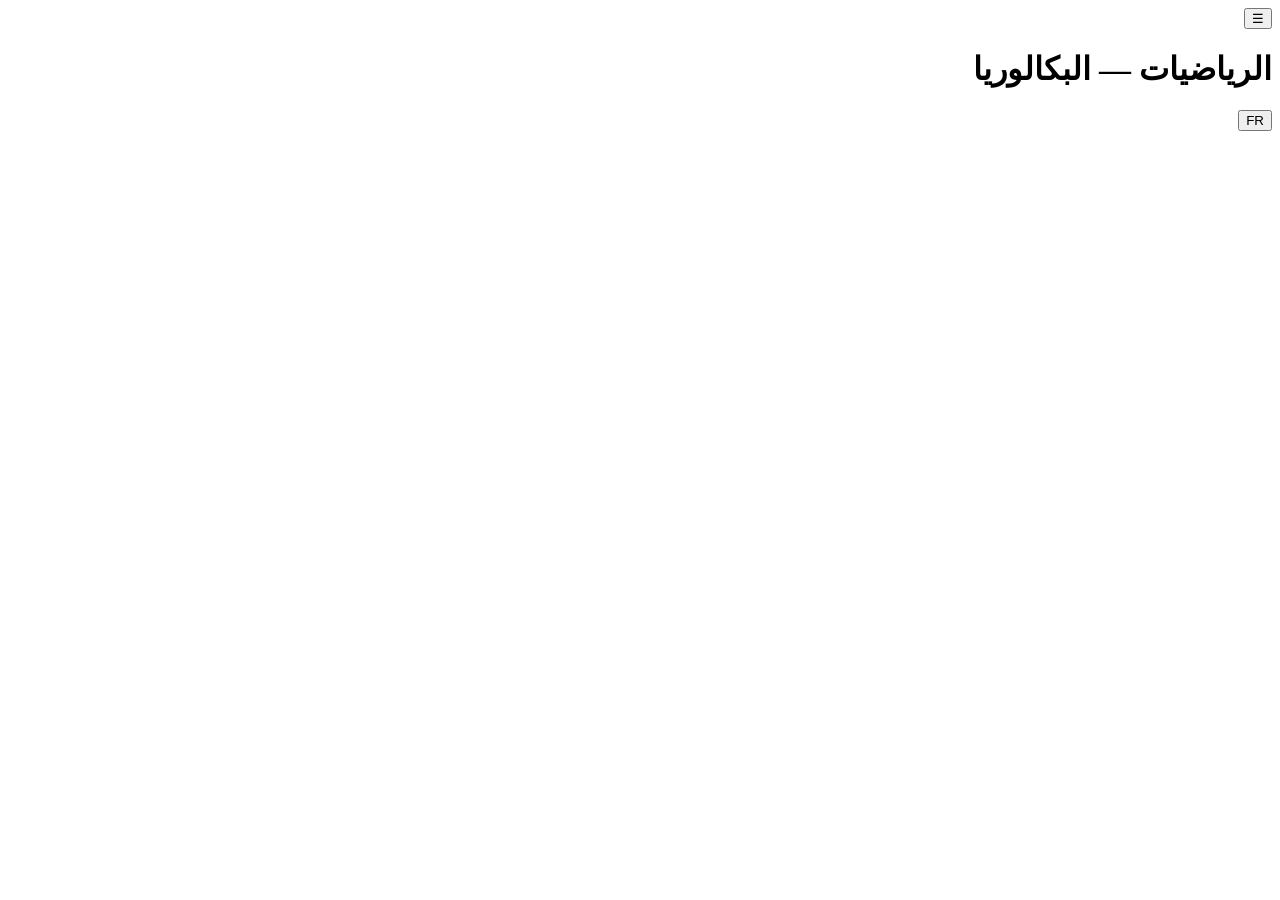
<file: src/shell.html>
<!DOCTYPE html>
<!-- Basé sur Math3AM (© 2026, son auteur), réutilisé avec son autorisation. Fichier généré par build.py : modifier les sources dans src/. -->
<html lang="ar" dir="rtl">
<head>
<meta charset="utf-8">
<meta name="viewport" content="width=device-width, initial-scale=1, viewport-fit=cover">
<link rel="manifest" href="manifest.webmanifest">
<link rel="icon" href="icon-192.png" type="image/png">
<link rel="apple-touch-icon" href="apple-touch-icon.png">
<meta name="apple-mobile-web-app-capable" content="yes">
<meta name="mobile-web-app-capable" content="yes">
<meta name="apple-mobile-web-app-title" content="رياضيات باك">
<meta name="theme-color" content="#0F5C4E">
<title>الرياضيات — البكالوريا · Mathématiques — BAC</title>
<style>
/*@CSS@*/
</style>
</head>
<body>
<header class="top">
  <button class="bar" id="home" aria-label="الفهرس">☰</button>
  <h1 id="ttl">الرياضيات — البكالوريا</h1>
  <button class="lng" id="lng" aria-label="Passer en français">FR</button>
</header>
<div class="years" id="years"></div>
<main class="wrap" id="app"></main>
<footer id="cred"></footer>
<nav class="nav" id="nav"></nav>
<div class="sheet" id="sheet"><div class="in" id="sheetin"></div></div>
<script>
/*@JS@*/
</script>
<script>
/* تسجيل عامل الخدمة (يتطلّب https أو localhost) — service worker (https ou localhost) */
(function(){
  if(!('serviceWorker' in navigator)) return;
  var okHost=location.protocol==='https:'||location.hostname==='localhost'||location.hostname==='127.0.0.1';
  if(!okHost) return;
  window.addEventListener('load',function(){
    navigator.serviceWorker.register('sw.js').then(function(r){
      r.addEventListener('updatefound',function(){ var w=r.installing; if(!w) return;
        w.addEventListener('statechange',function(){ if(w.state==='installed'&&navigator.serviceWorker.controller&&typeof toastBadges==='function')
          toastBadges([{ico:'↻',h:t('updH'),t:t('upd')}]); }); });
    }).catch(function(){});
  });
})();
</script>
</body>
</html>
</file>
